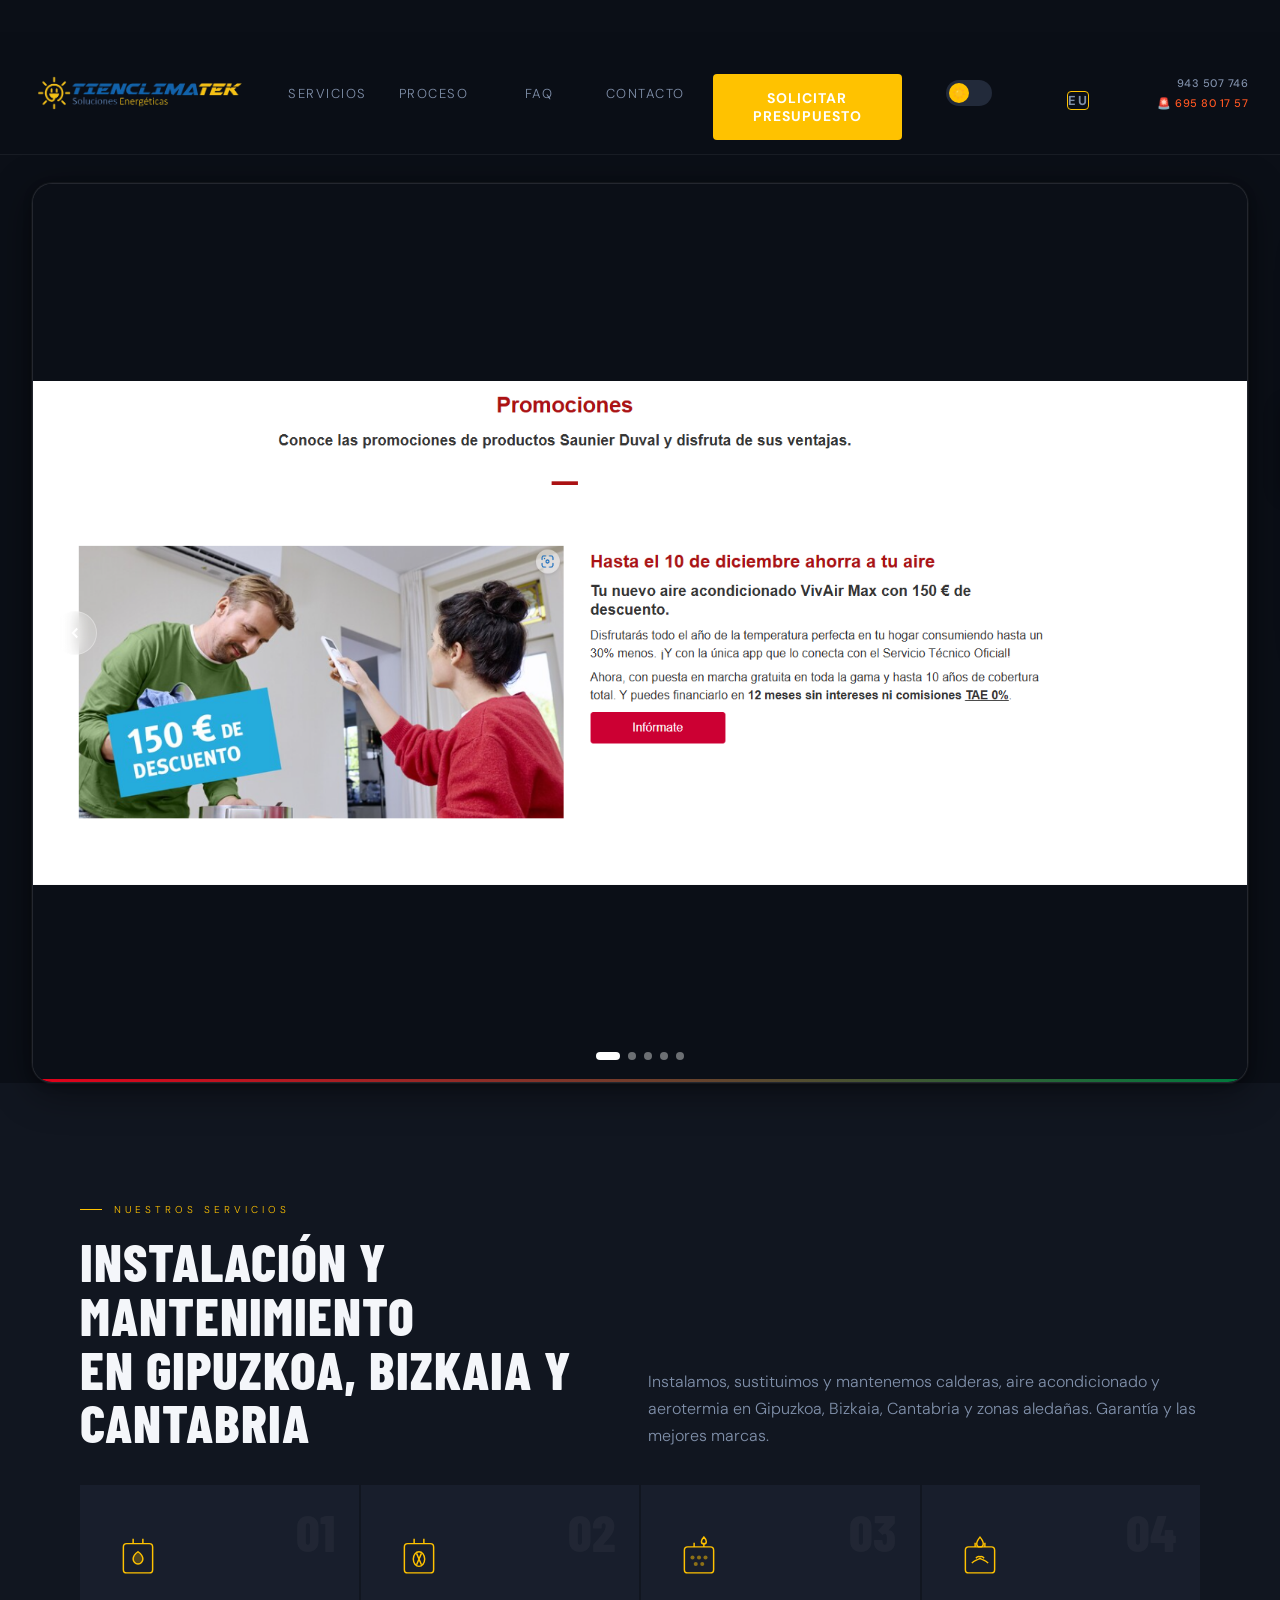
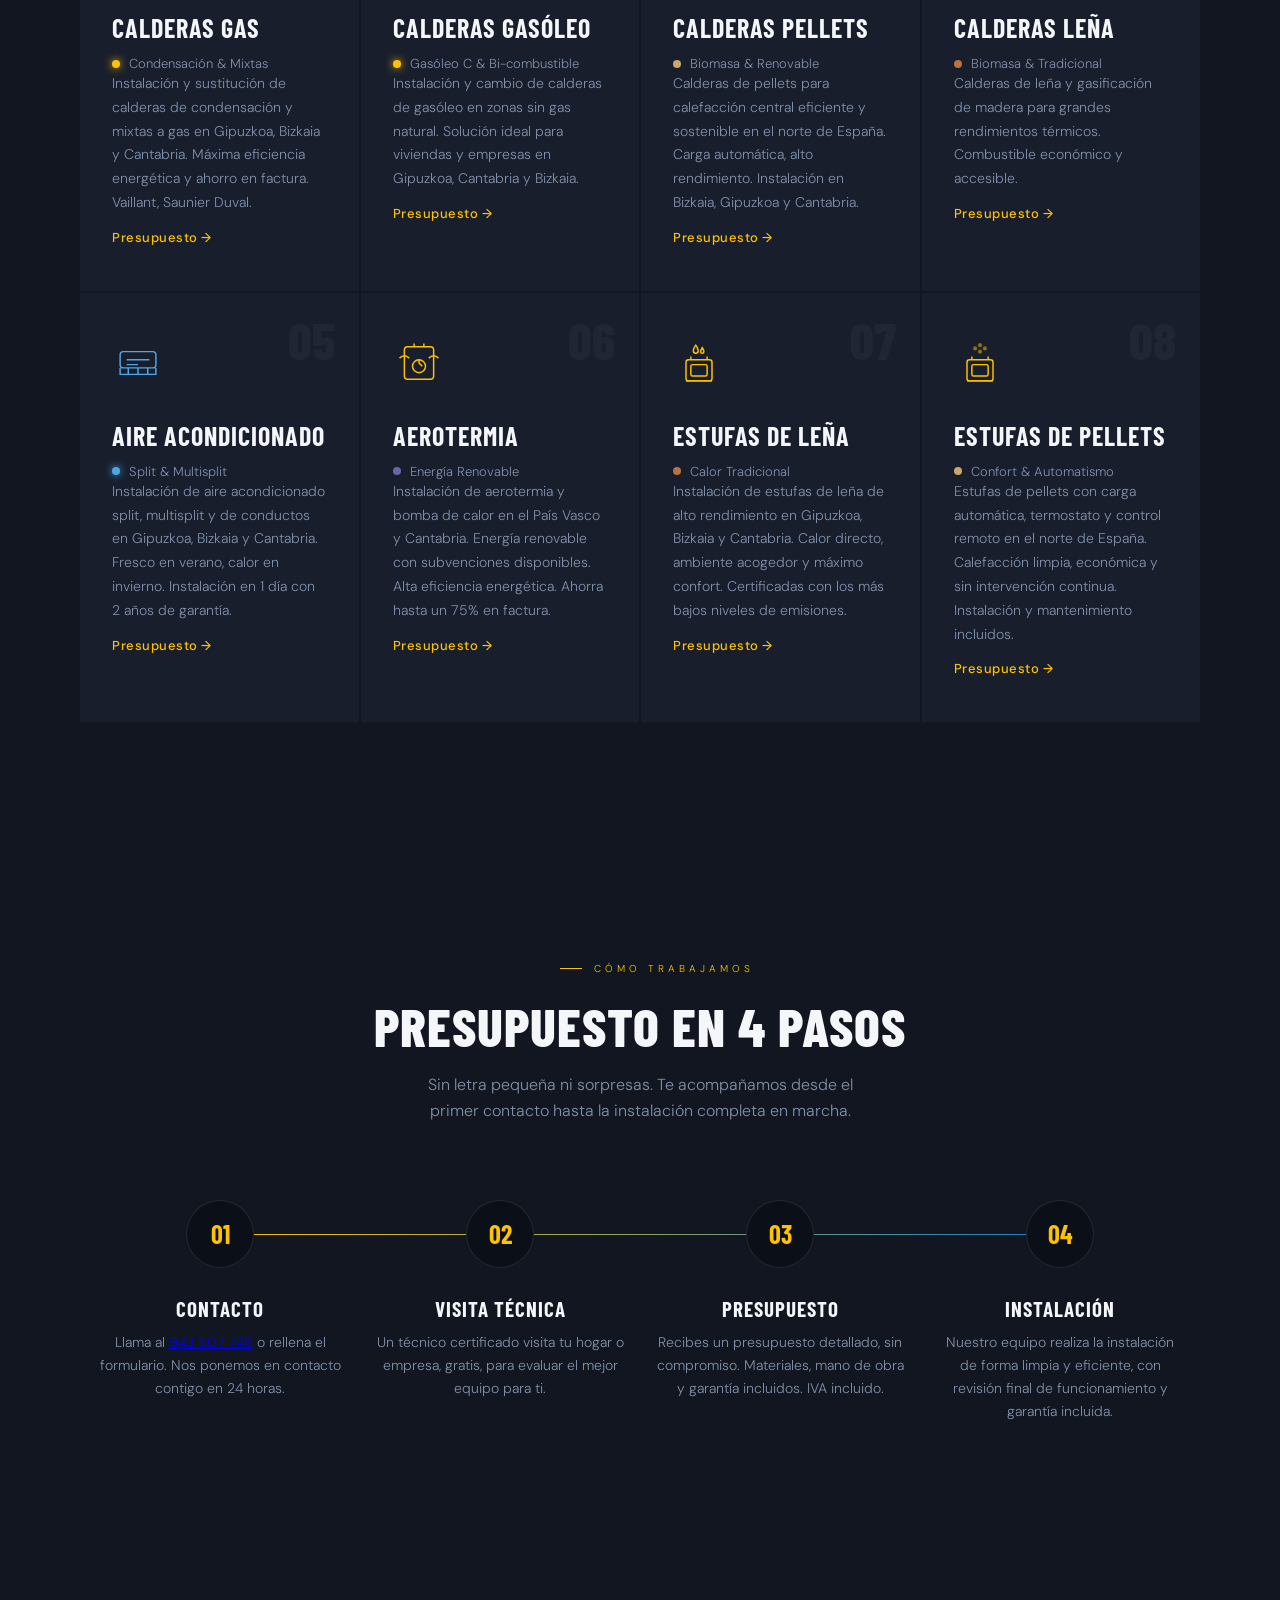
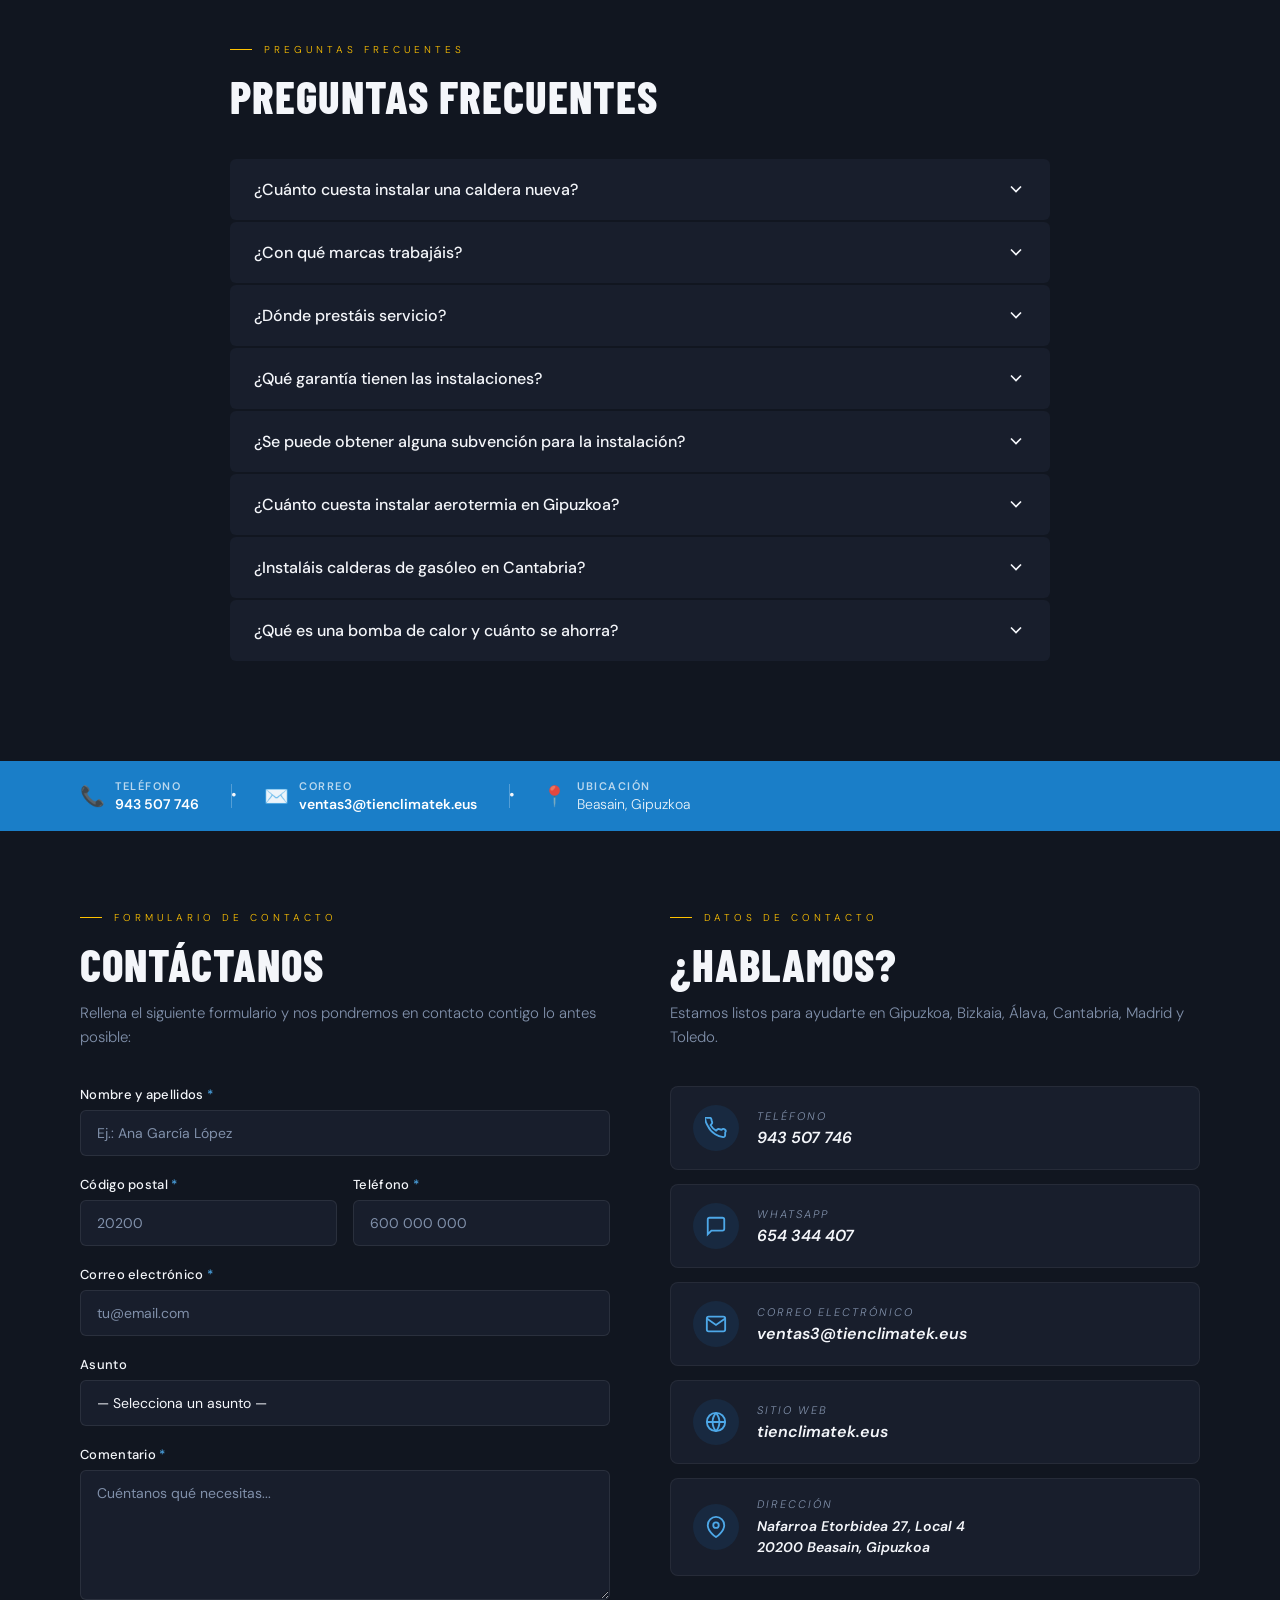
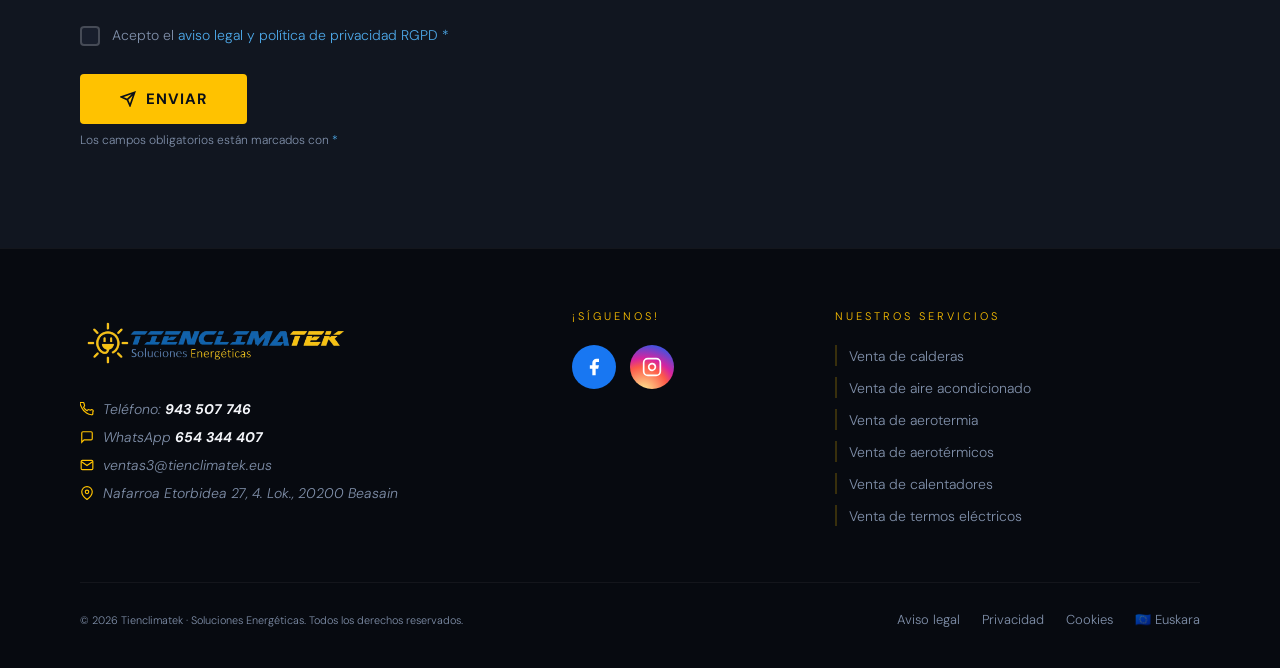
<file: index.html>
<!DOCTYPE html> 
<html lang="es" dir="ltr">

<head>
  <meta charset="UTF-8" />
  <meta name="viewport" content="width=device-width, initial-scale=1.0" />
  <title>Calderas y Aire Acondicionado en provincias seleccionadas y Madrid | Tienclimatek</title>
  <meta name="description" content="Instalación y mantenimiento de calderas, aire acondicionado y aerotermia en Gipuzkoa, Bizkaia, Cantabria y Madrid. +15 años de experiencia. Presupuesto gratis en 24h.">
  <meta name="keywords" content="calderas Spain, aire acondicionado Beasain, climatización Gipuzkoa, caldera condensación, instalación aire acondicionado, termo eléctrico, Vaillant Saunier Duval Daikin">
  <meta name="author" content="Tienclimatek">
  <meta name="robots" content="index, follow, max-snippet:-1, max-image-preview:large, max-video-preview:-1">
  <link rel="canonical" href="https://tienclimatek.eus/" />
  <link rel="alternate" hreflang="es" href="https://tienclimatek.eus/" />
  <link rel="alternate" hreflang="eu" href="https://tienclimatek.eus/eu/" />
  <link rel="alternate" hreflang="x-default" href="https://tienclimatek.eus/" />
  <meta property="og:type" content="website" />
  <meta property="og:locale" content="es_ES" />
  <meta property="og:locale:alternate" content="eu_ES" />
  <meta property="og:site_name" content="Tienclimatek" />
  <meta property="og:title" content="Calderas y Aire Acondicionado en provincias seleccionadas y Madrid | Tienclimatek" />
  <meta property="og:description" content="Instalación calderas, aire acondicionado y aerotermia en Gipuzkoa, Bizkaia, Cantabria. Las mejores marcas: Vaillant, Saunier Duval, Daikin. ¡Solicita presupuesto!" />
  <meta property="og:url" content="https://tienclimatek.eus/" />
  <meta property="og:image" content="https://tienclimatek.eus/assets/images/logo-tienclimatek_sinfondo.png" />
  <meta property="og:image:width" content="1200" />
  <meta property="og:image:height" content="630" />
  <meta property="og:image:alt" content="Tienclimatek - Expertos en climatización en provincias seleccionadas y Madrid" />
  <meta name="twitter:card" content="summary_large_image" />
  <meta name="twitter:site" content="@tienclimatek" />
  <meta name="twitter:title" content="Calderas y Aire Acondicionado en provincias seleccionadas | Tienclimatek" />
  <meta name="twitter:description" content="Instalación calderas, aire acondicionado y aerotermia en Gipuzkoa, Bizkaia, Cantabria. +15 años de experiencia." />
  <meta name="twitter:image" content="https://tienclimatek.eus/assets/images/logo-tienclimatek_sinfondo.png" />
  <meta name="geo.region" content="ES-SS" />
  <meta name="geo.placename" content="Beasain, Gipuzkoa, España" />
  <meta name="geo.position" content="43.0469;-2.1989" />
  <meta name="ICBM" content="43.0469, -2.1989" />
  <link rel="icon" type="image/png" sizes="32x32" href="assets/images/favicon-32.png" />
  <link rel="icon" type="image/png" sizes="16x16" href="assets/images/favicon-16.png" />
  <link rel="apple-touch-icon" sizes="180x180" href="assets/images/apple-touch-icon.png" />
  <meta name="theme-color" content="#1A7EC8" />
  <link rel="manifest" href="/manifest.json" />
  <link rel="preconnect" href="https://fonts.googleapis.com" />
  <link rel="preconnect" href="https://fonts.gstatic.com" crossorigin />
  <link rel="preconnect" href="https://formspree.io" />
  <link rel="dns-prefetch" href="https://www.google.com" />
  <link rel="preload" href="css/styles.css" as="style" />
  <link href="https://fonts.googleapis.com/css2?family=Barlow+Condensed:wght@400;600;700;800&family=DM+Sans:wght@300;400;500;700&display=swap" rel="preload" as="style" onload="this.onload=null;this.rel='stylesheet'" />
  <noscript><link href="https://fonts.googleapis.com/css2?family=Barlow+Condensed:wght@400;600;700;800&family=DM+Sans:wght@300;400;500;700&display=swap" rel="stylesheet" /></noscript>
  <link rel="stylesheet" href="css/styles.css" />

  <script type="application/ld+json">
  {
    "@context": "https://schema.org",
    "@graph": [
      {
        "@type": "LocalBusiness",
        "@id": "https://tienclimatek.eus/#negocio",
        "name": "Tienclimatek",
        "alternateName": "Tienclimatek Soluciones Energéticas",
        "description": "Instalación y mantenimiento de calderas de gas, gasóleo y biomasa, aire acondicionado y aerotermia en Gipuzkoa, Bizkaia, Cantabria y zonas aledañas.",
        "url": "https://tienclimatek.eus/",
        "telephone": "+34747425656",
        "email": "ventas3@tienclimatek.eus",
        "foundingDate": "2010",
        "priceRange": "€€",
        "address": {
          "@type": "PostalAddress",
          "streetAddress": "Nafarroa Etorbidea 27, Local 4",
          "addressLocality": "Beasain",
          "postalCode": "20200",
          "addressRegion": "Gipuzkoa",
          "addressCountry": "ES"
        },
        "geo": { "@type": "GeoCoordinates", "latitude": 43.0469, "longitude": -2.1989 },
        "areaServed": [
          { "@type": "AdministrativeArea", "name": "Gipuzkoa" },
          { "@type": "AdministrativeArea", "name": "Bizkaia" },
          { "@type": "AdministrativeArea", "name": "Araba" },
          { "@type": "AdministrativeArea", "name": "Cantabria" }
        ],
        "openingHoursSpecification": [{ "@type": "OpeningHoursSpecification", "dayOfWeek": ["Monday","Tuesday","Wednesday","Thursday","Friday"], "opens": "09:00", "closes": "18:00" }],
        "sameAs": ["https://www.facebook.com/tienclimatek","https://www.instagram.com/tienclimatek"]
      },
      {
        "@type": "FAQPage",
        "@id": "https://tienclimatek.eus/#faq",
        "mainEntity": [
          {
            "@type": "Question",
            "name": "¿Cuánto cuesta instalar una caldera nueva?",
            "acceptedAnswer": {
              "@type": "Answer",
              "text": "El coste varía según el modelo, la ubicación y la complejidad de la instalación. Realizamos visita técnica gratuita y enviamos presupuesto detallado sin compromiso en 24 horas. Llama al +34 695 80 17 57."
            }
          },
          {
            "@type": "Question",
            "name": "¿Con qué marcas trabajáis?",
            "acceptedAnswer": {
              "@type": "Answer",
              "text": "Somos distribuidores oficiales de las mejores marcas: Vaillant, Saunier Duval, Daikin, Baxi, Ariston, Hermann, Mitsubishi Electric, Ferroli, Junkers, LG, Viessmann, Domusa Teknik, Dicore y otras."
            }
          },
          {
            "@type": "Question",
            "name": "¿Dónde prestáis servicio?",
            "acceptedAnswer": {
              "@type": "Answer",
              "text": "Trabajamos en Gipuzkoa, Bizkaia, Cantabria y zonas aledañas. Nuestra oficina principal está en Beasain: Nafarroa Etorbidea 27, Local 4, 20200 Beasain, Gipuzkoa."
            }
          },
          {
            "@type": "Question",
            "name": "¿Qué garantía tienen las instalaciones?",
            "acceptedAnswer": {
              "@type": "Answer",
              "text": "Todas nuestras instalaciones tienen garantía. El aire acondicionado y las calderas tienen 5 años de garantía en la instalación y 3 años de garantía del fabricante en los equipos. También ofrecemos mantenimiento y servicio de emergencias 24h."
            }
          },
          {
            "@type": "Question",
            "name": "¿Se puede obtener alguna subvención para la instalación?",
            "acceptedAnswer": {
              "@type": "Answer",
              "text": "Sí. Existen ayudas del Gobierno Vasco y del Gobierno de España para aerotermia y calderas de condensación. Nuestro equipo te ayuda con la tramitación."
            }
          },
          {
            "@type": "Question",
            "name": "¿Cuánto cuesta instalar aerotermia en Gipuzkoa?",
            "acceptedAnswer": {
              "@type": "Answer",
              "text": "El precio de una instalación de aerotermia en Gipuzkoa varía según el tamaño de la vivienda y el sistema elegido. Realizamos visita técnica gratuita y presupuesto detallado sin compromiso. Las ayudas disponibles pueden reducir la inversión hasta un 40%."
            }
          },
          {
            "@type": "Question",
            "name": "¿Instaláis calderas de gasóleo en Cantabria?",
            "acceptedAnswer": {
              "@type": "Answer",
              "text": "Sí. Trabajamos en toda Cantabria: Santander, Torrelavega, Castro Urdiales y municipios cercanos. Realizamos instalación y cambio de calderas de gasóleo."
            }
          },
          {
            "@type": "Question",
            "name": "¿Qué es una bomba de calor y cuánto se ahorra?",
            "acceptedAnswer": {
              "@type": "Answer",
              "text": "Una bomba de calor (aerotermia) extrae energía del aire exterior para calefacción, refrigeración y agua caliente. En el clima del norte de España es muy eficiente: por cada 1 kW eléctrico consume, genera hasta 4 kW de calor. El ahorro respecto al gasóleo o gas puede superar el 60%."
            }
          }
        ]
      }
    ]
  }
  </script>


</head>

<body>

  <!-- ══ TOP BAR EMERGENCIA ══════════════════════════════════════════ -->
  <div class="topbar-emergency" role="alert" aria-label="Línea de emergencia 24 horas">
    <a href="tel:695801757" class="topbar-link">
      <span class="topbar-pulse"></span>
      🚨 EMERGENCIA 24h: 695 80 17 57
    </a>
  </div>

  <a class="skip-link" href="#contenido-principal">Ir al contenido principal</a>

  <!-- ══ NAV ═════════════════════════════════════════════════════════ -->
  <nav role="navigation" aria-label="Navegación principal">
    <a href="/" aria-label="Tienclimatek - Inicio">
      <img src="assets/images/logo-tienclimatek_sinfondo.png" alt="Tienclimatek - Expertos en climatización" class="logo-img" width="280" height="93" />
    </a>
    <button class="nav-hamburger" id="navHamburger" aria-label="Abrir/cerrar menú" aria-expanded="false" aria-controls="navLinks">
      <span></span><span></span><span></span>
    </button>
    <ul class="nav-links" id="navLinks" role="menubar">
      <li role="none"><a href="#servicios"   class="nav-link-item" role="menuitem">Servicios</a></li>
      <li role="none"><a href="#proceso"     class="nav-link-item" role="menuitem">Proceso</a></li>
      <li role="none"><a href="#faq"         class="nav-link-item" role="menuitem">FAQ</a></li>
      <li role="none"><a href="#contacto"    class="nav-link-item" role="menuitem">Contacto</a></li>
      <li role="none"><a href="#contacto"    class="nav-cta"       role="menuitem">Solicitar presupuesto</a></li>
      <li class="theme-toggle-li" role="none">
        <button class="theme-toggle" id="themeToggle" aria-label="Cambiar tema: claro/oscuro" title="Cambiar tema claro/oscuro">
          <span class="toggle-thumb"><span class="toggle-icon" id="toggleIcon">☀️</span></span>
        </button>
      </li>
      <li class="lang-switch-li" role="none">
        <a href="eu/" class="lang-switch" hreflang="eu" title="Euskarazko bertsioa" rel="alternate">EU</a>
      </li>
    </ul>
    <div class="nav-desktop-phones" aria-label="Información de contacto">
      <a href="tel:943507746" class="nav-desktop-phones-normal" title="Teléfono principal">943 507 746</a>
      <a href="tel:695801757" class="nav-desktop-phones-emergency" title="Emergencia 24 horas">🚨 695 80 17 57</a>
    </div>
  </nav>

  <div class="mobile-float-btn">
    <a href="tel:695801757" title="Llamar emergencia 24 horas">☎</a>
  </div>



  <main id="contenido-principal">

    <!-- ══ HERO CARRUSEL ══════════════════════════════════════════════ -->
    <div class="hero-carousel-outer">
      <section class="hero-carousel-wrap" id="hero-carousel" aria-label="Campañas promocionales de Saunier Duval y Vaillant">

        <div class="hero-carousel-track" id="heroTrack">

          <div class="hero-carousel-slide" role="group" aria-label="1 de 5 — Campaña Saunier Duval">
            <img src="assets/images/campa%C3%B1a_sau.png"
                 alt="Saunier Duval — Calderas y aire acondicionado con las mejores ofertas."
                 width="1620" height="673"
                 loading="eager" fetchpriority="high" />
          </div>

          <div class="hero-carousel-slide" role="group" aria-label="2 de 5 — Campaña Vaillant">
            <img src="assets/images/campa%C3%B1a_vai.png"
                 alt="Vaillant — Calderas inteligentes y aire acondicionado climaVAIR."
                 width="1737" height="749"
                 loading="lazy" />
          </div>

          <div class="hero-carousel-slide" role="group" aria-label="3 de 5 — Promoción de calderas Saunier Duval">
            <img src="assets/images/campa%C3%B1a_sau_calderas.png"
                 alt="Saunier Duval — Hasta 350 € de descuento al comprar una nueva caldera, del 20 de octubre al 10 de diciembre de 2026."
                 width="759" height="551"
                 loading="lazy" />
          </div>

          <div class="hero-carousel-slide" role="group" aria-label="4 de 5 — Promoción de calderas Vaillant">
            <img src="assets/images/campa%C3%B1a_vai_calderas.png"
                 alt="Vaillant — Hasta 350 € para cambiar de caldera, del 20 de octubre al 10 de diciembre de 2026."
                 width="774" height="573"
                 loading="lazy" />
          </div>

          <div class="hero-carousel-slide" role="group" aria-label="5 de 5 — Técnico caldera">
            <img src="assets/images/tecnico-caldera.webp"
                 alt="Tienclimatek — Técnicos certificados para instalación y mantenimiento de calderas."
                 width="1200" height="630"
                 loading="lazy" />
          </div>

        </div>

        <button class="hero-carousel-btn prev" id="heroPrev" aria-label="Diapositiva anterior">
          <svg width="18" height="18" viewBox="0 0 24 24" fill="none" stroke="currentColor" stroke-width="2.5">
            <path d="M15 18l-6-6 6-6"/>
          </svg>
        </button>

        <button class="hero-carousel-btn next" id="heroNext" aria-label="Diapositiva siguiente">
          <svg width="18" height="18" viewBox="0 0 24 24" fill="none" stroke="currentColor" stroke-width="2.5">
            <path d="M9 18l6-6-6-6"/>
          </svg>
        </button>

        <div class="hero-carousel-dots" id="heroDots" aria-hidden="true"></div>
        <div class="hero-carousel-progress" id="heroProgress"></div>

      </section>
    </div>
    <!-- /HERO CARRUSEL -->

    <!-- ══ FORMULARIO FLOTANTE ══════════════════════════════════════════ -->
    <div class="floating-form" id="floatingForm" role="complementary" aria-label="Formulario de presupuesto rápido">
      <div class="floating-form-tab" id="floatingFormTab" role="button" tabindex="0"
           aria-label="Abrir formulario de presupuesto" title="Solicitar presupuesto">
        <svg width="15" height="15" viewBox="0 0 24 24" fill="none" stroke="currentColor" stroke-width="2.5" aria-hidden="true"><path d="M22 2L11 13M22 2l-7 20-4-9-9-4 20-7z"/></svg>
        <span class="floating-form-tab-label">Presupuesto</span>
      </div>
      <div class="floating-form-head">
        <div>
          <h3>Solicitar presupuesto</h3>
          <p>Te respondemos en menos de 24h</p>
        </div>
        <button class="floating-form-close" id="floatingFormClose" aria-label="Cerrar formulario">
          <svg width="14" height="14" viewBox="0 0 24 24" fill="none" stroke="currentColor" stroke-width="2.5"><path d="M18 6L6 18M6 6l12 12"/></svg>
        </button>
      </div>
      <div class="floating-form-body">
        <form id="floatingContactForm" method="POST" action="https://formspree.io/f/mwvwpwje" novalidate>
          <div class="ff-field">
            <label class="ff-label" for="ff-nombre">Nombre y apellidos *</label>
            <input class="ff-input" id="ff-nombre" name="nombre" type="text" placeholder="Ana García" required autocomplete="name" />
          </div>
          <div class="ff-field" style="margin-top:10px">
            <label class="ff-label" for="ff-tel">Teléfono *</label>
            <input class="ff-input" id="ff-tel" name="telefono" type="tel" placeholder="600 000 000" required autocomplete="tel" />
          </div>
          <div class="ff-field" style="margin-top:10px">
            <label class="ff-label" for="ff-cp">Código postal *</label>
            <input class="ff-input" id="ff-cp" name="cp" type="text" maxlength="5" placeholder="20200" required inputmode="numeric" />
          </div>
          <div class="ff-field" style="margin-top:10px">
            <label class="ff-label" for="ff-asunto">¿Qué necesitas?</label>
            <select class="ff-input ff-select" id="ff-asunto" name="asunto">
              <option value="">— Selecciona —</option>
              <option value="caldera-gas">Caldera de gas</option>
              <option value="caldera-gasoleo">Caldera gasóleo</option>
              <option value="caldera-biomasa">Caldera pellets / leña</option>
              <option value="aire">Aire acondicionado</option>
              <option value="aerotermia">Aerotermia</option>
              <option value="mantenimiento">Mantenimiento / avería</option>
              <option value="otro">Otro</option>
            </select>
          </div>
          <div class="ff-field" style="margin-top:10px">
            <label class="ff-check-label">
              <input type="checkbox" class="ff-checkbox" name="rgpd" required />
              Acepto la <a href="politica-privacidad/" rel="noopener">política de privacidad</a> *
            </label>
          </div>
          <button class="ff-submit" type="submit" style="margin-top:12px">
            <svg width="14" height="14" viewBox="0 0 24 24" fill="none" stroke="currentColor" stroke-width="2.5" aria-hidden="true"><path d="M22 2L11 13M22 2l-7 20-4-9-9-4 20-7z"/></svg>
            Enviar solicitud
          </button>
          <div class="ff-success" id="ffSuccess" role="alert" aria-live="polite">
            <svg width="16" height="16" viewBox="0 0 24 24" fill="none" stroke="currentColor" stroke-width="2.5"><circle cx="12" cy="12" r="10"/><path d="M9 12l2 2 4-4"/></svg>
            ¡Recibido! Te llamamos en 24h.
          </div>
        </form>
      </div>
    </div>

    <!-- ══ SERVICES ════════════════════════════════════════════════════ -->
    <section class="services" id="servicios" aria-labelledby="services-title">
      <div class="services-header reveal">
        <div>
          <p class="section-tag">Nuestros Servicios</p>
          <h2 class="services-title" id="services-title">Instalación y mantenimiento<br>en Gipuzkoa, Bizkaia y Cantabria</h2>
        </div>
        <p class="services-desc">Instalamos, sustituimos y mantenemos calderas, aire acondicionado y aerotermia en Gipuzkoa, Bizkaia, Cantabria y zonas aledañas. Garantía y las mejores marcas.</p>
      </div>
      <div class="services-grid" role="list">
        <article class="service-card reveal reveal-delay-1" role="listitem">
          <span class="service-number" aria-hidden="true">01</span>
          <svg class="service-icon" viewBox="0 0 64 64" fill="none" stroke="currentColor" stroke-width="1.8" aria-hidden="true"><rect x="14" y="18" width="36" height="36" rx="4"/><path d="M26 18v-6M38 18v-6"/><path d="M32 28c0 0-6 4-6 9a6 6 0 0012 0c0-5-6-9-6-9z" fill="currentColor" opacity="0.25" stroke="none"/><path d="M32 28c0 0-6 4-6 9a6 6 0 0012 0c0-5-6-9-6-9z"/></svg>
          <h3 class="service-name">Calderas Gas</h3>
          <div class="badge-item"><span class="badge-dot dot-yellow" aria-hidden="true"></span>Condensación &amp; Mixtas</div>
          <p class="service-text">Instalación y sustitución de calderas de condensación y mixtas a gas en Gipuzkoa, Bizkaia y Cantabria. Máxima eficiencia energética y ahorro en factura. Vaillant, Saunier Duval.</p>
          <a href="#contacto" class="service-cta-link" aria-label="Solicitar presupuesto caldera de gas">Presupuesto →</a>
        </article>
        <article class="service-card reveal reveal-delay-2" role="listitem">
          <span class="service-number" aria-hidden="true">02</span>
          <svg class="service-icon" viewBox="0 0 64 64" fill="none" stroke="currentColor" stroke-width="1.8" aria-hidden="true"><rect x="14" y="18" width="36" height="36" rx="4"/><path d="M26 18v-6M38 18v-6"/><ellipse cx="32" cy="37" rx="7" ry="9"/><path d="M29 30l6 14M35 30l-6 14"/></svg>
          <h3 class="service-name">Calderas Gasóleo</h3>
          <div class="badge-item"><span class="badge-dot dot-yellow" aria-hidden="true"></span>Gasóleo C &amp; Bi-combustible</div>
          <p class="service-text">Instalación y cambio de calderas de gasóleo en zonas sin gas natural. Solución ideal para viviendas y empresas en Gipuzkoa, Cantabria y Bizkaia.</p>
          <a href="#contacto" class="service-cta-link" aria-label="Solicitar presupuesto caldera de gasóleo">Presupuesto →</a>
        </article>
        <article class="service-card reveal reveal-delay-3" role="listitem">
          <span class="service-number" aria-hidden="true">03</span>
          <svg class="service-icon" viewBox="0 0 64 64" fill="none" stroke="currentColor" stroke-width="1.8" aria-hidden="true"><rect x="14" y="22" width="36" height="32" rx="4"/><path d="M26 22v-5M38 22v-5"/><circle cx="24" cy="35" r="2.5" fill="currentColor" opacity="0.5" stroke="none"/><circle cx="32" cy="35" r="2.5" fill="currentColor" opacity="0.5" stroke="none"/><circle cx="40" cy="35" r="2.5" fill="currentColor" opacity="0.5" stroke="none"/><circle cx="28" cy="43" r="2.5" fill="currentColor" opacity="0.5" stroke="none"/><circle cx="36" cy="43" r="2.5" fill="currentColor" opacity="0.5" stroke="none"/><path d="M38 10c0 0-3 3-3 5.5a3 3 0 006 0C41 13 38 10 38 10z"/></svg>
          <h3 class="service-name">Calderas Pellets</h3>
          <div class="badge-item"><span class="badge-dot" style="background:#c8a96a" aria-hidden="true"></span>Biomasa &amp; Renovable</div>
          <p class="service-text">Calderas de pellets para calefacción central eficiente y sostenible en el norte de España. Carga automática, alto rendimiento. Instalación en Bizkaia, Gipuzkoa y Cantabria.</p>
          <a href="#contacto" class="service-cta-link" aria-label="Solicitar presupuesto caldera de pellets">Presupuesto →</a>
        </article>
        <article class="service-card reveal reveal-delay-4" role="listitem">
          <span class="service-number" aria-hidden="true">04</span>
          <svg class="service-icon" viewBox="0 0 64 64" fill="none" stroke="currentColor" stroke-width="1.8" aria-hidden="true"><rect x="14" y="22" width="36" height="32" rx="4"/><path d="M26 22v-5M38 22v-5"/><path d="M22 42c3-4 6-3 10-6 4 3 7 2 10 6"/><path d="M27 36c2-3 5-2 5-2s3-1 5 2"/><path d="M32 10c0 0-4 5-4 8a4 4 0 008 0c0-3-4-8-4-8z"/></svg>
          <h3 class="service-name">Calderas Leña</h3>
          <div class="badge-item"><span class="badge-dot" style="background:#b87340" aria-hidden="true"></span>Biomasa &amp; Tradicional</div>
          <p class="service-text">Calderas de leña y gasificación de madera para grandes rendimientos térmicos. Combustible económico y accesible.</p>
          <a href="#contacto" class="service-cta-link" aria-label="Solicitar presupuesto caldera de leña">Presupuesto →</a>
        </article>
        <article class="service-card reveal reveal-delay-1" role="listitem">
          <span class="service-number" aria-hidden="true">05</span>
          <svg class="service-icon blue" viewBox="0 0 64 64" fill="none" stroke="currentColor" stroke-width="1.8" aria-hidden="true"><rect x="10" y="18" width="44" height="20" rx="4"/><path d="M10 38v8h44v-8"/><path d="M20 38v8M32 38v8M44 38v8"/><path d="M18 28h28M18 34h14"/></svg>
          <h3 class="service-name">Aire Acondicionado</h3>
          <div class="badge-item"><span class="badge-dot dot-blue" aria-hidden="true"></span>Split &amp; Multisplit</div>
          <p class="service-text">Instalación de aire acondicionado split, multisplit y de conductos en Gipuzkoa, Bizkaia y Cantabria. Fresco en verano, calor en invierno. Instalación en 1 día con 2 años de garantía.</p>
          <a href="#contacto" class="service-cta-link" aria-label="Solicitar presupuesto aire acondicionado">Presupuesto →</a>
        </article>
        <article class="service-card reveal reveal-delay-2" role="listitem">
          <span class="service-number" aria-hidden="true">06</span>
          <svg class="service-icon" viewBox="0 0 64 64" fill="none" stroke="currentColor" stroke-width="1.8" aria-hidden="true"><rect x="14" y="12" width="36" height="40" rx="4"/><path d="M26 12V8M38 12V8"/><circle cx="32" cy="36" r="8"/><path d="M32 28v4l4 4"/><path d="M8 26c4-4 8-4 12 0M44 26c4-4 8-4 12 0"/></svg>
          <h3 class="service-name">Aerotermia</h3>
          <div class="badge-item"><span class="badge-dot" style="background:#6566a7" aria-hidden="true"></span>Energía Renovable</div>
          <p class="service-text">Instalación de aerotermia y bomba de calor en el País Vasco y Cantabria. Energía renovable con subvenciones disponibles. Alta eficiencia energética. Ahorra hasta un 75% en factura.</p>
          <a href="#contacto" class="service-cta-link" aria-label="Solicitar presupuesto aerotermia">Presupuesto →</a>
        </article>
        <article class="service-card reveal reveal-delay-3" role="listitem">
          <span class="service-number" aria-hidden="true">07</span>
          <svg class="service-icon" viewBox="0 0 64 64" fill="none" stroke="currentColor" stroke-width="1.8" aria-hidden="true"><rect x="16" y="28" width="32" height="26" rx="3"/><path d="M22 28v-4M42 28v-4"/><rect x="22" y="34" width="20" height="14" rx="2"/><path d="M16 54h32"/><path d="M28 10c0 0-3 4-3 7a3 3 0 006 0c0-3-3-7-3-7z"/><path d="M36 13c0 0-2 3-2 5a2 2 0 004 0c0-2-2-5-2-5z"/></svg>
          <h3 class="service-name">Estufas de Leña</h3>
          <div class="badge-item"><span class="badge-dot" style="background:#b87340" aria-hidden="true"></span>Calor Tradicional</div>
          <p class="service-text">Instalación de estufas de leña de alto rendimiento en Gipuzkoa, Bizkaia y Cantabria. Calor directo, ambiente acogedor y máximo confort. Certificadas con los más bajos niveles de emisiones.</p>
          <a href="#contacto" class="service-cta-link" aria-label="Solicitar presupuesto estufa de leña">Presupuesto →</a>
        </article>
        <article class="service-card reveal reveal-delay-4" role="listitem">
          <span class="service-number" aria-hidden="true">08</span>
          <svg class="service-icon" viewBox="0 0 64 64" fill="none" stroke="currentColor" stroke-width="1.8" aria-hidden="true"><rect x="16" y="28" width="32" height="26" rx="3"/><path d="M22 28v-4M42 28v-4"/><rect x="22" y="34" width="20" height="14" rx="2"/><path d="M16 54h32"/><circle cx="26" cy="14" r="2.5" fill="currentColor" opacity="0.5" stroke="none"/><circle cx="32" cy="10" r="2.5" fill="currentColor" opacity="0.5" stroke="none"/><circle cx="38" cy="14" r="2.5" fill="currentColor" opacity="0.5" stroke="none"/><circle cx="32" cy="18" r="2.5" fill="currentColor" opacity="0.5" stroke="none"/></svg>
          <h3 class="service-name">Estufas de Pellets</h3>
          <div class="badge-item"><span class="badge-dot" style="background:#c8a96a" aria-hidden="true"></span>Confort &amp; Automatismo</div>
          <p class="service-text">Estufas de pellets con carga automática, termostato y control remoto en el norte de España. Calefacción limpia, económica y sin intervención continua. Instalación y mantenimiento incluidos.</p>
          <a href="#contacto" class="service-cta-link" aria-label="Solicitar presupuesto estufa de pellets">Presupuesto →</a>
        </article>
      </div>
    </section>

    <!-- ══ PROCESS ═════════════════════════════════════════════════════ -->
    <section class="process" id="proceso" aria-labelledby="process-title">
      <div class="process-header reveal">
        <p class="section-tag" style="justify-content:center;padding-left:34px">Cómo trabajamos</p>
        <h2 class="process-title" id="process-title">Presupuesto en 4 pasos</h2>
        <p class="process-subtitle">Sin letra pequeña ni sorpresas. Te acompañamos desde el primer contacto hasta la instalación completa en marcha.</p>
      </div>
      <ol class="process-steps" aria-label="Nuestro proceso">
        <li class="process-step reveal reveal-delay-1">
          <div class="step-num" aria-hidden="true">01</div>
          <h3 class="step-title">Contacto</h3>
          <p class="step-text">Llama al <a href="tel:943507746">943 507 746</a> o rellena el formulario. Nos ponemos en contacto contigo en 24 horas.</p>
        </li>
        <li class="process-step reveal reveal-delay-2">
          <div class="step-num" aria-hidden="true">02</div>
          <h3 class="step-title">Visita técnica</h3>
          <p class="step-text">Un técnico certificado visita tu hogar o empresa, gratis, para evaluar el mejor equipo para ti.</p>
        </li>
        <li class="process-step reveal reveal-delay-3">
          <div class="step-num" aria-hidden="true">03</div>
          <h3 class="step-title">Presupuesto</h3>
          <p class="step-text">Recibes un presupuesto detallado, sin compromiso. Materiales, mano de obra y garantía incluidos. IVA incluido.</p>
        </li>
        <li class="process-step reveal reveal-delay-4">
          <div class="step-num" aria-hidden="true">04</div>
          <h3 class="step-title">Instalación</h3>
          <p class="step-text">Nuestro equipo realiza la instalación de forma limpia y eficiente, con revisión final de funcionamiento y garantía incluida.</p>
        </li>
      </ol>
    </section>

    <!-- ══ FAQ ══════════════════════════════════════════════════════════ -->
    <section class="faq-section" id="faq" aria-labelledby="faq-title">
      <div class="faq-inner reveal">
        <p class="section-tag">Preguntas frecuentes</p>
        <h2 class="faq-title" id="faq-title">Preguntas frecuentes</h2>
        <dl class="faq-list">
          <div class="faq-item">
            <dt class="faq-question"><button class="faq-btn" aria-expanded="false" aria-controls="faq-1">¿Cuánto cuesta instalar una caldera nueva?<svg class="faq-icon" width="20" height="20" viewBox="0 0 24 24" fill="none" stroke="currentColor" stroke-width="2" aria-hidden="true"><path d="M6 9l6 6 6-6"/></svg></button></dt>
            <dd class="faq-answer" id="faq-1" hidden>El coste varía según el modelo, la ubicación y la complejidad de la instalación. Realizamos una visita técnica y enviamos presupuesto detallado gratis y sin compromiso en 24 horas. Llama al <a href="tel:695801757">+34 695 80 17 57</a>.</dd>
          </div>
          <div class="faq-item">
            <dt class="faq-question"><button class="faq-btn" aria-expanded="false" aria-controls="faq-2">¿Con qué marcas trabajáis?<svg class="faq-icon" width="20" height="20" viewBox="0 0 24 24" fill="none" stroke="currentColor" stroke-width="2" aria-hidden="true"><path d="M6 9l6 6 6-6"/></svg></button></dt>
            <dd class="faq-answer" id="faq-2" hidden>Somos distribuidores oficiales de las mejores marcas: Vaillant, Saunier Duval, Daikin, Baxi, Ariston, Hermann, Mitsubishi Electric, Ferroli, Junkers, LG, Viessmann, Domusa Teknik, Dicore y otras.</dd>
          </div>
          <div class="faq-item">
            <dt class="faq-question"><button class="faq-btn" aria-expanded="false" aria-controls="faq-3">¿Dónde prestáis servicio?<svg class="faq-icon" width="20" height="20" viewBox="0 0 24 24" fill="none" stroke="currentColor" stroke-width="2" aria-hidden="true"><path d="M6 9l6 6 6-6"/></svg></button></dt>
            <dd class="faq-answer" id="faq-3" hidden>Trabajamos en toda el área de Gipuzkoa, Bizkaia, Álava, Cantabria, Madrid y Toledo. Nuestra oficina principal está en Beasain: <address style="display:inline">Nafarroa Etorbidea 27, Local 4, 20200 Beasain, Gipuzkoa</address>.</dd>
          </div>
          <div class="faq-item">
            <dt class="faq-question"><button class="faq-btn" aria-expanded="false" aria-controls="faq-4">¿Qué garantía tienen las instalaciones?<svg class="faq-icon" width="20" height="20" viewBox="0 0 24 24" fill="none" stroke="currentColor" stroke-width="2" aria-hidden="true"><path d="M6 9l6 6 6-6"/></svg></button></dt>
            <dd class="faq-answer" id="faq-4" hidden>Todas nuestras instalaciones tienen garantía. El aire acondicionado y las calderas tienen 5 años de garantía en la instalación y 3 años de garantía del fabricante en los equipos. También ofrecemos mantenimiento y servicio de emergencias 24h.</dd>
          </div>
          <div class="faq-item">
            <dt class="faq-question"><button class="faq-btn" aria-expanded="false" aria-controls="faq-5">¿Se puede obtener alguna subvención para la instalación?<svg class="faq-icon" width="20" height="20" viewBox="0 0 24 24" fill="none" stroke="currentColor" stroke-width="2" aria-hidden="true"><path d="M6 9l6 6 6-6"/></svg></button></dt>
            <dd class="faq-answer" id="faq-5" hidden>Sí. Existen ayudas del Gobierno Vasco y del Gobierno de España para aerotermia y calderas de condensación. Nuestro equipo te ayuda con la tramitación. Para más información, llama al <a href="tel:695801757">+34 695 80 17 57</a>.</dd>
          </div>
          <div class="faq-item">
            <dt class="faq-question"><button class="faq-btn" aria-expanded="false" aria-controls="faq-6">¿Cuánto cuesta instalar aerotermia en Gipuzkoa?<svg class="faq-icon" width="20" height="20" viewBox="0 0 24 24" fill="none" stroke="currentColor" stroke-width="2" aria-hidden="true"><path d="M6 9l6 6 6-6"/></svg></button></dt>
            <dd class="faq-answer" id="faq-6" hidden>El precio de una instalación de aerotermia en Gipuzkoa varía según el tamaño de la vivienda y el sistema elegido. Realizamos visita técnica gratuita y presupuesto detallado sin compromiso. Las ayudas disponibles pueden reducir la inversión hasta un 40%.</dd>
          </div>
          <div class="faq-item">
            <dt class="faq-question"><button class="faq-btn" aria-expanded="false" aria-controls="faq-7">¿Instaláis calderas de gasóleo en Cantabria?<svg class="faq-icon" width="20" height="20" viewBox="0 0 24 24" fill="none" stroke="currentColor" stroke-width="2" aria-hidden="true"><path d="M6 9l6 6 6-6"/></svg></button></dt>
            <dd class="faq-answer" id="faq-7" hidden>Sí. Trabajamos en toda Cantabria: Santander, Torrelavega, Castro Urdiales y municipios cercanos. Realizamos instalación y cambio de calderas de gasóleo. También asesoramos sobre alternativas más eficientes como la aerotermia.</dd>
          </div>
          <div class="faq-item">
            <dt class="faq-question"><button class="faq-btn" aria-expanded="false" aria-controls="faq-8">¿Qué es una bomba de calor y cuánto se ahorra?<svg class="faq-icon" width="20" height="20" viewBox="0 0 24 24" fill="none" stroke="currentColor" stroke-width="2" aria-hidden="true"><path d="M6 9l6 6 6-6"/></svg></button></dt>
            <dd class="faq-answer" id="faq-8" hidden>Una bomba de calor (aerotermia) extrae energía del aire exterior para calefacción, refrigeración y agua caliente. En el clima del norte de España es muy eficiente: por cada 1 kW eléctrico consume, genera hasta 4 kW de calor. El ahorro respecto al gasóleo o gas puede superar el 60%.</dd>
          </div>
        </dl>
      </div>
    </section>

    <!-- ══ CONTACT ══════════════════════════════════════════════════════ -->
    <section class="contact-section" id="contacto" aria-labelledby="contact-title">
      <div class="contact-infobar" role="note">
        <div class="contact-infobar-inner">
          <div class="infobar-item"><span class="infobar-icon">📞</span><div><p class="infobar-label">Teléfono</p><a href="tel:943507746" class="infobar-link">943 507 746</a></div></div>
          <div class="infobar-sep" aria-hidden="true">•</div>
          <div class="infobar-item"><span class="infobar-icon">✉️</span><div><p class="infobar-label">Correo</p><a href="mailto:ventas3@tienclimatek.eus" class="infobar-link">ventas3@tienclimatek.eus</a></div></div>
          <div class="infobar-sep" aria-hidden="true">•</div>
          <div class="infobar-item"><span class="infobar-icon">📍</span><div><p class="infobar-label">Ubicación</p><p class="infobar-text">Beasain, Gipuzkoa</p></div></div>
        </div>
      </div>
      <div class="contact-body">
        <div class="contact-form-col reveal">
          <p class="section-tag">Formulario de contacto</p>
          <h2 class="contact-title" id="contact-title">Contáctanos</h2>
          <p class="contact-intro">Rellena el siguiente formulario y nos pondremos en contacto contigo lo antes posible:</p>
          <form class="cf-form" id="contactForm" method="POST" action="https://formspree.io/f/mwvwpwje" novalidate aria-label="Formulario de contacto">
            <div class="cf-row"><label class="cf-label" for="cf-nombre">Nombre y apellidos <span class="cf-req" aria-label="Obligatorio">*</span></label><input class="cf-input" id="cf-nombre" name="nombre" type="text" placeholder="Ej.: Ana García López" required autocomplete="name" /></div>
            <div class="cf-row cf-row-half">
              <div><label class="cf-label" for="cf-cp">Código postal <span class="cf-req" aria-label="Obligatorio">*</span></label><input class="cf-input" id="cf-cp" name="cp" type="text" maxlength="5" placeholder="20200" required autocomplete="postal-code" inputmode="numeric" /></div>
              <div><label class="cf-label" for="cf-tel">Teléfono <span class="cf-req" aria-label="Obligatorio">*</span></label><input class="cf-input" id="cf-tel" name="telefono" type="tel" placeholder="600 000 000" required autocomplete="tel" /></div>
            </div>
            <div class="cf-row"><label class="cf-label" for="cf-mail">Correo electrónico <span class="cf-req" aria-label="Obligatorio">*</span></label><input class="cf-input" id="cf-mail" name="email" type="email" placeholder="tu@email.com" required autocomplete="email" /></div>
            <div class="cf-row"><label class="cf-label" for="cf-asunto">Asunto</label><select class="cf-input cf-select" id="cf-asunto" name="asunto"><option value="">— Selecciona un asunto —</option><option value="caldera-gas">Presupuesto caldera gas</option><option value="caldera-gasoleo">Presupuesto caldera gasóleo</option><option value="caldera-biomasa">Presupuesto caldera pellets / leña</option><option value="aire">Presupuesto aire acondicionado</option><option value="aerotermia">Presupuesto aerotermia</option><option value="mantenimiento">Mantenimiento / avería</option><option value="otro">Otro</option></select></div>
            <div class="cf-row"><label class="cf-label" for="cf-comentario">Comentario <span class="cf-req" aria-label="Obligatorio">*</span></label><textarea class="cf-input cf-textarea" id="cf-comentario" name="mensaje" placeholder="Cuéntanos qué necesitas..." required></textarea></div>
            <div class="cf-row cf-check-row"><label class="cf-check-label"><input type="checkbox" id="cf-rgpd" name="rgpd" class="cf-checkbox" required /><span class="cf-checkmark"></span><span>Acepto el <a href="politica-privacidad/" rel="noopener">aviso legal y política de privacidad RGPD</a> <span class="cf-req">*</span></span></label></div>
            <button class="cf-submit btn-primary" type="submit" aria-describedby="form-note"><svg width="16" height="16" viewBox="0 0 24 24" fill="none" stroke="currentColor" stroke-width="2.5" aria-hidden="true"><path d="M22 2L11 13M22 2l-7 20-4-9-9-4 20-7z"/></svg>Enviar</button>
            <p id="form-note" class="form-note">Los campos obligatorios están marcados con <span class="cf-req">*</span></p>
            <div class="cf-success" id="cfSuccess" role="alert" aria-live="polite"><svg width="22" height="22" viewBox="0 0 24 24" fill="none" stroke="currentColor" stroke-width="2.5" aria-hidden="true"><circle cx="12" cy="12" r="10"/><path d="M9 12l2 2 4-4"/></svg>¡Mensaje enviado! Nos pondremos en contacto contigo en 24 horas.</div>
          </form>
        </div>
        <aside class="contact-info-col reveal reveal-delay-2" aria-labelledby="contact-info-title">
          <p class="section-tag">Datos de contacto</p>
          <h2 class="contact-title" id="contact-info-title">¿Hablamos?</h2>
          <p class="contact-intro">Estamos listos para ayudarte en Gipuzkoa, Bizkaia, Álava, Cantabria, Madrid y Toledo.</p>
          <address class="cinfo-cards" aria-label="Datos de contacto de Tienclimatek">
            <div class="cinfo-card"><div class="cinfo-icon" aria-hidden="true"><svg width="22" height="22" viewBox="0 0 24 24" fill="none" stroke="currentColor" stroke-width="2"><path d="M22 16.92v3a2 2 0 01-2.18 2 19.79 19.79 0 01-8.63-3.07A19.5 19.5 0 013.07 9.81a19.79 19.79 0 01-3.07-8.68A2 2 0 012 .84h3a2 2 0 012 1.72c.127.96.361 1.903.7 2.81a2 2 0 01-.45 2.11L6.09 8.91a16 16 0 006 6l1.27-1.27a2 2 0 012.11-.45c.907.339 1.85.573 2.81.7A2 2 0 0122 16.92z"/></svg></div><div><p class="cinfo-label">Teléfono</p><a href="tel:943507746" class="cinfo-value">943 507 746</a></div></div>
            <div class="cinfo-card"><div class="cinfo-icon" aria-hidden="true"><svg width="22" height="22" viewBox="0 0 24 24" fill="none" stroke="currentColor" stroke-width="2"><path d="M21 15a2 2 0 01-2 2H7l-4 4V5a2 2 0 012-2h14a2 2 0 012 2z"/></svg></div><div><p class="cinfo-label">WhatsApp</p><a href="https://wa.me/34654344407" class="cinfo-value" rel="noopener noreferrer" target="_blank">654 344 407</a></div></div>
            <div class="cinfo-card"><div class="cinfo-icon" aria-hidden="true"><svg width="22" height="22" viewBox="0 0 24 24" fill="none" stroke="currentColor" stroke-width="2"><rect x="2" y="4" width="20" height="16" rx="2"/><path d="M22 6l-10 7L2 6"/></svg></div><div><p class="cinfo-label">Correo electrónico</p><a href="mailto:ventas3@tienclimatek.eus" class="cinfo-value">ventas3@tienclimatek.eus</a></div></div>
            <div class="cinfo-card"><div class="cinfo-icon" aria-hidden="true"><svg width="22" height="22" viewBox="0 0 24 24" fill="none" stroke="currentColor" stroke-width="2"><circle cx="12" cy="12" r="10"/><path d="M2 12h20M12 2a15.3 15.3 0 010 20M12 2a15.3 15.3 0 000 20"/></svg></div><div><p class="cinfo-label">Sitio web</p><a href="https://tienclimatek.eus" class="cinfo-value" rel="noopener">tienclimatek.eus</a></div></div>
            <div class="cinfo-card"><div class="cinfo-icon" aria-hidden="true"><svg width="22" height="22" viewBox="0 0 24 24" fill="none" stroke="currentColor" stroke-width="2"><path d="M21 10c0 7-9 13-9 13s-9-6-9-13a9 9 0 0118 0z"/><circle cx="12" cy="10" r="3"/></svg></div><div><p class="cinfo-label">Dirección</p><a href="https://maps.google.com/?q=Nafarroa+Etorbidea+27+Beasain" class="cinfo-value" rel="noopener noreferrer" target="_blank" style="font-size:14px">Nafarroa Etorbidea 27, Local 4<br>20200 Beasain, Gipuzkoa</a></div></div>
          </address>
        </aside>
      </div>
    </section>
  </main>

  <!-- ══ FOOTER ═══════════════════════════════════════════════════════ -->
  <footer role="contentinfo">
    <div class="footer-grid-new">
      <div class="footer-brand-col">
        <img src="assets/images/logo-tienclimatek_sinfondo.png" alt="Tienclimatek" class="footer-logo-img" width="180" height="60" loading="lazy" />
        <address class="footer-contact-list">
          <div class="footer-contact-item"><svg width="14" height="14" viewBox="0 0 24 24" fill="none" stroke="currentColor" stroke-width="2" aria-hidden="true"><path d="M22 16.92v3a2 2 0 01-2.18 2 19.79 19.79 0 01-8.63-3.07A19.5 19.5 0 013.07 9.81a19.79 19.79 0 01-3.07-8.68A2 2 0 012 .84h3a2 2 0 012 1.72c.127.96.361 1.903.7 2.81a2 2 0 01-.45 2.11L6.09 8.91a16 16 0 006 6l1.27-1.27a2 2 0 012.11-.45c.907.339 1.85.573 2.81.7A2 2 0 0122 16.92z"/></svg><span>Teléfono: <a href="tel:943507746"><strong>943 507 746</strong></a></span></div>
          <div class="footer-contact-item"><svg width="14" height="14" viewBox="0 0 24 24" fill="none" stroke="currentColor" stroke-width="2" aria-hidden="true"><path d="M21 15a2 2 0 01-2 2H7l-4 4V5a2 2 0 012-2h14a2 2 0 012 2z"/></svg><span>WhatsApp <a href="https://wa.me/34654344407" rel="noopener noreferrer" target="_blank"><strong>654 344 407</strong></a></span></div>
          <div class="footer-contact-item"><svg width="14" height="14" viewBox="0 0 24 24" fill="none" stroke="currentColor" stroke-width="2" aria-hidden="true"><rect x="2" y="4" width="20" height="16" rx="2"/><path d="M22 6l-10 7L2 6"/></svg><a href="mailto:ventas3@tienclimatek.eus">ventas3@tienclimatek.eus</a></div>
          <div class="footer-contact-item"><svg width="14" height="14" viewBox="0 0 24 24" fill="none" stroke="currentColor" stroke-width="2" aria-hidden="true"><path d="M21 10c0 7-9 13-9 13s-9-6-9-13a9 9 0 0118 0z"/><circle cx="12" cy="10" r="3"/></svg><span>Nafarroa Etorbidea 27, 4. Lok., 20200 Beasain</span></div>
        </address>
      </div>
      <div class="footer-tienda-col">
        <p class="footer-col-title">¡Síguenos!</p>
        <div class="footer-social">
          <a href="https://www.facebook.com/tienclimatek" class="social-btn facebook" aria-label="Tienclimatek en Facebook" rel="noopener noreferrer" target="_blank"><svg width="20" height="20" viewBox="0 0 24 24" fill="currentColor" aria-hidden="true"><path d="M18 2h-3a5 5 0 00-5 5v3H7v4h3v8h4v-8h3l1-4h-4V7a1 1 0 011-1h3z"/></svg></a>
          <a href="https://www.instagram.com/tienclimatek" class="social-btn instagram" aria-label="Tienclimatek en Instagram" rel="noopener noreferrer" target="_blank"><svg width="20" height="20" viewBox="0 0 24 24" fill="none" stroke="currentColor" stroke-width="2" aria-hidden="true"><rect x="2" y="2" width="20" height="20" rx="5"/><path d="M16 11.37A4 4 0 1112.63 8 4 4 0 0116 11.37z"/><line x1="17.5" y1="6.5" x2="17.51" y2="6.5"/></svg></a>
        </div>
      </div>
      <div>
        <p class="footer-col-title">Nuestros servicios</p>
        <ul class="footer-links footer-news">
          <li><a href="#">Venta de calderas</a></li><li><a href="#">Venta de aire acondicionado</a></li><li><a href="#">Venta de aerotermia</a></li><li><a href="#">Venta de aerotérmicos</a></li><li><a href="#">Venta de calentadores</a></li><li><a href="#">Venta de termos eléctricos</a></li>
        </ul>
      </div>
    </div>
    <div class="footer-bottom">
      <p class="footer-copy"><small>© 2026 Tienclimatek · Soluciones Energéticas. Todos los derechos reservados.</small></p>
        <nav class="footer-legal" aria-label="Enlaces legales">
        <a href="aviso-legal/">Aviso legal</a><a href="privacidad/">Privacidad</a><a href="cookies/">Cookies</a>
        <a href="eu/" class="lang-switch-footer" hreflang="eu" rel="alternate">🇪🇺 Euskara</a>
      </nav>
    </div>
  </footer>

  <!-- ══ RECAPTCHA v3 ════════════════════════════════════════════════ -->
  <script src="https://www.google.com/recaptcha/api.js?render=6Ld-G4wtAAAAAIsY_eFCt7S6mz2q8L70gVXt87Tq" defer></script>

  <!-- ══ SCRIPTS ══════════════════════════════════════════════════════ -->
  <script src="js/main.js" defer></script>

</body>
</html>
</file>
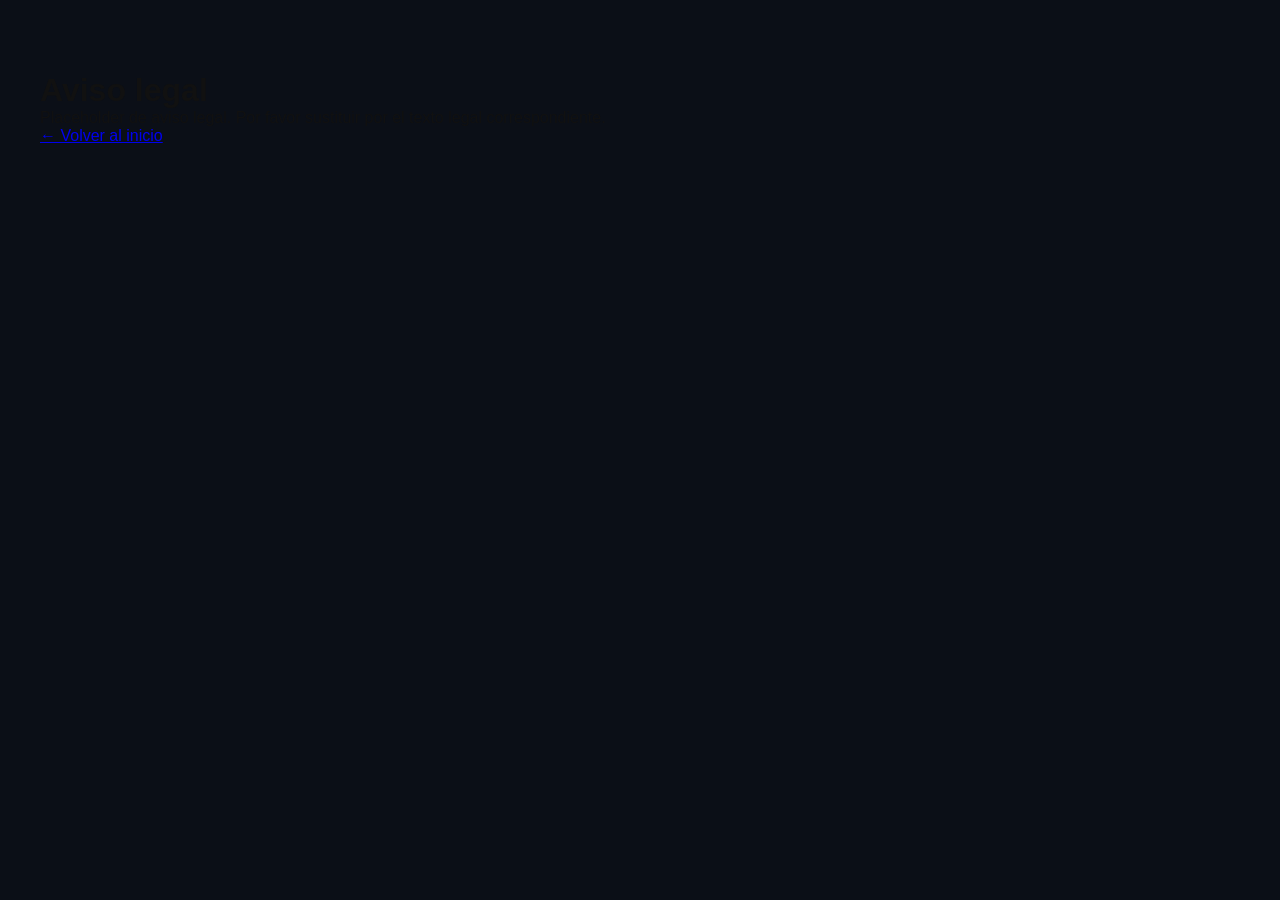
<file: aviso-legal/index.html>
<!doctype html>
<html lang="es">
<head>
  <meta charset="utf-8">
  <meta name="viewport" content="width=device-width,initial-scale=1">
  <title>Aviso legal — Tienclimatek</title>
  <meta name="description" content="Aviso legal de Tienclimatek. Información sobre el titular del sitio web, condiciones de uso y propiedad intelectual.">
  <link rel="canonical" href="https://tienclimatek.eus/aviso-legal/" />
  <link rel="stylesheet" href="/css/styles.css">
</head>
<body>
  <main style="padding:40px;font-family:DM Sans, sans-serif;color:#111">
    <h1>Aviso legal</h1>
    <p>Placeholder de aviso legal. Por favor sustituir por el texto legal correspondiente.</p>
    <p><a href="/">← Volver al inicio</a></p>
  </main>
</body>
</html>
</file>
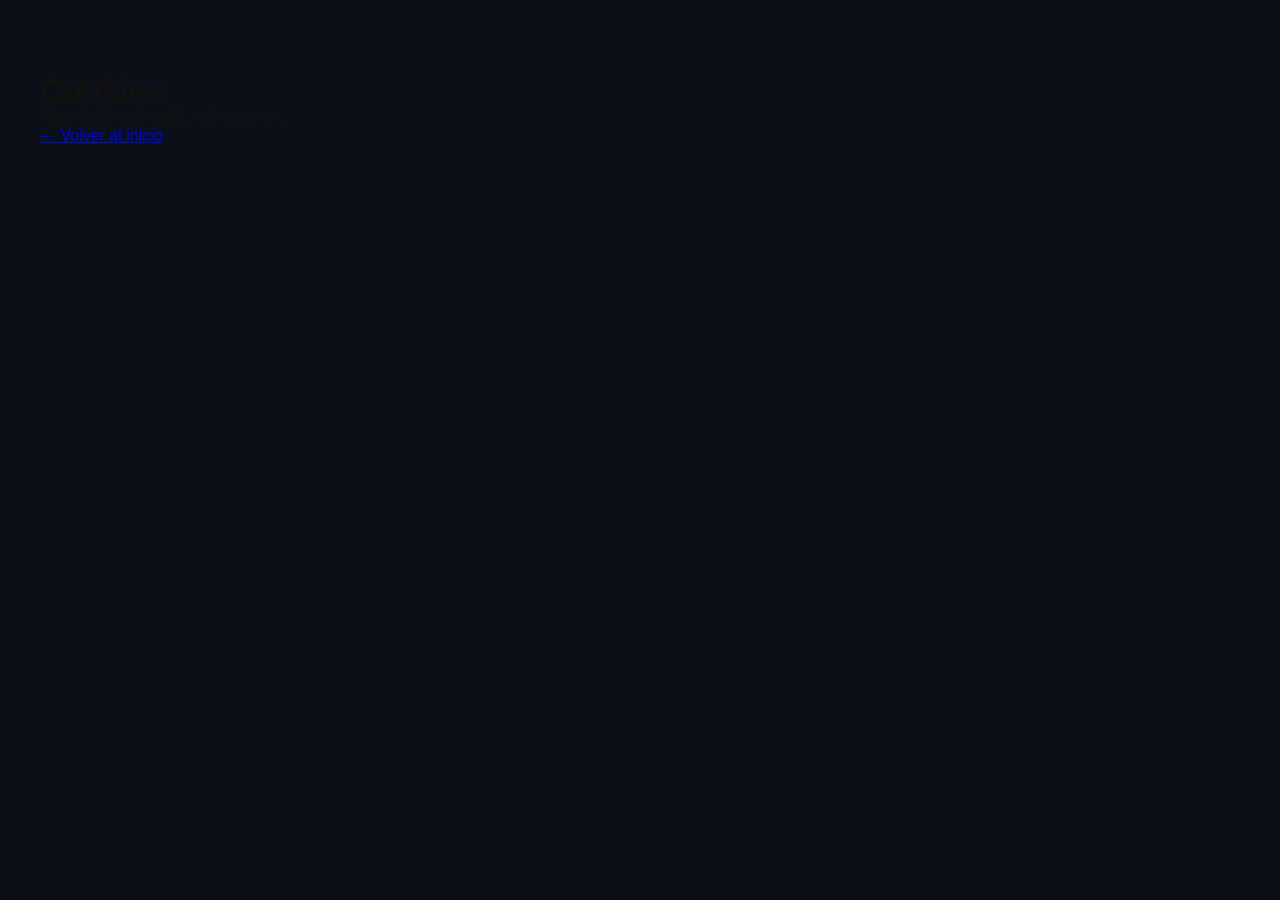
<file: cookies/index.html>
<!doctype html>
<html lang="es">
<head>
  <meta charset="utf-8">
  <meta name="viewport" content="width=device-width,initial-scale=1">
  <title>Cookies — Tienclimatek</title>
  <meta name="description" content="Política de cookies de Tienclimatek. Información sobre qué cookies usamos y cómo gestionarlas.">
  <link rel="canonical" href="https://tienclimatek.eus/cookies/" />
  <link rel="stylesheet" href="/css/styles.css">
</head>
<body>
  <main style="padding:40px;font-family:DM Sans, sans-serif;color:#111">
    <h1>Cookies</h1>
    <p>Placeholder de política de cookies.</p>
    <p><a href="/">← Volver al inicio</a></p>
  </main>
</body>
</html>
</file>
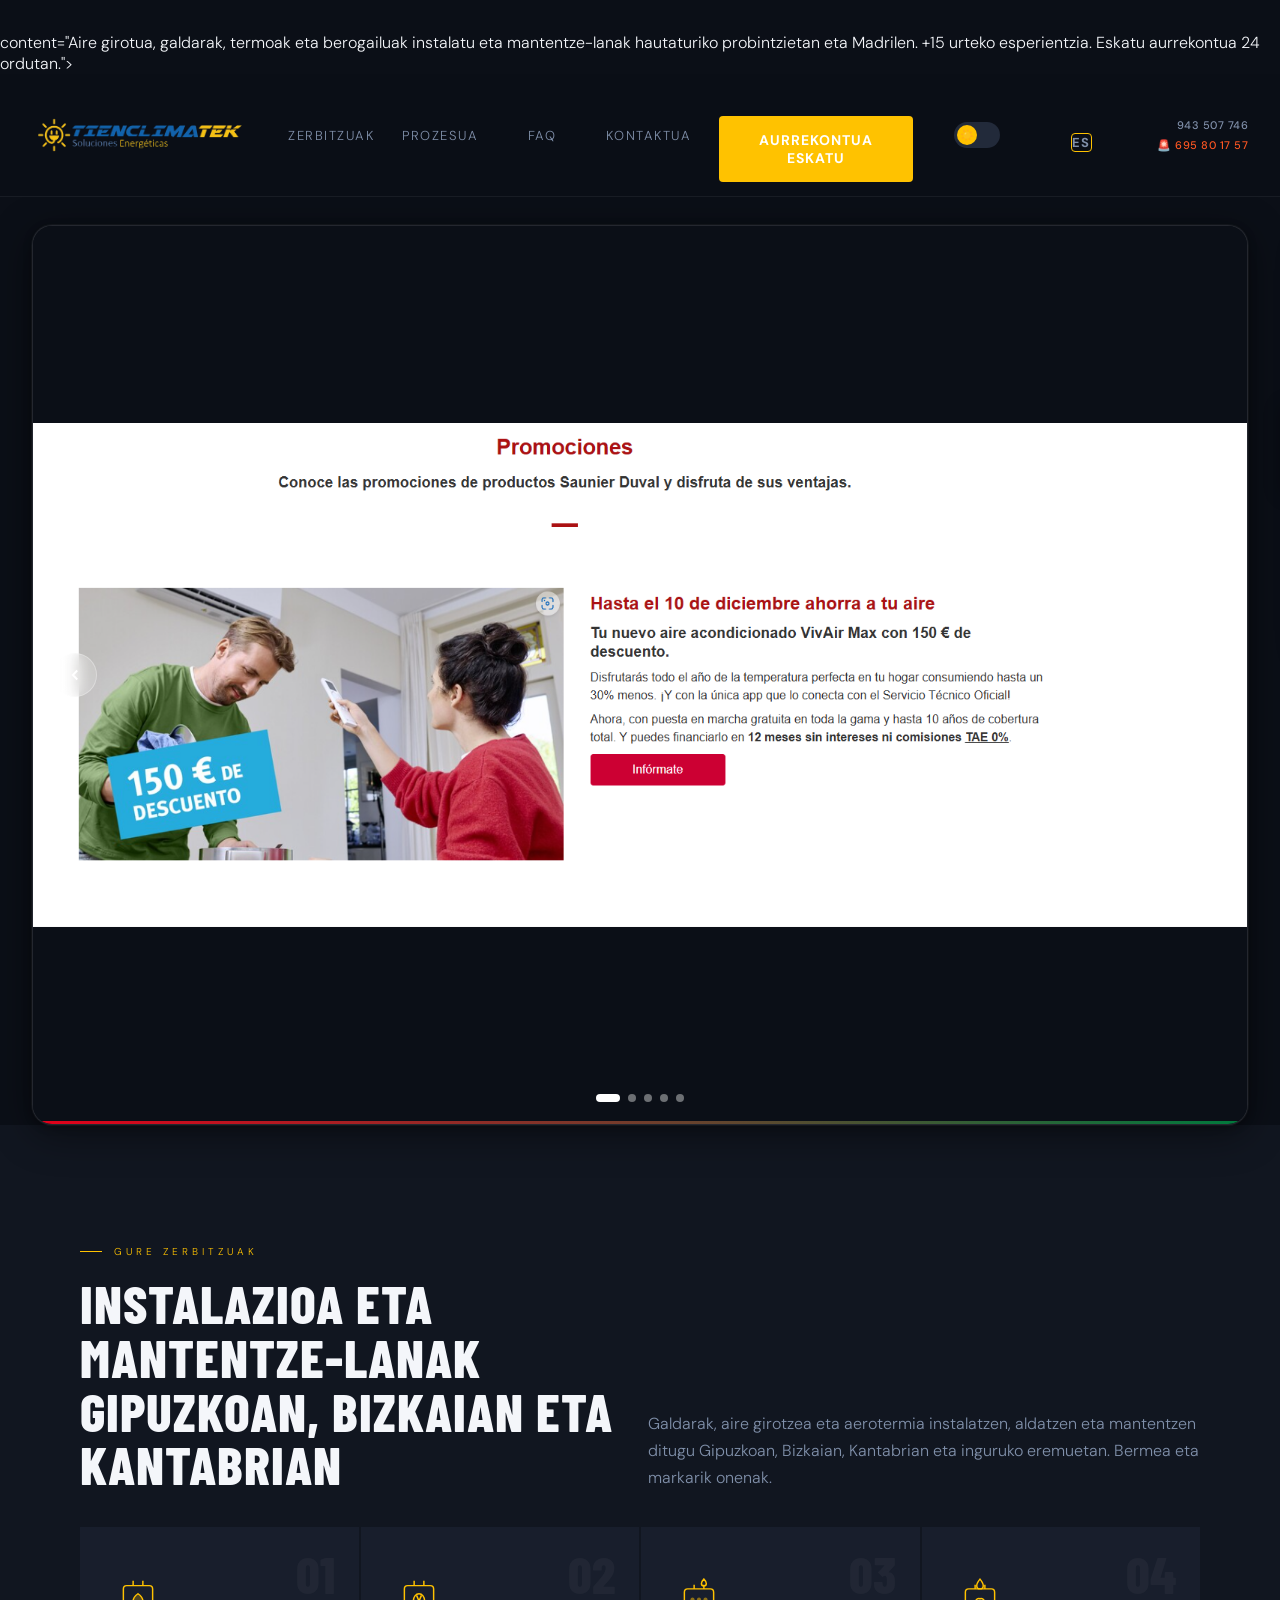
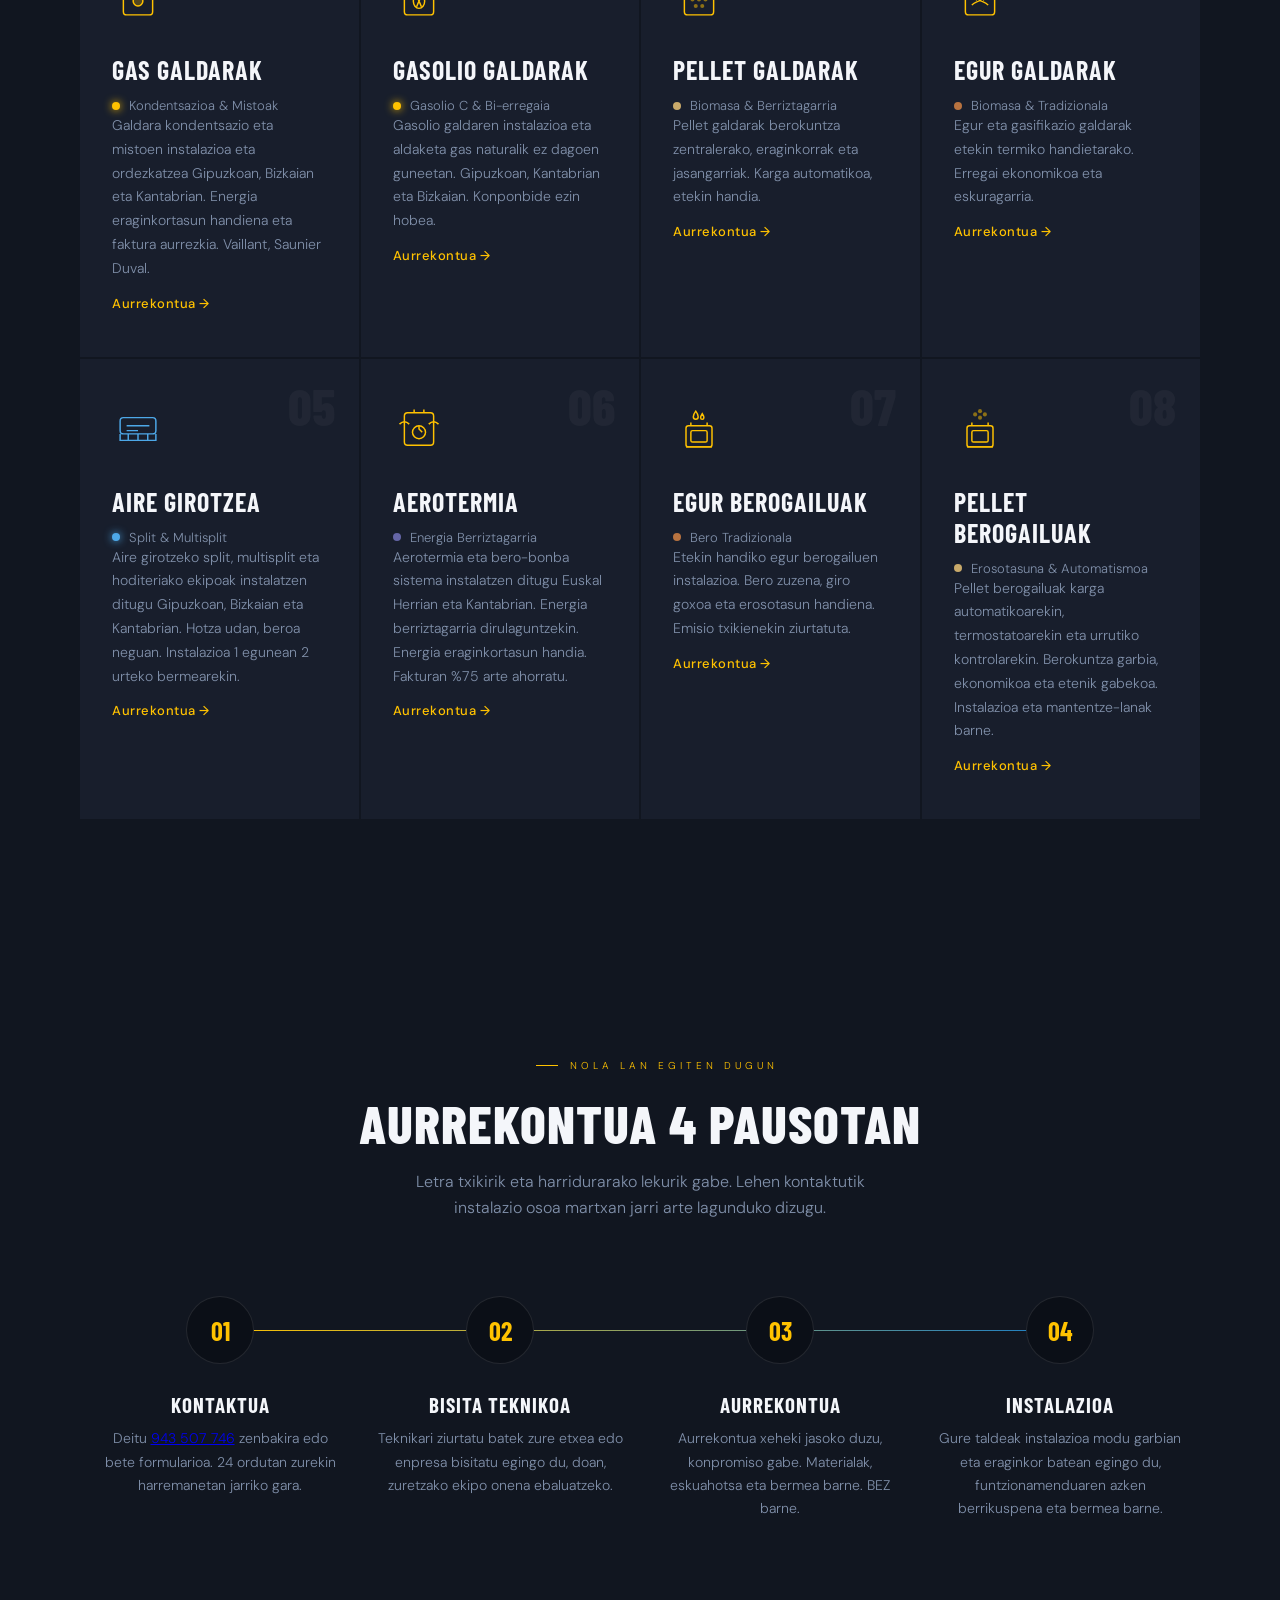
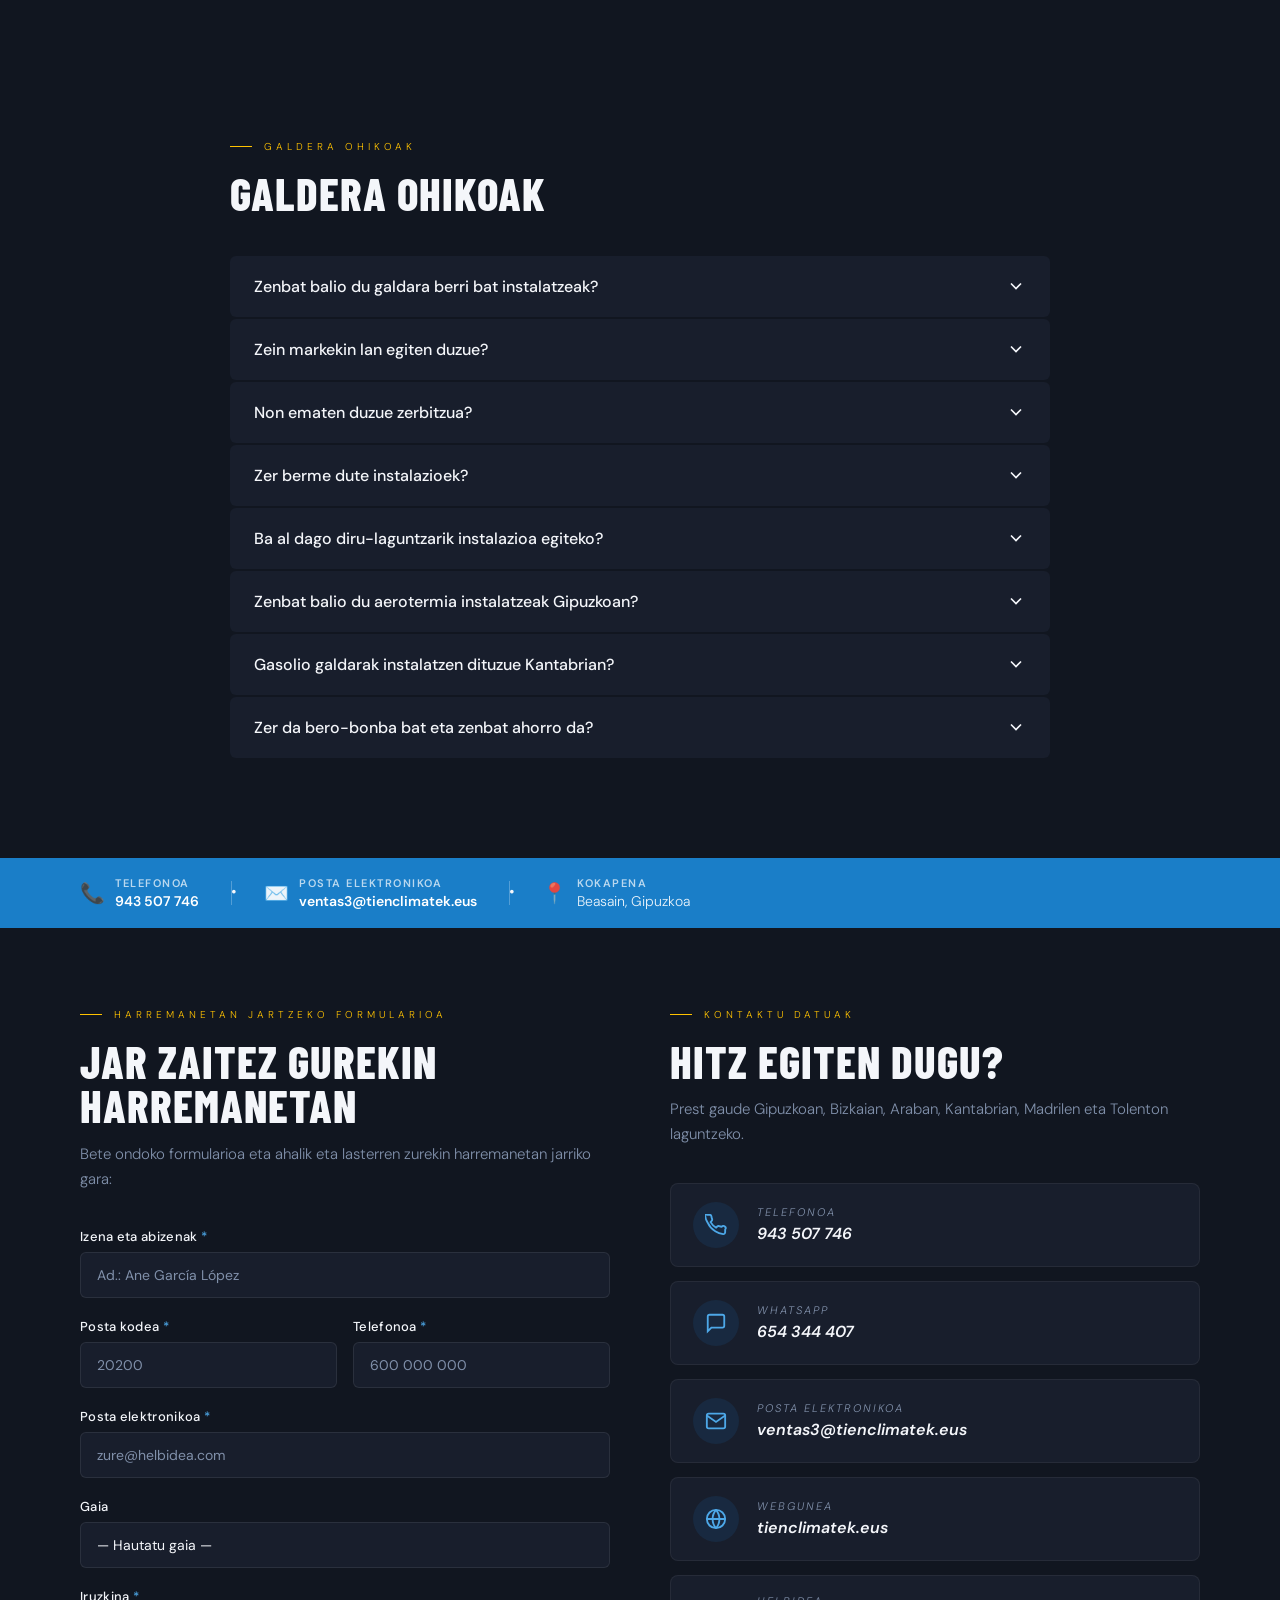
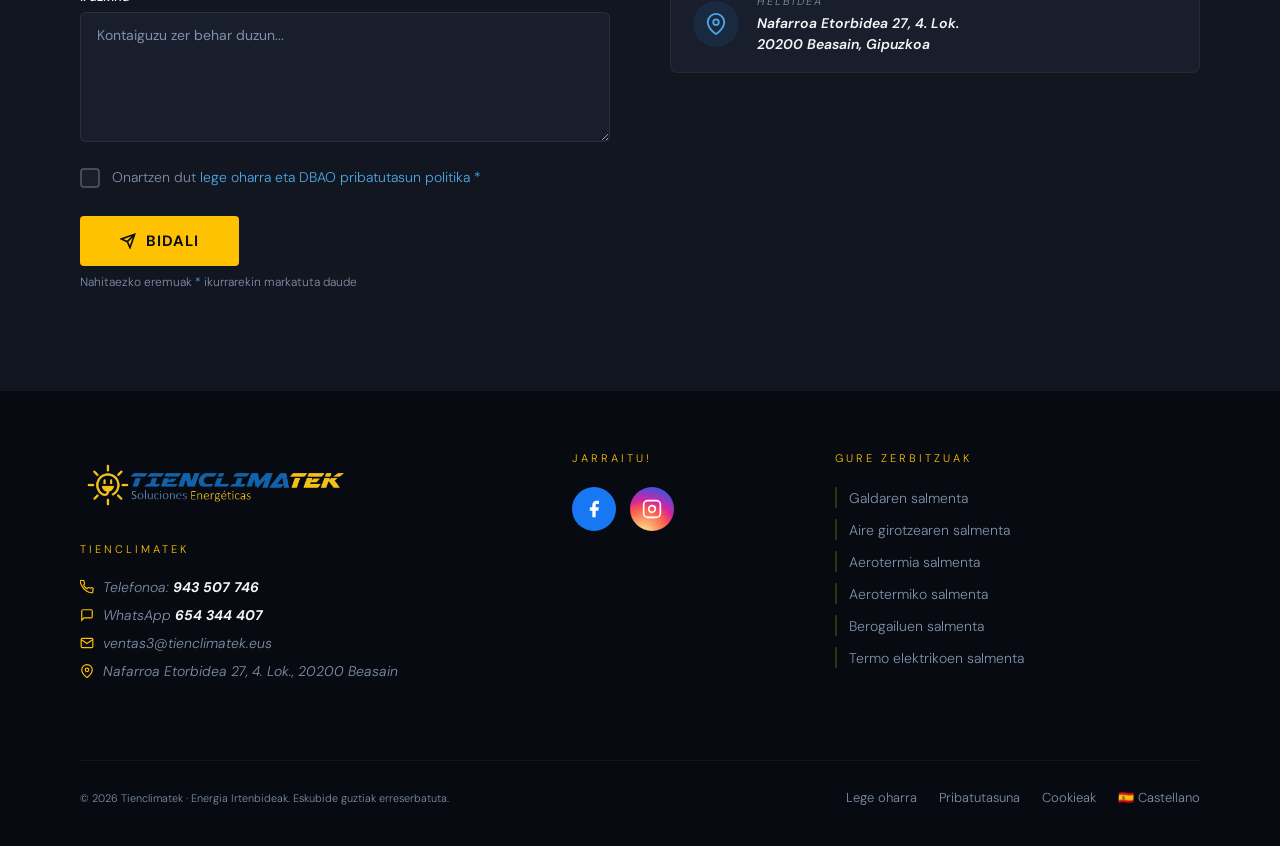
<file: eu/index.html>
<!DOCTYPE html>
<html lang="eu" dir="ltr">

<head>
  <meta charset="UTF-8" />
  <meta name="viewport" content="width=device-width, initial-scale=1.0" />

  <!-- ══ SEO BÁSICO ══════════════════════════════════════════════════ -->
  <title>Galdarak eta Aire Girotzea hautaturiko probintzietan eta Madrilen | Tienclimatek</title>
  <meta name="description" content="Galdarak, aire girotzea eta aerotermia instalatu eta konpontzen ditugu Gipuzkoan, Bizkaian, Kantabrian eta Madrilen. +15 urteko esperientzia. Aurrekontua doan 24 ordutan.">
    content="Aire girotua, galdarak, termoak eta berogailuak instalatu eta mantentze-lanak hautaturiko probintzietan eta Madrilen. +15 urteko esperientzia. Eskatu aurrekontua 24 ordutan.">
  <meta name="keywords"
    content="galdarak Espainia, aire girotzea Beasain, klimatizazioa Gipuzkoa, kondentsazio galdara, aire girotua instalazioa, termo elektrikoa, Vaillant Saunier Duval Daikin">
  <meta name="author" content="Tienclimatek">
  <meta name="robots" content="index, follow, max-snippet:-1, max-image-preview:large, max-video-preview:-1">
  <link rel="canonical" href="https://tienclimatek.eus/eu/" />

  <!-- ══ HREFLANG ════════════════════════════════════════════════════ -->
  <link rel="alternate" hreflang="es" href="https://tienclimatek.eus/" />
  <link rel="alternate" hreflang="eu" href="https://tienclimatek.eus/eu/" />
  <link rel="alternate" hreflang="x-default" href="https://tienclimatek.eus/" />

  <!-- ══ OPEN GRAPH ══════════════════════════════════════════════════ -->
  <meta property="og:type" content="website" />
  <meta property="og:locale" content="eu_ES" />
  <meta property="og:locale:alternate" content="es_ES" />
  <meta property="og:site_name" content="Tienclimatek" />
  <meta property="og:title" content="Galdarak eta Aire Girotzea hautaturiko probintzietan eta Madrilen | Tienclimatek" />
  <meta property="og:description" content="Aire girotzea, galdarak eta termoak instalatu eta konpontzen ditugu hautaturiko probintzietan eta Madrilen. Marka onenak: Vaillant, Daikin, Baxi, Ariston. ¡Eskatu aurrekontua!" />
  <meta property="og:url" content="https://tienclimatek.eus/eu/" />
  <meta property="og:image" content="https://tienclimatek.eus/assets/images/logo-tienclimatek_sinfondo.png" />
  <meta property="og:image:width" content="1200" />
  <meta property="og:image:height" content="630" />
  <meta property="og:image:alt" content="Tienclimatek - Klimatizazio adituak hautaturiko probintzietan eta Madrilen" />

  <!-- ══ TWITTER CARD ════════════════════════════════════════════════ -->
  <meta name="twitter:card" content="summary_large_image" />
  <meta name="twitter:site" content="@tienclimatek" />
  <meta name="twitter:title" content="Galdarak eta Aire Girotzea hautaturiko probintzietan | Tienclimatek" />
  <meta name="twitter:description" content="Klimatizazio sistemen instalazioa eta mantentze-lanak hautaturiko probintzietan eta Madrilen. +15 urteko esperientzia." />
  <meta name="twitter:image" content="https://tienclimatek.eus/assets/images/logo-tienclimatek_sinfondo.png" />

  <!-- ══ GEO META ════════════════════════════════════════════════════ -->
  <meta name="geo.region" content="ES-SS" />
  <meta name="geo.placename" content="Beasain, Gipuzkoa, Espainia" />
  <meta name="geo.position" content="43.0469;-2.1989" />
  <meta name="ICBM" content="43.0469, -2.1989" />

  <!-- ══ FAVICONS ════════════════════════════════════════════════════ -->
  <link rel="icon" type="image/png" sizes="32x32" href="../assets/images/favicon-32.png" />
  <link rel="icon" type="image/png" sizes="16x16" href="../assets/images/favicon-16.png" />
  <link rel="apple-touch-icon" sizes="180x180" href="../assets/images/apple-touch-icon.png" />
  <meta name="theme-color" content="#1A7EC8" />

  <!-- ══ PERFORMANCE ═════════════════════════════════════════════════ -->
  <link rel="preconnect" href="https://fonts.googleapis.com" />
  <link rel="preconnect" href="https://fonts.gstatic.com" crossorigin />
  <link rel="preconnect" href="https://formspree.io" />
  <link rel="dns-prefetch" href="https://www.google.com" />
  <link rel="preload" href="../css/styles.css" as="style" />
  <link href="https://fonts.googleapis.com/css2?family=Barlow+Condensed:wght@400;600;700;800&family=DM+Sans:wght@300;400;500;700&display=swap" rel="preload" as="style" onload="this.onload=null;this.rel='stylesheet'" />
  <noscript><link href="https://fonts.googleapis.com/css2?family=Barlow+Condensed:wght@400;600;700;800&family=DM+Sans:wght@300;400;500;700&display=swap" rel="stylesheet" /></noscript>
  <link rel="stylesheet" href="../css/styles.css" />

  <!-- ══ SCHEMA.ORG ══════════════════════════════════════════════════ -->
  <script type="application/ld+json">
  {
    "@context": "https://schema.org",
    "@graph": [
      {
        "@type": "LocalBusiness",
        "@id": "https://tienclimatek.eus/#negocio",
        "name": "Tienclimatek",
        "alternateName": "Tienclimatek Energia Irtenbideak",
        "description": "Gas, gasolio eta biomasa galdarak, aire girotzea eta aerotermia instalatu eta mantentzen ditugu Gipuzkoan, Bizkaian, Kantabrian eta inguruko eremuetan. 15 urte baino gehiagoko esperientzia teknikari ziurtatuekin.",
        "url": "https://tienclimatek.eus/eu/",
        "telephone": "+34943507746",
        "email": "ventas3@tienclimatek.eus",
        "foundingDate": "2010",
        "priceRange": "€€",
        "address": {
          "@type": "PostalAddress",
          "streetAddress": "Nafarroa Etorbidea 27, 4. Lokala",
          "addressLocality": "Beasain",
          "postalCode": "20200",
          "addressRegion": "Gipuzkoa",
          "addressCountry": "ES"
        },
        "geo": { "@type": "GeoCoordinates", "latitude": 43.0469, "longitude": -2.1989 },
        "areaServed": [
          { "@type": "AdministrativeArea", "name": "Gipuzkoa" },
          { "@type": "AdministrativeArea", "name": "Bizkaia" },
          { "@type": "AdministrativeArea", "name": "Araba" },
          { "@type": "AdministrativeArea", "name": "Kantabria" },
          { "@type": "AdministrativeArea", "name": "Madrilgo Erkidegoa" }
        ],
        "openingHoursSpecification": [{ "@type": "OpeningHoursSpecification", "dayOfWeek": ["Monday","Tuesday","Wednesday","Thursday","Friday"], "opens": "09:00", "closes": "18:00" }],
        "sameAs": ["https://www.facebook.com/tienclimatek","https://www.instagram.com/tienclimatek"]
      },
      {
        "@type": "Organization",
        "@id": "https://tienclimatek.eus/#erakundea",
        "name": "Tienclimatek",
        "url": "https://tienclimatek.eus/eu/",
        "logo": "https://tienclimatek.eus/assets/images/logo-tienclimatek_sinfondo.png",
        "contactPoint": {
          "@type": "ContactPoint",
          "telephone": "+34943507746",
          "contactType": "customer service",
          "availableLanguage": ["Spanish","Basque"]
        },
        "sameAs": ["https://www.facebook.com/tienclimatek","https://www.instagram.com/tienclimatek"]
      },
      {
        "@type": "WebSite",
        "@id": "https://tienclimatek.eus/#webgunea",
        "url": "https://tienclimatek.eus/eu/",
        "name": "Tienclimatek",
        "inLanguage": "eu"
      },
      {
        "@type": "FAQPage",
        "@id": "https://tienclimatek.eus/eu/#faq",
        "mainEntity": [
          {
            "@type": "Question",
            "name": "Zenbat balio du galdara berri bat instalatzeak?",
            "acceptedAnswer": {
              "@type": "Answer",
              "text": "Kostua aldatzen da modeloaren, kokapenaren eta instalazioaren konplexutasunaren arabera. Bisita teknikoa eta aurrekontu xehea doan eta konpromiso gabe egiten ditugu 24 ordutan. Deitu +34 695 80 17 57 zenbakira."
            }
          },
          {
            "@type": "Question",
            "name": "Zein markekin lan egiten duzue?",
            "acceptedAnswer": {
              "@type": "Answer",
              "text": "Marka onenen banatzaile ofizialak gara: Vaillant, Saunier Duval, Daikin, Baxi, Ariston, Hermann, Mitsubishi Electric, Ferroli, Junkers, LG, Viessmann, Domusa Teknik, Dicore eta beste batzuk."
            }
          },
          {
            "@type": "Question",
            "name": "Non ematen duzue zerbitzua?",
            "acceptedAnswer": {
              "@type": "Answer",
              "text": "Gipuzkoa, Bizkaia, Araba, Kantabria eta inguruko eremuetan lan egiten dugu. Gure bulego nagusia Beasainen dago: Nafarroa Etorbidea 27, 4. Lok., 20200 Beasain, Gipuzkoa."
            }
          },
          {
            "@type": "Question",
            "name": "Zer berme dute instalazioek?",
            "acceptedAnswer": {
              "@type": "Answer",
              "text": "Gure instalazio guztiek bermea dute. Aire girotua eta galdarak 5 urteko bermea dute instalazio lanetan eta 3 urteko fabrikatzailearen bermea ekipoetan. Halaber, mantentze-lanak eta 24h larrialdi zerbitzua eskaintzen ditugu."
            }
          },
          {
            "@type": "Question",
            "name": "Ba al dago diru-laguntzarik instalazioa egiteko?",
            "acceptedAnswer": {
              "@type": "Answer",
              "text": "Bai. Eusko Jaurlaritzaren eta Espainiako Gobernuaren laguntzak daude aerotermiarako eta kondentsazio galdararako. Gure taldeak kudeaketan laguntzen dizu."
            }
          },
          {
            "@type": "Question",
            "name": "Zenbat balio du aerotermia instalatzeak Gipuzkoan?",
            "acceptedAnswer": {
              "@type": "Answer",
              "text": "Aerotermia instalazioaren kostua etxebizitzaren tamainaren eta aukeratutako sistemaren arabera aldatzen da. Bisita teknikoa doan egiten dugu eta aurrekontu zehatza ematen dugu konpromiso gabe. Eskuragarri dauden laguntzek inbertsioa %40 murriztu dezakete."
            }
          },
          {
            "@type": "Question",
            "name": "Gasolio galdarak instalatzen dituzue Kantabrian?",
            "acceptedAnswer": {
              "@type": "Answer",
              "text": "Bai. Kantabria osoan lan egiten dugu: Santander, Torrelavega, Castro Urdiales eta inguruko udalerriak. Gasolio galdaren instalazioa eta aldaketa egiten ditugu."
            }
          },
          {
            "@type": "Question",
            "name": "Zer da bero-bonba bat eta zenbat ahorro da?",
            "acceptedAnswer": {
              "@type": "Answer",
              "text": "Bero-bonba bat (aerotermia) kanpoko airetik energia ateratzen du berokuntza, hozkailu eta ur bero sanitarioa sortzeko. Espainiako iparraldeko klimarekin oso eraginkorra da: kontsumitzen duen kW elektriko bakoitzeko, 4 kW kalore sortzen ditu. Ahorroa %60 baino handiagoa izan daiteke."
            }
          }
        ]
      }
    ]
  }
  </script>


</head>

<body>

  <!-- ══ TOP BAR ══════════════════════════════════════════════════════ -->
  <div class="topbar-emergency" role="alert" aria-label="24 orduko larrialdi-lerroa">
    <a href="tel:695801757" class="topbar-link">
      <span class="topbar-pulse"></span>
      🚨 LARRIALDIAK 24h: 695 80 17 57
    </a>
  </div>

  <!-- ══ SKIP NAVIGATION ══════════════════════════════════════════════ -->
  <a class="skip-link" href="#eduki-nagusia">Joan eduki nagusira</a>

  <!-- ══ NAV ══════════════════════════════════════════════════════════ -->
  <nav role="navigation" aria-label="Nabigazio nagusia">
    <a href="/eu/" aria-label="Tienclimatek - Hasiera">
      <img src="../assets/images/logo-tienclimatek_sinfondo.png"
        alt="Tienclimatek - Klimatizazio adituak" class="logo-img" width="280" height="93" fetchpriority="high" />
    </a>
    <button class="nav-hamburger" id="navHamburger"
      aria-label="Ireki/itxi menua" aria-expanded="false" aria-controls="navLinks">
      <span></span><span></span><span></span>
    </button>
    <ul class="nav-links" id="navLinks" role="menubar">
      <li role="none"><a href="#zerbitzuak"   class="nav-link-item" role="menuitem">Zerbitzuak</a></li>
      <li role="none"><a href="#prozesua"     class="nav-link-item" role="menuitem">Prozesua</a></li>
      <li role="none"><a href="#faq"          class="nav-link-item" role="menuitem">FAQ</a></li>
      <li role="none"><a href="#kontaktua"    class="nav-link-item" role="menuitem">Kontaktua</a></li>
      <li role="none"><a href="#kontaktua"    class="nav-cta"       role="menuitem">Aurrekontua eskatu</a></li>
      <li class="theme-toggle-li" role="none">
        <button class="theme-toggle" id="themeToggle"
          aria-label="Aldatu gaia: argia/iluna" title="Aldatu gaia argia/iluna">
          <span class="toggle-thumb"><span class="toggle-icon" id="toggleIcon">☀️</span></span>
        </button>
      </li>
      <li class="lang-switch-li" role="none">
        <a href="../" class="lang-switch" hreflang="es" title="Versión en castellano" rel="alternate">ES</a>
      </li>
    </ul>
    <div class="nav-desktop-phones" aria-label="Kontaktu informazioa">
      <a href="tel:943507746" class="nav-desktop-phones-normal"    title="Telefono nagusia">943 507 746</a>
      <a href="tel:695801757" class="nav-desktop-phones-emergency" title="Larrialdiak 24 ordu">🚨 695 80 17 57</a>
    </div>
  </nav>

  <!-- ══ FLOATING BUTTON MOBILE ═══════════════════════════════════════ -->
  <div class="mobile-float-btn">
    <a href="tel:695801757" title="Deitu larrialdiak 24 ordu">☎</a>
  </div>

  <!-- ══ MAIN ══════════════════════════════════════════════════════════ -->
  <main id="eduki-nagusia">

    <!-- ══ HERO CARRUSEL ══════════════════════════════════════════════ -->
    <div class="hero-carousel-outer">
      <section class="hero-carousel-wrap" id="hero-carousel" aria-label="Saunier Duval eta Vaillanten sustapen-kanpainak">

        <div class="hero-carousel-track" id="heroTrack">

          <div class="hero-carousel-slide" role="group" aria-label="1 de 5 — Saunier Duval kanpaina">
            <img src="../assets/images/campa%C3%B1a_sau.png"
                 alt="Saunier Duval — Kaldera eta aire girotzako eskaintza onenak."
                 width="1620" height="673"
                 loading="eager" fetchpriority="high" />
          </div>

          <div class="hero-carousel-slide" role="group" aria-label="2 de 5 — Vaillant kanpaina">
            <img src="../assets/images/campa%C3%B1a_vai.png"
                 alt="Vaillant — Kaldera adimentsuak eta climaVAIR aire girotzea."
                 width="1737" height="749"
                 loading="lazy" />
          </div>

          <div class="hero-carousel-slide" role="group" aria-label="3 de 5 — Saunier Duval galdaren promozioa">
            <img src="../assets/images/campa%C3%B1a_sau_calderas.png"
                 alt="Saunier Duval — 350 €-rainoko deskontua galdara berria erosteagatik, 2026ko urriaren 20tik abenduaren 10era."
                 width="759" height="551"
                 loading="lazy" />
          </div>

          <div class="hero-carousel-slide" role="group" aria-label="4 de 5 — Vaillant galdaren promozioa">
            <img src="../assets/images/campa%C3%B1a_vai_calderas.png"
                 alt="Vaillant — 350 €-rainoko deskontua galdara aldatzeagatik, 2026ko urriaren 20tik abenduaren 10era."
                 width="774" height="573"
                 loading="lazy" />
          </div>

          <div class="hero-carousel-slide" role="group" aria-label="5 de 5 — Kaldera teknikaria">
            <img src="../assets/images/tecnico-caldera.webp"
                 alt="Tienclimatek — Kaldera instalazio eta mantentze lanetarako teknikari ziurtatuak."
                 width="1200" height="630"
                 loading="lazy" />
          </div>

        </div>

        <button class="hero-carousel-btn prev" id="heroPrev" aria-label="Aurreko diapositiba">
          <svg width="18" height="18" viewBox="0 0 24 24" fill="none" stroke="currentColor" stroke-width="2.5">
            <path d="M15 18l-6-6 6-6"/>
          </svg>
        </button>

        <button class="hero-carousel-btn next" id="heroNext" aria-label="Hurrengo diapositiba">
          <svg width="18" height="18" viewBox="0 0 24 24" fill="none" stroke="currentColor" stroke-width="2.5">
            <path d="M9 18l6-6-6-6"/>
          </svg>
        </button>

        <div class="hero-carousel-dots" id="heroDots" aria-hidden="true"></div>
        <div class="hero-carousel-progress" id="heroProgress"></div>

      </section>
    </div>
    <!-- /HERO CARRUSEL -->

    <!-- ══ FORMULARIO FLOTANTE ══════════════════════════════════════════ -->
    <div class="floating-form" id="floatingForm" role="complementary" aria-label="Aurrekontu azkarreko formularioa">
      <div class="floating-form-tab" id="floatingFormTab" role="button" tabindex="0"
           aria-label="Ireki aurrekontu formularioa" title="Aurrekontua eskatu">
        <svg width="15" height="15" viewBox="0 0 24 24" fill="none" stroke="currentColor" stroke-width="2.5" aria-hidden="true"><path d="M22 2L11 13M22 2l-7 20-4-9-9-4 20-7z"/></svg>
        <span class="floating-form-tab-label">Aurrekontua</span>
      </div>
      <div class="floating-form-head">
        <div>
          <h3>Aurrekontua eskatu</h3>
          <p>24 ordutan baino lehen erantzuten dizugu</p>
        </div>
        <button class="floating-form-close" id="floatingFormClose" aria-label="Itxi formularioa">
          <svg width="14" height="14" viewBox="0 0 24 24" fill="none" stroke="currentColor" stroke-width="2.5"><path d="M18 6L6 18M6 6l12 12"/></svg>
        </button>
      </div>
      <div class="floating-form-body">
        <form id="floatingContactForm" method="POST" action="https://formspree.io/f/mwvwpwje" novalidate>
          <div class="ff-field">
            <label class="ff-label" for="ff-nombre">Izena eta abizenak *</label>
            <input class="ff-input" id="ff-nombre" name="nombre" type="text" placeholder="Ane García" required autocomplete="name" />
          </div>
          <div class="ff-field" style="margin-top:10px">
            <label class="ff-label" for="ff-tel">Telefonoa *</label>
            <input class="ff-input" id="ff-tel" name="telefono" type="tel" placeholder="600 000 000" required autocomplete="tel" />
          </div>
          <div class="ff-field" style="margin-top:10px">
            <label class="ff-label" for="ff-cp">Posta kodea *</label>
            <input class="ff-input" id="ff-cp" name="cp" type="text" maxlength="5" placeholder="20200" required inputmode="numeric" />
          </div>
          <div class="ff-field" style="margin-top:10px">
            <label class="ff-label" for="ff-asunto">Zer behar duzu?</label>
            <select class="ff-input ff-select" id="ff-asunto" name="asunto">
              <option value="">— Hautatu —</option>
              <option value="caldera-gas">Gas galdara</option>
              <option value="caldera-gasoleo">Gasolio galdara</option>
              <option value="caldera-biomasa">Pellet / egur galdara</option>
              <option value="aire">Aire girotzea</option>
              <option value="aerotermia">Aerotermia</option>
              <option value="mantenimiento">Mantentze-lanak / matxura</option>
              <option value="otro">Beste bat</option>
            </select>
          </div>
          <div class="ff-field" style="margin-top:10px">
            <label class="ff-check-label">
              <input type="checkbox" class="ff-checkbox" name="rgpd" required />
              Onartzen dut <a href="../politica-privacidad/" rel="noopener">pribatutasun politika</a> *
            </label>
          </div>
          <button class="ff-submit" type="submit" style="margin-top:12px">
            <svg width="14" height="14" viewBox="0 0 24 24" fill="none" stroke="currentColor" stroke-width="2.5" aria-hidden="true"><path d="M22 2L11 13M22 2l-7 20-4-9-9-4 20-7z"/></svg>
            Eskabidea bidali
          </button>
          <div class="ff-success" id="ffSuccess" role="alert" aria-live="polite">
            <svg width="16" height="16" viewBox="0 0 24 24" fill="none" stroke="currentColor" stroke-width="2.5"><circle cx="12" cy="12" r="10"/><path d="M9 12l2 2 4-4"/></svg>
            Jasota! 24 ordutan deituko dizugu.
          </div>
        </form>
      </div>
    </div>

    <!-- ── ZERBITZUAK ─────────────────────────────────────────────────── -->
    <section class="services" id="zerbitzuak" aria-labelledby="services-title">
      <div class="services-header reveal">
        <div>
          <p class="section-tag">Gure Zerbitzuak</p>
          <h2 class="services-title" id="services-title">Instalazioa eta mantentze-lanak<br>Gipuzkoan, Bizkaian eta Kantabrian</h2>
        </div>
        <p class="services-desc">
          Galdarak, aire girotzea eta aerotermia instalatzen, aldatzen eta mantentzen ditugu
          Gipuzkoan, Bizkaian, Kantabrian eta inguruko eremuetan. Bermea eta markarik onenak.
        </p>
      </div>

      <div class="services-grid" role="list">

        <article class="service-card reveal reveal-delay-1" role="listitem">
          <span class="service-number" aria-hidden="true">01</span>
          <svg class="service-icon" viewBox="0 0 64 64" fill="none" stroke="currentColor" stroke-width="1.8" aria-hidden="true"><rect x="14" y="18" width="36" height="36" rx="4"/><path d="M26 18v-6M38 18v-6"/><path d="M32 28c0 0-6 4-6 9a6 6 0 0012 0c0-5-6-9-6-9z" fill="currentColor" opacity="0.25" stroke="none"/><path d="M32 28c0 0-6 4-6 9a6 6 0 0012 0c0-5-6-9-6-9z"/></svg>
          <h3 class="service-name">Gas Galdarak</h3>
          <div class="badge-item"><span class="badge-dot dot-yellow" aria-hidden="true"></span>Kondentsazioa &amp; Mistoak</div>
          <p class="service-text">Galdara kondentsazio eta mistoen instalazioa eta ordezkatzea Gipuzkoan, Bizkaian eta Kantabrian. Energia eraginkortasun handiena eta faktura aurrezkia. Vaillant, Saunier Duval.</p>
          <a href="#kontaktua" class="service-cta-link" aria-label="Eskatu gas galdara aurrekontua">Aurrekontua →</a>
        </article>

        <article class="service-card reveal reveal-delay-2" role="listitem">
          <span class="service-number" aria-hidden="true">02</span>
          <svg class="service-icon" viewBox="0 0 64 64" fill="none" stroke="currentColor" stroke-width="1.8" aria-hidden="true"><rect x="14" y="18" width="36" height="36" rx="4"/><path d="M26 18v-6M38 18v-6"/><ellipse cx="32" cy="37" rx="7" ry="9"/><path d="M29 30l6 14M35 30l-6 14"/></svg>
          <h3 class="service-name">Gasolio Galdarak</h3>
          <div class="badge-item"><span class="badge-dot dot-yellow" aria-hidden="true"></span>Gasolio C &amp; Bi-erregaia</div>
          <p class="service-text">Gasolio galdaren instalazioa eta aldaketa gas naturalik ez dagoen guneetan. Gipuzkoan, Kantabrian eta Bizkaian. Konponbide ezin hobea.</p>
          <a href="#kontaktua" class="service-cta-link" aria-label="Eskatu gasolio galdara aurrekontua">Aurrekontua →</a>
        </article>

        <article class="service-card reveal reveal-delay-3" role="listitem">
          <span class="service-number" aria-hidden="true">03</span>
          <svg class="service-icon" viewBox="0 0 64 64" fill="none" stroke="currentColor" stroke-width="1.8" aria-hidden="true"><rect x="14" y="22" width="36" height="32" rx="4"/><path d="M26 22v-5M38 22v-5"/><circle cx="24" cy="35" r="2.5" fill="currentColor" opacity="0.5" stroke="none"/><circle cx="32" cy="35" r="2.5" fill="currentColor" opacity="0.5" stroke="none"/><circle cx="40" cy="35" r="2.5" fill="currentColor" opacity="0.5" stroke="none"/><circle cx="28" cy="43" r="2.5" fill="currentColor" opacity="0.5" stroke="none"/><circle cx="36" cy="43" r="2.5" fill="currentColor" opacity="0.5" stroke="none"/><path d="M38 10c0 0-3 3-3 5.5a3 3 0 006 0C41 13 38 10 38 10z"/></svg>
          <h3 class="service-name">Pellet Galdarak</h3>
          <div class="badge-item"><span class="badge-dot" style="background:#c8a96a" aria-hidden="true"></span>Biomasa &amp; Berriztagarria</div>
          <p class="service-text">Pellet galdarak berokuntza zentralerako, eraginkorrak eta jasangarriak. Karga automatikoa, etekin handia.</p>
          <a href="#kontaktua" class="service-cta-link" aria-label="Eskatu pellet galdara aurrekontua">Aurrekontua →</a>
        </article>

        <article class="service-card reveal reveal-delay-4" role="listitem">
          <span class="service-number" aria-hidden="true">04</span>
          <svg class="service-icon" viewBox="0 0 64 64" fill="none" stroke="currentColor" stroke-width="1.8" aria-hidden="true"><rect x="14" y="22" width="36" height="32" rx="4"/><path d="M26 22v-5M38 22v-5"/><path d="M22 42c3-4 6-3 10-6 4 3 7 2 10 6"/><path d="M27 36c2-3 5-2 5-2s3-1 5 2"/><path d="M32 10c0 0-4 5-4 8a4 4 0 008 0c0-3-4-8-4-8z"/></svg>
          <h3 class="service-name">Egur Galdarak</h3>
          <div class="badge-item"><span class="badge-dot" style="background:#b87340" aria-hidden="true"></span>Biomasa &amp; Tradizionala</div>
          <p class="service-text">Egur eta gasifikazio galdarak etekin termiko handietarako. Erregai ekonomikoa eta eskuragarria.</p>
          <a href="#kontaktua" class="service-cta-link" aria-label="Eskatu egur galdara aurrekontua">Aurrekontua →</a>
        </article>

        <article class="service-card reveal reveal-delay-1" role="listitem">
          <span class="service-number" aria-hidden="true">05</span>
          <svg class="service-icon blue" viewBox="0 0 64 64" fill="none" stroke="currentColor" stroke-width="1.8" aria-hidden="true"><rect x="10" y="18" width="44" height="20" rx="4"/><path d="M10 38v8h44v-8"/><path d="M20 38v8M32 38v8M44 38v8"/><path d="M18 28h28M18 34h14"/></svg>
          <h3 class="service-name">Aire Girotzea</h3>
          <div class="badge-item"><span class="badge-dot dot-blue" aria-hidden="true"></span>Split &amp; Multisplit</div>
          <p class="service-text">Aire girotzeko split, multisplit eta hoditeriako ekipoak instalatzen ditugu Gipuzkoan, Bizkaian eta Kantabrian. Hotza udan, beroa neguan. Instalazioa 1 egunean 2 urteko bermearekin.</p>
          <a href="#kontaktua" class="service-cta-link" aria-label="Eskatu aire girotze aurrekontua">Aurrekontua →</a>
        </article>

        <article class="service-card reveal reveal-delay-2" role="listitem">
          <span class="service-number" aria-hidden="true">06</span>
          <svg class="service-icon" viewBox="0 0 64 64" fill="none" stroke="currentColor" stroke-width="1.8" aria-hidden="true"><rect x="14" y="12" width="36" height="40" rx="4"/><path d="M26 12V8M38 12V8"/><circle cx="32" cy="36" r="8"/><path d="M32 28v4l4 4"/><path d="M8 26c4-4 8-4 12 0M44 26c4-4 8-4 12 0"/></svg>
          <h3 class="service-name">Aerotermia</h3>
          <div class="badge-item"><span class="badge-dot" style="background:#6566a7" aria-hidden="true"></span>Energia Berriztagarria</div>
          <p class="service-text">Aerotermia eta bero-bonba sistema instalatzen ditugu Euskal Herrian eta Kantabrian. Energia berriztagarria dirulaguntzekin. Energia eraginkortasun handia. Fakturan %75 arte ahorratu.</p>
          <a href="#kontaktua" class="service-cta-link" aria-label="Eskatu aerotermia aurrekontua">Aurrekontua →</a>
        </article>

        <article class="service-card reveal reveal-delay-3" role="listitem">
          <span class="service-number" aria-hidden="true">07</span>
          <svg class="service-icon" viewBox="0 0 64 64" fill="none" stroke="currentColor" stroke-width="1.8" aria-hidden="true"><rect x="16" y="28" width="32" height="26" rx="3"/><path d="M22 28v-4M42 28v-4"/><rect x="22" y="34" width="20" height="14" rx="2"/><path d="M16 54h32"/><path d="M28 10c0 0-3 4-3 7a3 3 0 006 0c0-3-3-7-3-7z"/><path d="M36 13c0 0-2 3-2 5a2 2 0 004 0c0-2-2-5-2-5z"/></svg>
          <h3 class="service-name">Egur Berogailuak</h3>
          <div class="badge-item"><span class="badge-dot" style="background:#b87340" aria-hidden="true"></span>Bero Tradizionala</div>
          <p class="service-text">Etekin handiko egur berogailuen instalazioa. Bero zuzena, giro goxoa eta erosotasun handiena. Emisio txikienekin ziurtatuta.</p>
          <a href="#kontaktua" class="service-cta-link" aria-label="Eskatu egur berogailu aurrekontua">Aurrekontua →</a>
        </article>

        <article class="service-card reveal reveal-delay-4" role="listitem">
          <span class="service-number" aria-hidden="true">08</span>
          <svg class="service-icon" viewBox="0 0 64 64" fill="none" stroke="currentColor" stroke-width="1.8" aria-hidden="true"><rect x="16" y="28" width="32" height="26" rx="3"/><path d="M22 28v-4M42 28v-4"/><rect x="22" y="34" width="20" height="14" rx="2"/><path d="M16 54h32"/><circle cx="26" cy="14" r="2.5" fill="currentColor" opacity="0.5" stroke="none"/><circle cx="32" cy="10" r="2.5" fill="currentColor" opacity="0.5" stroke="none"/><circle cx="38" cy="14" r="2.5" fill="currentColor" opacity="0.5" stroke="none"/><circle cx="32" cy="18" r="2.5" fill="currentColor" opacity="0.5" stroke="none"/></svg>
          <h3 class="service-name">Pellet Berogailuak</h3>
          <div class="badge-item"><span class="badge-dot" style="background:#c8a96a" aria-hidden="true"></span>Erosotasuna &amp; Automatismoa</div>
          <p class="service-text">Pellet berogailuak karga automatikoarekin, termostatoarekin eta urrutiko kontrolarekin. Berokuntza garbia, ekonomikoa eta etenik gabekoa. Instalazioa eta mantentze-lanak barne.</p>
          <a href="#kontaktua" class="service-cta-link" aria-label="Eskatu pellet berogailu aurrekontua">Aurrekontua →</a>
        </article>

      </div>
    </section>

    <!-- ── PROZESUA ───────────────────────────────────────────────────── -->
    <section class="process" id="prozesua" aria-labelledby="process-title">
      <div class="process-header reveal">
        <p class="section-tag" style="justify-content:center;padding-left:34px">Nola lan egiten dugun</p>
        <h2 class="process-title" id="process-title">Aurrekontua 4 pausotan</h2>
        <p class="process-subtitle">Letra txikirik eta harridurarako lekurik gabe. Lehen kontaktutik instalazio osoa martxan jarri arte lagunduko dizugu.</p>
      </div>
      <ol class="process-steps" aria-label="Gure prozesua">
        <li class="process-step reveal reveal-delay-1">
          <div class="step-num" aria-hidden="true">01</div>
          <h3 class="step-title">Kontaktua</h3>
          <p class="step-text">Deitu <a href="tel:943507746">943 507 746</a> zenbakira edo bete formularioa. 24 ordutan zurekin harremanetan jarriko gara.</p>
        </li>
        <li class="process-step reveal reveal-delay-2">
          <div class="step-num" aria-hidden="true">02</div>
          <h3 class="step-title">Bisita teknikoa</h3>
          <p class="step-text">Teknikari ziurtatu batek zure etxea edo enpresa bisitatu egingo du, doan, zuretzako ekipo onena ebaluatzeko.</p>
        </li>
        <li class="process-step reveal reveal-delay-3">
          <div class="step-num" aria-hidden="true">03</div>
          <h3 class="step-title">Aurrekontua</h3>
          <p class="step-text">Aurrekontua xeheki jasoko duzu, konpromiso gabe. Materialak, eskuahotsa eta bermea barne. BEZ barne.</p>
        </li>
        <li class="process-step reveal reveal-delay-4">
          <div class="step-num" aria-hidden="true">04</div>
          <h3 class="step-title">Instalazioa</h3>
          <p class="step-text">Gure taldeak instalazioa modu garbian eta eraginkor batean egingo du, funtzionamenduaren azken berrikuspena eta bermea barne.</p>
        </li>
      </ol>
    </section>

    <!-- ── FAQ ───────────────────────────────────────────────────────── -->
    <section class="faq-section" id="faq" aria-labelledby="faq-title">
      <div class="faq-inner reveal">
        <p class="section-tag">Galdera ohikoak</p>
        <h2 class="faq-title" id="faq-title">Galdera ohikoak</h2>
        <dl class="faq-list">
          <div class="faq-item">
            <dt class="faq-question"><button class="faq-btn" aria-expanded="false" aria-controls="faq-1">Zenbat balio du galdara berri bat instalatzeak?<svg class="faq-icon" width="20" height="20" viewBox="0 0 24 24" fill="none" stroke="currentColor" stroke-width="2" aria-hidden="true"><path d="M6 9l6 6 6-6"/></svg></button></dt>
            <dd class="faq-answer" id="faq-1" hidden>Kostua aldatzen da modeloaren, kokapenaren eta instalazioaren konplexutasunaren arabera. Bisita teknikoa eta aurrekontu xehea doan eta konpromiso gabe egiten ditugu 24 ordutan. Deitu <a href="tel:695801757">+34 695 80 17 57</a> zenbakira.</dd>
          </div>
          <div class="faq-item">
            <dt class="faq-question"><button class="faq-btn" aria-expanded="false" aria-controls="faq-2">Zein markekin lan egiten duzue?<svg class="faq-icon" width="20" height="20" viewBox="0 0 24 24" fill="none" stroke="currentColor" stroke-width="2" aria-hidden="true"><path d="M6 9l6 6 6-6"/></svg></button></dt>
            <dd class="faq-answer" id="faq-2" hidden>Marka onenen banatzaile ofizialak gara: Vaillant, Saunier Duval, Daikin, Baxi, Ariston, Hermann, Mitsubishi Electric, Ferroli, Junkers, LG, Viessmann, Domusa Teknik, Dicore eta beste batzuk.</dd>
          </div>
          <div class="faq-item">
            <dt class="faq-question"><button class="faq-btn" aria-expanded="false" aria-controls="faq-3">Non ematen duzue zerbitzua?<svg class="faq-icon" width="20" height="20" viewBox="0 0 24 24" fill="none" stroke="currentColor" stroke-width="2" aria-hidden="true"><path d="M6 9l6 6 6-6"/></svg></button></dt>
            <dd class="faq-answer" id="faq-3" hidden>Gipuzkoa, Bizkaia, Araba, Kantabria, Madril eta Tolentoko eremu osoan lan egiten dugu. Gure bulego nagusia Beasainen dago: <address style="display:inline">Nafarroa Etorbidea 27, 4. Lok., 20200 Beasain, Gipuzkoa</address>.</dd>
          </div>
          <div class="faq-item">
            <dt class="faq-question"><button class="faq-btn" aria-expanded="false" aria-controls="faq-4">Zer berme dute instalazioek?<svg class="faq-icon" width="20" height="20" viewBox="0 0 24 24" fill="none" stroke="currentColor" stroke-width="2" aria-hidden="true"><path d="M6 9l6 6 6-6"/></svg></button></dt>
            <dd class="faq-answer" id="faq-4" hidden>Gure instalazio guztiek bermea dute. Aire girotua eta galdarak 5 urteko bermea dute instalazio lanetan eta 3 urteko fabrikatzailearen bermea ekipoetan. Halaber, mantentze-lanak eta 24h larrialdi zerbitzua eskaintzen ditugu.</dd>
          </div>
          <div class="faq-item">
            <dt class="faq-question"><button class="faq-btn" aria-expanded="false" aria-controls="faq-5">Ba al dago diru-laguntzarik instalazioa egiteko?<svg class="faq-icon" width="20" height="20" viewBox="0 0 24 24" fill="none" stroke="currentColor" stroke-width="2" aria-hidden="true"><path d="M6 9l6 6 6-6"/></svg></button></dt>
            <dd class="faq-answer" id="faq-5" hidden>Bai. Eusko Jaurlaritzaren eta Espainiako Gobernuaren laguntzak daude aerotermiarako eta kondentsazio galdararako. Gure taldeak kudeaketan laguntzen dizu. Informazio gehiagorako, deitu <a href="tel:695801757">+34 695 80 17 57</a> zenbakira.</dd>
          </div>
          <div class="faq-item">
            <dt class="faq-question"><button class="faq-btn" aria-expanded="false" aria-controls="faq-6">Zenbat balio du aerotermia instalatzeak Gipuzkoan?<svg class="faq-icon" width="20" height="20" viewBox="0 0 24 24" fill="none" stroke="currentColor" stroke-width="2" aria-hidden="true"><path d="M6 9l6 6 6-6"/></svg></button></dt>
            <dd class="faq-answer" id="faq-6" hidden>Aerotermia instalazioaren kostua etxebizitzaren tamainaren eta aukeratutako sistemaren arabera aldatzen da. Bisita teknikoa doan egiten dugu eta aurrekontu zehatza ematen dugu konpromiso gabe. Eskuragarri dauden laguntzek inbertsioa %40 murriztu dezakete.</dd>
          </div>
          <div class="faq-item">
            <dt class="faq-question"><button class="faq-btn" aria-expanded="false" aria-controls="faq-7">Gasolio galdarak instalatzen dituzue Kantabrian?<svg class="faq-icon" width="20" height="20" viewBox="0 0 24 24" fill="none" stroke="currentColor" stroke-width="2" aria-hidden="true"><path d="M6 9l6 6 6-6"/></svg></button></dt>
            <dd class="faq-answer" id="faq-7" hidden>Bai. Kantabria osoan lan egiten dugu: Santander, Torrelavega, Castro Urdiales eta inguruko udalerriak. Gasolio galdaren instalazioa eta aldaketa egiten ditugu. Aerotermiaren alternatiba eraginkorragoei buruz aholkatzen zaitugu.</dd>
          </div>
          <div class="faq-item">
            <dt class="faq-question"><button class="faq-btn" aria-expanded="false" aria-controls="faq-8">Zer da bero-bonba bat eta zenbat ahorro da?<svg class="faq-icon" width="20" height="20" viewBox="0 0 24 24" fill="none" stroke="currentColor" stroke-width="2" aria-hidden="true"><path d="M6 9l6 6 6-6"/></svg></button></dt>
            <dd class="faq-answer" id="faq-8" hidden>Bero-bonba bat (aerotermia) kanpoko airetik energia ateratzen du berokuntza, hozkailu eta ur bero sanitarioa sortzeko. Espainiako iparraldeko klimarekin oso eraginkorra da: kontsumitzen duen kW elektriko bakoitzeko, 4 kW kalore sortzen ditu. Gasolioarekin edo gasez alderatuta, ahorroa %60 baino handiagoa izan daiteke.</dd>
          </div>
        </dl>
      </div>
    </section>

    <!-- ── KONTAKTUA ───────────────────────────────────────────────────── -->
    <section class="contact-section" id="kontaktua" aria-labelledby="contact-title">
      <div class="contact-infobar" role="note">
        <div class="contact-infobar-inner">
          <div class="infobar-item"><span class="infobar-icon">📞</span><div><p class="infobar-label">Telefonoa</p><a href="tel:943507746" class="infobar-link">943 507 746</a></div></div>
          <div class="infobar-sep" aria-hidden="true">•</div>
          <div class="infobar-item"><span class="infobar-icon">✉️</span><div><p class="infobar-label">Posta elektronikoa</p><a href="mailto:ventas3@tienclimatek.eus" class="infobar-link">ventas3@tienclimatek.eus</a></div></div>
          <div class="infobar-sep" aria-hidden="true">•</div>
          <div class="infobar-item"><span class="infobar-icon">📍</span><div><p class="infobar-label">Kokapena</p><p class="infobar-text">Beasain, Gipuzkoa</p></div></div>
        </div>
      </div>
      <div class="contact-body">
        <div class="contact-form-col reveal">
          <p class="section-tag">Harremanetan jartzeko formularioa</p>
          <h2 class="contact-title" id="contact-title">Jar zaitez gurekin harremanetan</h2>
          <p class="contact-intro">Bete ondoko formularioa eta ahalik eta lasterren zurekin harremanetan jarriko gara:</p>
          <form class="cf-form" id="contactForm" method="POST" action="https://formspree.io/f/mwvwpwje" novalidate aria-label="Harremanetan jartzeko formularioa">
            <div class="cf-row"><label class="cf-label" for="cf-nombre">Izena eta abizenak <span class="cf-req" aria-label="Nahitaezkoa">*</span></label><input class="cf-input" id="cf-nombre" name="nombre" type="text" placeholder="Ad.: Ane García López" required autocomplete="name" /></div>
            <div class="cf-row cf-row-half">
              <div><label class="cf-label" for="cf-cp">Posta kodea <span class="cf-req" aria-label="Nahitaezkoa">*</span></label><input class="cf-input" id="cf-cp" name="cp" type="text" maxlength="5" placeholder="20200" required autocomplete="postal-code" inputmode="numeric" /></div>
              <div><label class="cf-label" for="cf-tel">Telefonoa <span class="cf-req" aria-label="Nahitaezkoa">*</span></label><input class="cf-input" id="cf-tel" name="telefono" type="tel" placeholder="600 000 000" required autocomplete="tel" /></div>
            </div>
            <div class="cf-row"><label class="cf-label" for="cf-mail">Posta elektronikoa <span class="cf-req" aria-label="Nahitaezkoa">*</span></label><input class="cf-input" id="cf-mail" name="email" type="email" placeholder="zure@helbidea.com" required autocomplete="email" /></div>
            <div class="cf-row"><label class="cf-label" for="cf-asunto">Gaia</label><select class="cf-input cf-select" id="cf-asunto" name="asunto"><option value="">— Hautatu gaia —</option><option value="caldera-gas">Gas galdara aurrekontua</option><option value="caldera-gasoleo">Gasolio galdara aurrekontua</option><option value="caldera-biomasa">Pellet / egur galdara aurrekontua</option><option value="aire">Aire girotze aurrekontua</option><option value="aerotermia">Aerotermia aurrekontua</option><option value="mantenimiento">Mantentze-lanak / matxura</option><option value="otro">Beste bat</option></select></div>
            <div class="cf-row"><label class="cf-label" for="cf-comentario">Iruzkina <span class="cf-req" aria-label="Nahitaezkoa">*</span></label><textarea class="cf-input cf-textarea" id="cf-comentario" name="mensaje" placeholder="Kontaiguzu zer behar duzun..." required></textarea></div>
            <div class="cf-row cf-check-row"><label class="cf-check-label"><input type="checkbox" id="cf-rgpd" name="rgpd" class="cf-checkbox" required /><span class="cf-checkmark"></span><span>Onartzen dut <a href="../politica-privacidad/" rel="noopener">lege oharra eta DBAO pribatutasun politika</a> <span class="cf-req">*</span></span></label></div>
            <button class="cf-submit btn-primary" type="submit" aria-describedby="form-note"><svg width="16" height="16" viewBox="0 0 24 24" fill="none" stroke="currentColor" stroke-width="2.5" aria-hidden="true"><path d="M22 2L11 13M22 2l-7 20-4-9-9-4 20-7z"/></svg>Bidali</button>
            <p id="form-note" class="form-note">Nahitaezko eremuak <span class="cf-req">*</span> ikurrarekin markatuta daude</p>
            <div class="cf-success" id="cfSuccess" role="alert" aria-live="polite"><svg width="22" height="22" viewBox="0 0 24 24" fill="none" stroke="currentColor" stroke-width="2.5" aria-hidden="true"><circle cx="12" cy="12" r="10"/><path d="M9 12l2 2 4-4"/></svg>Mezua bidali da! 24 ordutan zurekin harremanetan jarriko gara.</div>
          </form>
        </div>
        <aside class="contact-info-col reveal reveal-delay-2" aria-labelledby="contact-info-title">
          <p class="section-tag">Kontaktu datuak</p>
          <h2 class="contact-title" id="contact-info-title">Hitz egiten dugu?</h2>
          <p class="contact-intro">Prest gaude Gipuzkoan, Bizkaian, Araban, Kantabrian, Madrilen eta Tolenton laguntzeko.</p>
          <address class="cinfo-cards" aria-label="Tienclimatek-en kontaktu datuak">
            <div class="cinfo-card"><div class="cinfo-icon" aria-hidden="true"><svg width="22" height="22" viewBox="0 0 24 24" fill="none" stroke="currentColor" stroke-width="2"><path d="M22 16.92v3a2 2 0 01-2.18 2 19.79 19.79 0 01-8.63-3.07A19.5 19.5 0 013.07 9.81a19.79 19.79 0 01-3.07-8.68A2 2 0 012 .84h3a2 2 0 012 1.72c.127.96.361 1.903.7 2.81a2 2 0 01-.45 2.11L6.09 8.91a16 16 0 006 6l1.27-1.27a2 2 0 012.11-.45c.907.339 1.85.573 2.81.7A2 2 0 0122 16.92z"/></svg></div><div><p class="cinfo-label">Telefonoa</p><a href="tel:943507746" class="cinfo-value">943 507 746</a></div></div>
            <div class="cinfo-card"><div class="cinfo-icon" aria-hidden="true"><svg width="22" height="22" viewBox="0 0 24 24" fill="none" stroke="currentColor" stroke-width="2"><path d="M21 15a2 2 0 01-2 2H7l-4 4V5a2 2 0 012-2h14a2 2 0 012 2z"/></svg></div><div><p class="cinfo-label">WhatsApp</p><a href="https://wa.me/34654344407" class="cinfo-value" rel="noopener noreferrer" target="_blank">654 344 407</a></div></div>
            <div class="cinfo-card"><div class="cinfo-icon" aria-hidden="true"><svg width="22" height="22" viewBox="0 0 24 24" fill="none" stroke="currentColor" stroke-width="2"><rect x="2" y="4" width="20" height="16" rx="2"/><path d="M22 6l-10 7L2 6"/></svg></div><div><p class="cinfo-label">Posta elektronikoa</p><a href="mailto:ventas3@tienclimatek.eus" class="cinfo-value">ventas3@tienclimatek.eus</a></div></div>
            <div class="cinfo-card"><div class="cinfo-icon" aria-hidden="true"><svg width="22" height="22" viewBox="0 0 24 24" fill="none" stroke="currentColor" stroke-width="2"><circle cx="12" cy="12" r="10"/><path d="M2 12h20M12 2a15.3 15.3 0 010 20M12 2a15.3 15.3 0 000 20"/></svg></div><div><p class="cinfo-label">Webgunea</p><a href="https://tienclimatek.eus" class="cinfo-value" rel="noopener">tienclimatek.eus</a></div></div>
            <div class="cinfo-card"><div class="cinfo-icon" aria-hidden="true"><svg width="22" height="22" viewBox="0 0 24 24" fill="none" stroke="currentColor" stroke-width="2"><path d="M21 10c0 7-9 13-9 13s-9-6-9-13a9 9 0 0118 0z"/><circle cx="12" cy="10" r="3"/></svg></div><div><p class="cinfo-label">Helbidea</p><a href="https://maps.google.com/?q=Nafarroa+Etorbidea+27+Beasain" class="cinfo-value" rel="noopener noreferrer" target="_blank" style="font-size:14px">Nafarroa Etorbidea 27, 4. Lok.<br>20200 Beasain, Gipuzkoa</a></div></div>
          </address>
        </aside>
      </div>
    </section>

  </main>

  <!-- ══ FOOTER ════════════════════════════════════════════════════════ -->
  <footer role="contentinfo">
    <div class="footer-grid-new">
      <div class="footer-brand-col">
        <img src="../assets/images/logo-tienclimatek_sinfondo.png" alt="Tienclimatek" class="footer-logo-img" width="180" height="60" loading="lazy" />
        <p class="footer-col-title">Tienclimatek</p>
        <address class="footer-contact-list">
          <div class="footer-contact-item"><svg width="14" height="14" viewBox="0 0 24 24" fill="none" stroke="currentColor" stroke-width="2" aria-hidden="true"><path d="M22 16.92v3a2 2 0 01-2.18 2 19.79 19.79 0 01-8.63-3.07A19.5 19.5 0 013.07 9.81a19.79 19.79 0 01-3.07-8.68A2 2 0 012 .84h3a2 2 0 012 1.72c.127.96.361 1.903.7 2.81a2 2 0 01-.45 2.11L6.09 8.91a16 16 0 006 6l1.27-1.27a2 2 0 012.11-.45c.907.339 1.85.573 2.81.7A2 2 0 0122 16.92z"/></svg><span>Telefonoa: <a href="tel:943507746"><strong>943 507 746</strong></a></span></div>
          <div class="footer-contact-item"><svg width="14" height="14" viewBox="0 0 24 24" fill="none" stroke="currentColor" stroke-width="2" aria-hidden="true"><path d="M21 15a2 2 0 01-2 2H7l-4 4V5a2 2 0 012-2h14a2 2 0 012 2z"/></svg><span>WhatsApp <a href="https://wa.me/34654344407" rel="noopener noreferrer" target="_blank"><strong>654 344 407</strong></a></span></div>
          <div class="footer-contact-item"><svg width="14" height="14" viewBox="0 0 24 24" fill="none" stroke="currentColor" stroke-width="2" aria-hidden="true"><rect x="2" y="4" width="20" height="16" rx="2"/><path d="M22 6l-10 7L2 6"/></svg><a href="mailto:ventas3@tienclimatek.eus">ventas3@tienclimatek.eus</a></div>
          <div class="footer-contact-item"><svg width="14" height="14" viewBox="0 0 24 24" fill="none" stroke="currentColor" stroke-width="2" aria-hidden="true"><path d="M21 10c0 7-9 13-9 13s-9-6-9-13a9 9 0 0118 0z"/><circle cx="12" cy="10" r="3"/></svg><span>Nafarroa Etorbidea 27, 4. Lok., 20200 Beasain</span></div>
        </address>
      </div>
      <div class="footer-tienda-col">
        <p class="footer-col-title">Jarraitu!</p>
        <div class="footer-social">
          <a href="https://www.facebook.com/tienclimatek" class="social-btn facebook" aria-label="Tienclimatek Facebook-en" rel="noopener noreferrer" target="_blank"><svg width="20" height="20" viewBox="0 0 24 24" fill="currentColor" aria-hidden="true"><path d="M18 2h-3a5 5 0 00-5 5v3H7v4h3v8h4v-8h3l1-4h-4V7a1 1 0 011-1h3z"/></svg></a>
          <a href="https://www.instagram.com/tienclimatek" class="social-btn instagram" aria-label="Tienclimatek Instagram-en" rel="noopener noreferrer" target="_blank"><svg width="20" height="20" viewBox="0 0 24 24" fill="none" stroke="currentColor" stroke-width="2" aria-hidden="true"><rect x="2" y="2" width="20" height="20" rx="5"/><path d="M16 11.37A4 4 0 1112.63 8 4 4 0 0116 11.37z"/><line x1="17.5" y1="6.5" x2="17.51" y2="6.5"/></svg></a>
        </div>
      </div>
      <div>
        <p class="footer-col-title">Gure zerbitzuak</p>
        <ul class="footer-links footer-news">
          <li><a href="#">Galdaren salmenta</a></li>
          <li><a href="#">Aire girotzearen salmenta</a></li>
          <li><a href="#">Aerotermia salmenta</a></li>
          <li><a href="#">Aerotermiko salmenta</a></li>
          <li><a href="#">Berogailuen salmenta</a></li>
          <li><a href="#">Termo elektrikoen salmenta</a></li>
        </ul>
      </div>
    </div>
    <div class="footer-bottom">
      <p class="footer-copy"><small>© 2026 Tienclimatek · Energia Irtenbideak. Eskubide guztiak erreserbatuta.</small></p>
      <nav class="footer-legal" aria-label="Lege estekak">
        <a href="#">Lege oharra</a><a href="#">Pribatutasuna</a><a href="#">Cookieak</a>
        <a href="../" class="lang-switch-footer" hreflang="es" rel="alternate">🇪🇸 Castellano</a>
      </nav>
    </div>
  </footer>

  <!-- ══ RECAPTCHA v3 ════════════════════════════════════════════════ -->
  <script src="https://www.google.com/recaptcha/api.js?render=6Ld-G4wtAAAAAIsY_eFCt7S6mz2q8L70gVXt87Tq" defer></script>

  <!-- ══ SCRIPTS ══════════════════════════════════════════════════════ -->
  <script src="../js/main.js" defer></script>

</body>
</html>
</file>
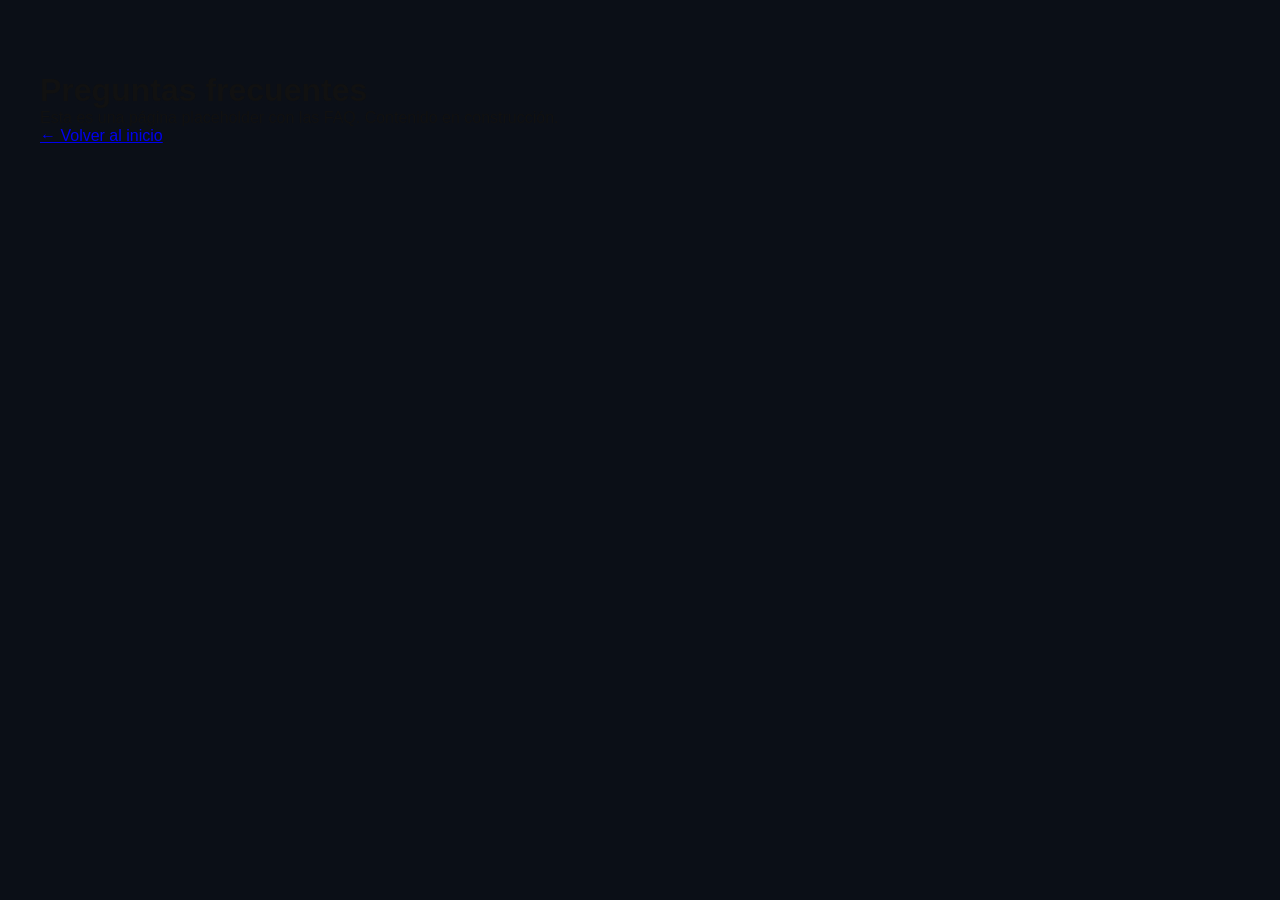
<file: preguntas-frecuentes/index.html>
<!doctype html>
<html lang="es">
<head>
  <meta charset="utf-8">
  <meta name="viewport" content="width=device-width,initial-scale=1">
  <title>Preguntas frecuentes — Tienclimatek</title>
  <meta name="description" content="Resolvemos tus dudas sobre instalación y mantenimiento de calderas, aire acondicionado y aerotermia. Presupuesto sin compromiso en 24 horas.">
  <link rel="canonical" href="https://tienclimatek.eus/preguntas-frecuentes/" />
  <link rel="stylesheet" href="/css/styles.css">
</head>
<body>
  <main style="padding:40px;font-family:DM Sans, sans-serif;color:#111">
    <h1>Preguntas frecuentes</h1>
    <p>Esta es una página placeholder con las FAQ. Contenido en construcción.</p>
    <p><a href="/">← Volver al inicio</a></p>
  </main>
</body>
</html>
</file>
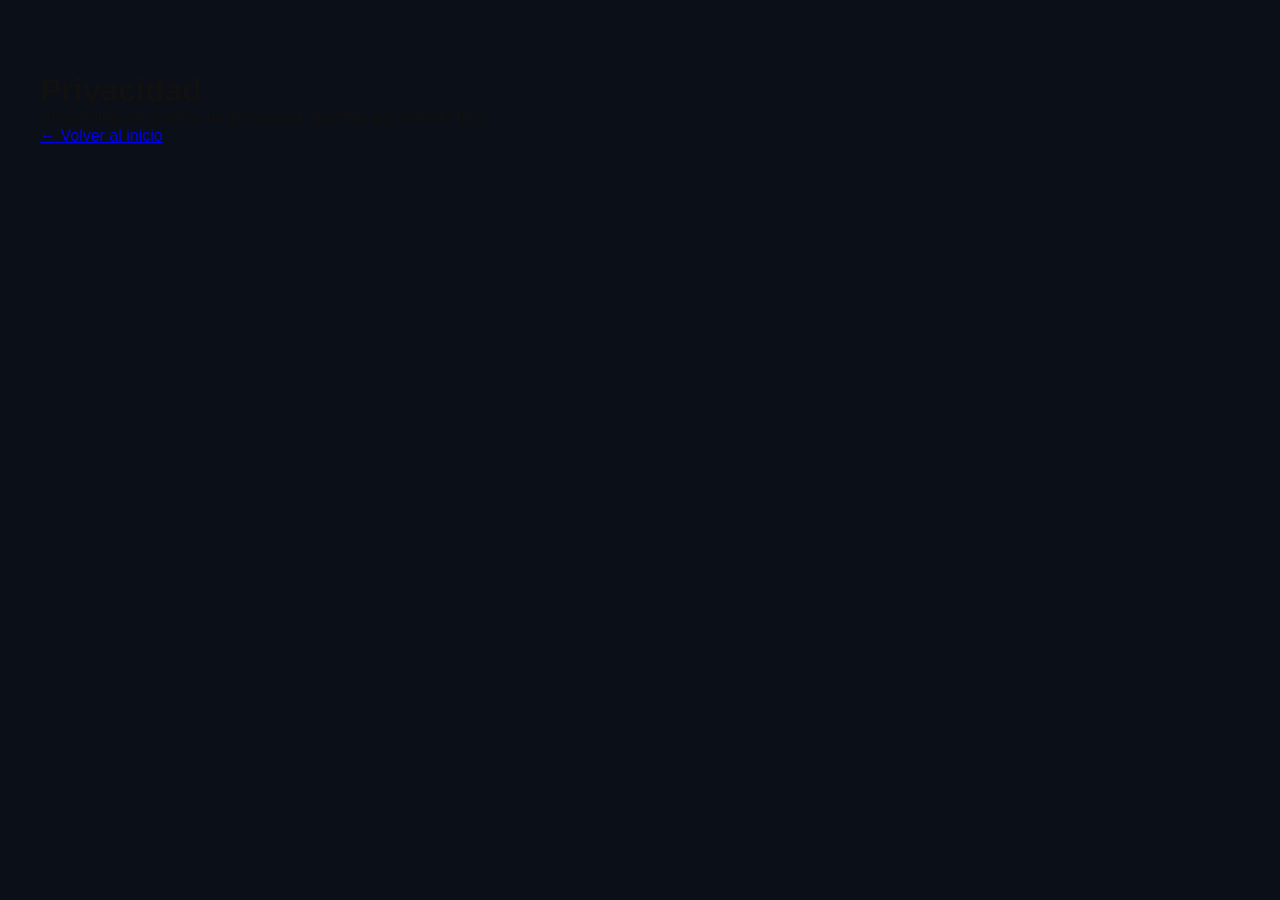
<file: privacidad/index.html>
<!doctype html>
<html lang="es">
<head>
  <meta charset="utf-8">
  <meta name="viewport" content="width=device-width,initial-scale=1">
  <title>Privacidad — Tienclimatek</title>
  <meta name="description" content="Política de privacidad de Tienclimatek. Cómo tratamos y protegemos tus datos personales según el RGPD.">
  <link rel="canonical" href="https://tienclimatek.eus/privacidad/" />
  <link rel="stylesheet" href="/css/styles.css">
</head>
<body>
  <main style="padding:40px;font-family:DM Sans, sans-serif;color:#111">
    <h1>Privacidad</h1>
    <p>Placeholder de política de privacidad. Sustituir por el texto final.</p>
    <p><a href="/">← Volver al inicio</a></p>
  </main>
</body>
</html>
</file>
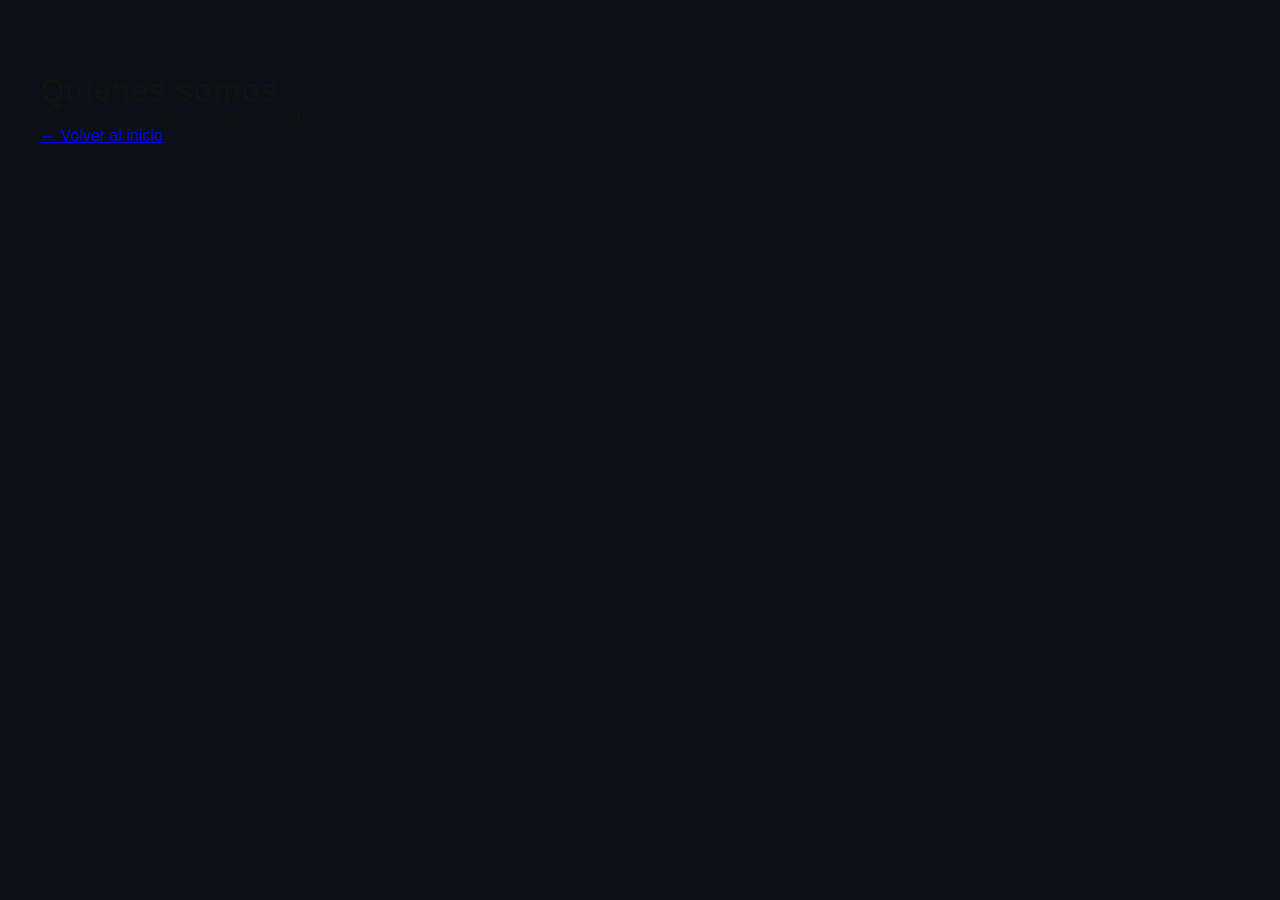
<file: quienes-somos/index.html>
<!doctype html>
<html lang="es">
<head>
  <meta charset="utf-8">
  <meta name="viewport" content="width=device-width,initial-scale=1">
  <title>Quiénes somos — Tienclimatek</title>
  <meta name="description" content="Conoce a Tienclimatek: más de 15 años instalando y manteniendo sistemas de climatización en Gipuzkoa, Bizkaia, Araba, Cantabria y Madrid. Técnicos certificados.">
  <link rel="canonical" href="https://tienclimatek.eus/quienes-somos/" />
  <link rel="stylesheet" href="/css/styles.css">
</head>
<body>
  <main style="padding:40px;font-family:DM Sans, sans-serif;color:#111">
    <h1>Quiénes somos</h1>
    <p>Esta es una página placeholder. Contenido en construcción.</p>
    <p><a href="/">← Volver al inicio</a></p>
  </main>
</body>
</html>
</file>
<file: css/styles.css>
:root {
    --blue: #1A7EC8;
    --blue-dark: #105a9a;
    --blue-light: #4DA8E8;
    --yellow: #FFC200;
    --yellow-dark: #e0a800;
    --dark: #0B0F17;
    --dark2: #111620;
    --dark3: #181e2c;
    --mid: #222a3a;
    --text-muted: #8090aa;
    --off-white: #F4F6FA;
    /* nav bg tokens */
    --nav-bg: rgba(11,15,23,0.92);
    --nav-border: rgba(255,255,255,0.06);
    --badge-bg: rgba(11,15,23,0.88);
    --badge-border: rgba(255,255,255,0.08);
  }

  /* ─── LIGHT THEME ─── */
  [data-theme="light"] {
    --dark:      #F0F4FA;
    --dark2:     #E4EAF4;
    --dark3:     #D8E0EE;
    --mid:       #C8D4E8;
    --text-muted:#5A6A84;
    --off-white: #0D1422;
    --nav-bg:    rgba(240,244,250,0.94);
    --nav-border:rgba(0,0,0,0.08);
    --badge-bg:  rgba(240,244,250,0.92);
    --badge-border: rgba(0,0,0,0.1);
    /* Swap yellow → blue in light mode */
    --yellow:      #1565C0;
    --yellow-dark: #0F4FA8;
  }
  [data-theme="light"] .hero-bg {
    background:
      radial-gradient(ellipse 55% 65% at 80% 50%, rgba(26,126,200,0.16) 0%, transparent 60%),
      radial-gradient(ellipse 35% 45% at 5% 80%, rgba(21,101,192,0.10) 0%, transparent 55%),
      var(--dark);
  }
  [data-theme="light"] .hero-right img { filter: brightness(0.75) saturate(0.85); }
  [data-theme="light"] .hero-right::after {
    background:
      linear-gradient(to right, var(--dark) 0%, transparent 28%, transparent 72%, var(--dark) 100%),
      linear-gradient(to bottom, var(--dark) 0%, transparent 14%, transparent 86%, var(--dark) 100%);
  }
  [data-theme="light"] .service-number { color: rgba(0,0,0,0.04); }
  [data-theme="light"] .brand-chip { color: rgba(0,0,0,0.22); }
  [data-theme="light"] .brand-sep { background: rgba(0,0,0,0.12); }
  [data-theme="light"] .zone-tag { border-color: rgba(0,0,0,0.14); }
  [data-theme="light"] .cta-banner::before { color: rgba(255,255,255,0.08); }
  [data-theme="light"] .step-num { background: var(--dark); border-color: rgba(0,0,0,0.12); }
  [data-theme="light"] .footer-legal a:hover { color: var(--dark2); filter: invert(1); }
  [data-theme="light"] .btn-secondary { color: var(--off-white); }
  /* Override hardcoded yellow rgba shadows in light mode */
  [data-theme="light"] .btn-primary:hover { box-shadow: 0 8px 30px rgba(21,101,192,0.28); }
  [data-theme="light"] .process-step:hover .step-num { background: var(--yellow); color: white; box-shadow: 0 0 28px rgba(21,101,192,0.38); }
  [data-theme="light"] .theme-toggle:focus-visible { box-shadow: 0 0 0 3px rgba(21,101,192,0.4); }
  [data-theme="light"] .btn-yellow:hover { box-shadow: 0 10px 36px rgba(21,101,192,0.28); }
  [data-theme="light"] .cinfo-card:hover { border-color: var(--yellow); }

  /* ─── THEME TOGGLE BUTTON ─── */
  .theme-toggle {
    width: 46px; height: 26px; border-radius: 100px;
    border: none; cursor: pointer; position: relative;
    background: var(--mid);
    transition: background 0.35s;
    flex-shrink: 0;
    outline: none;
  }
  .theme-toggle:focus-visible { box-shadow: 0 0 0 3px rgba(255,194,0,0.5); }
  .theme-toggle .toggle-thumb {
    position: absolute; top: 3px; left: 3px;
    width: 20px; height: 20px; border-radius: 50%;
    background: var(--yellow);
    transition: transform 0.35s cubic-bezier(.34,1.56,.64,1), background 0.35s;
    display: flex; align-items: center; justify-content: center;
  }
  [data-theme="light"] .theme-toggle .toggle-thumb { transform: translateX(20px); background: var(--blue); }
  .toggle-icon { font-size: 11px; line-height: 1; pointer-events: none; }
  [data-theme="light"] .theme-toggle { background: #c0cce0; }
  *, *::before, *::after { box-sizing: border-box; margin: 0; padding: 0; }
  html { scroll-behavior: smooth; }
  body {
    background: var(--dark);
    color: var(--off-white);
    font-family: 'DM Sans', sans-serif;
    font-weight: 300;
    overflow-x: hidden;
    transition: background 0.35s, color 0.35s;
    margin-top: 32px;
  }

  /* ─── ACCESSIBILITY: FOCUS VISIBLE ─── */
  :focus-visible {
    outline: 3px solid var(--yellow);
    outline-offset: 2px;
    border-radius: 2px;
  }
  a:focus-visible, button:focus-visible {
    outline: 3px solid var(--yellow);
    outline-offset: 2px;
  }
  input:focus-visible, select:focus-visible, textarea:focus-visible {
    outline: none;
  }
  .skip-link {
    position: absolute; top: -100%; left: 16px; z-index: 9999;
    background: var(--yellow); color: #000; padding: 8px 16px;
    font-weight: 700; border-radius: 0 0 6px 6px; text-decoration: none;
  }
  .skip-link:focus { top: 0; }
  @media (prefers-reduced-motion: reduce) {
    *, *::before, *::after {
      animation-duration: 0.01ms !important;
      animation-iteration-count: 1 !important;
      transition-duration: 0.01ms !important;
    }
    html { scroll-behavior: auto; }
  }

  /* ═══ TOP BAR EMERGENCIA ═════════════════ */
  .topbar-emergency {
    position: fixed;
    top: 0;
    left: 0;
    right: 0;
    z-index: 510;
    background: linear-gradient(90deg, #d32f2f 0%, #f57c00 100%);
    padding: 10px 20px;
    text-align: center;
    box-shadow: 0 2px 12px rgba(211, 47, 47, 0.4);
    opacity: 0;
    visibility: hidden;
    transform: translateY(-100%);
    transition: opacity 0.3s ease, visibility 0.3s ease, transform 0.3s ease;
  }

  .topbar-emergency.topbar-visible {
    opacity: 1;
    visibility: visible;
    transform: translateY(0);
  }

  @media (min-width: 900px) {
    .topbar-emergency.topbar-visible {
      display: block;
    }
  }

  .topbar-link {
    color: white;
    text-decoration: none;
    font-weight: 700;
    font-size: 14px;
    letter-spacing: 0.5px;
    display: flex;
    align-items: center;
    justify-content: center;
    gap: 10px;
    transition: all 0.2s;
  }

  .topbar-link:hover {
    text-shadow: 0 0 10px rgba(255, 255, 255, 0.4);
  }

  .topbar-pulse {
    display: inline-block;
    width: 8px;
    height: 8px;
    background: white;
    border-radius: 50%;
    animation: pulse-animation 1.5s cubic-bezier(0.4, 0, 0.6, 1) infinite;
  }

  @keyframes pulse-animation {
    0%, 100% {
      box-shadow: 0 0 0 0 rgba(255, 255, 255, 0.7);
    }
    50% {
      box-shadow: 0 0 0 8px rgba(255, 255, 255, 0);
    }
  }

  /* ═══ MOBILE FLOATING BUTTON ═════════════════════════════════════════ */
  .mobile-float-btn {
    display: flex;
    position: fixed;
    bottom: 30px;
    right: 20px;
    z-index: 400;
  }

  @media (min-width: 900px) {
    .mobile-float-btn {
      display: none;
    }
  }

  .mobile-float-btn a {
    width: 56px;
    height: 56px;
    border-radius: 50%;
    background: linear-gradient(135deg, #d32f2f 0%, #f57c00 100%);
    color: white;
    display: flex;
    align-items: center;
    justify-content: center;
    font-size: 28px;
    text-decoration: none;
    box-shadow: 0 4px 16px rgba(211, 47, 47, 0.35);
    transition: all 0.3s cubic-bezier(0.34, 1.56, 0.64, 1);
    animation: float-pulse 2s ease-in-out infinite;
  }

  .mobile-float-btn a:active {
    transform: scale(0.95);
    box-shadow: 0 2px 8px rgba(211, 47, 47, 0.25);
  }

  @keyframes float-pulse {
    0%, 100% {
      transform: translateY(0);
    }
    50% {
      transform: translateY(-8px);
    }
  }

  @media (min-width: 900px) {
    .mobile-float-btn { display: none; }
  }

  /* Ensure all reveal/floating animations respect reduced motion */
  @media (prefers-reduced-motion: reduce) {
    .reveal,
    .reveal.visible,
    .reveal-delay-1,
    .reveal-delay-2,
    .reveal-delay-3,
    .reveal-delay-4,
    .floating-form,
    .floating-form.visible,
    .mobile-float-btn a,
    .hero-carousel-progress,
    .hero-carousel-track,
    .hero-carousel-btn {
      transition: none !important;
      animation: none !important;
      transform: none !important;
      opacity: 1 !important;
    }

    .reveal { opacity: 1 !important; transform: none !important; }
    .reveal-delay-1, .reveal-delay-2, .reveal-delay-3, .reveal-delay-4 { transition-delay: 0s !important; }
  }

  /* ─── DESKTOP PHONE NUMBERS ─── */
  .nav-desktop-phones {
    display: none;
  }

  /* ─── NAV ─── */
  body > nav {
    position: fixed; top: 0; left: 0; right: 0;
    z-index: 500;
    padding: 12px 20px;
    display: flex; align-items: center; justify-content: space-between;
    background: var(--nav-bg);
    backdrop-filter: blur(14px);
    border-bottom: 1px solid var(--nav-border);
    transition: background 0.35s, box-shadow 0.35s, padding 0.35s;
    will-change: background;
  }
  body > nav.scrolled {
    box-shadow: 0 2px 20px rgba(0,0,0,0.15);
    padding: 8px 20px;
  }
  .logo-img { height: 60px; width: auto; display: block; }

  /* ─── PHONE NUMBERS IN NAV (deprecated - removed from HTML) ─── */
  .nav-phone { display: none !important; }

  /* ─── HAMBURGER SPANS ─── */
  .nav-hamburger span {
    display: block; width: 100%; height: 2px;
    background: var(--off-white); border-radius: 2px;
    transition: transform 0.28s ease, opacity 0.28s ease;
    transform-origin: center;
  }
  .nav-hamburger.open span:nth-child(1) { transform: translateY(7px) rotate(45deg); }
  .nav-hamburger.open span:nth-child(2) { opacity: 0; }
  .nav-hamburger.open span:nth-child(3) { transform: translateY(-7px) rotate(-45deg); }

  /* ─── MOBILE MENU ─── */
  .nav-links {
    list-style: none;
    display: flex;
    flex-direction: column;
    align-items: center;
    justify-content: center;
    gap: 0;
    position: fixed;
    top: 0; left: 0; right: 0; bottom: 0;
    height: 100dvh;
    background: var(--dark);
    z-index: 450;
    padding: 80px 32px 40px;
    overflow-y: auto;
    -webkit-overflow-scrolling: touch;
    visibility: hidden;
    opacity: 0;
    pointer-events: none;
    transition: opacity 0.28s ease, visibility 0.28s ease;
  }
  .nav-links.open {
    visibility: visible;
    opacity: 1;
    pointer-events: all;
  }
  .nav-links > li {
    width: 100%;
    text-align: center;
  }
  .nav-links li a {
    text-decoration: none;
    font-size: 22px; letter-spacing: 3px; text-transform: uppercase;
    color: var(--text-muted); transition: color 0.2s; display: block;
    padding: 14px 0;
  }
  .nav-links li a:hover { color: var(--off-white); }
  /* Divider before CTA button */
  .nav-links > li:has(.nav-cta) {
    margin-top: 14px;
    padding-top: 14px;
  }
  /* Use a more specific selector to avoid !important */
  body > nav .nav-links .nav-cta {
    background: var(--yellow);
    color: #fff;
    padding: 15px 40px; border-radius: 4px;
    font-weight: 700; letter-spacing: 1px;
    font-size: 14px;
    transition: background 0.2s;
    display: inline-block;
    text-decoration: none;
  }
  body > nav .nav-links .nav-cta:hover { background: var(--yellow-dark); }
  /* Theme toggle row */
  .theme-toggle-li {
    margin-top: 22px;
    display: flex; align-items: center; justify-content: center; gap: 14px;
    width: 100%;
  }
  /* Lang switch row */
  .lang-switch-li {
    display: flex; align-items: center; justify-content: center;
    margin-top: 14px; width: 100%;
  }
  /* Hamburger stays above the overlay */
  .nav-hamburger {
    display: flex; flex-direction: column; justify-content: center; gap: 5px;
    width: 40px; height: 40px; background: none; border: none;
    cursor: pointer; padding: 7px; flex-shrink: 0;
    position: relative; z-index: 460;
  }

  /* ─── DESKTOP NAV (≥ 900px) ─── */
  @media (min-width: 900px) {
    body > nav {
      padding: 14px 48px;
      z-index: 500;
      position: relative;
      top: auto;
    }
    .logo-img { height: 105px; }
    .nav-hamburger { display: none; }
    .nav-links {
      /* Reset overlay styles */
      position: static;
      height: auto; min-height: unset;
      flex-direction: row;
      align-items: center;
      justify-content: flex-end;
      gap: 24px;
      background: none;
      padding: 0;
      visibility: visible;
      opacity: 1;
      pointer-events: all;
      transition: none;
    }
    .nav-links li a {
      font-size: 12px; letter-spacing: 1.5px;
      padding: 0;
    }
    .nav-links .nav-cta {
      padding: 10px 22px;
      font-size: 12px;
      margin-top: 0;
    }
    .theme-toggle-li { margin-top: 0; }
  }
  @media (min-width: 1280px) {
    body > nav { 
      padding: 14px 72px;
      display: grid;
      grid-template-columns: auto 1fr auto;
      align-items: center;
      gap: 40px;
    }
    .logo-img { height: 116px; }
    .nav-links { gap: 28px; }
    .nav-links .nav-cta { padding: 11px 26px; font-size: 13px; }
    .nav-links li a { font-size: 13px; }

    /* Desktop phone numbers in top-right corner */
    .nav-desktop-phones {
      display: flex;
      flex-direction: column;
      align-items: flex-end;
      gap: 6px;
      font-size: 11px;
    }

    .nav-desktop-phones a {
      text-decoration: none;
      transition: all 0.2s;
      font-weight: 500;
      letter-spacing: 0.5px;
    }

    .nav-desktop-phones-normal {
      color: var(--text-muted);
    }

    .nav-desktop-phones-normal:hover {
      color: var(--yellow);
    }

    .nav-desktop-phones-emergency {
      color: #ff5722;
      font-weight: 700;
    }

    .nav-desktop-phones-emergency:hover {
      color: #ff7043;
      text-shadow: 0 0 8px rgba(255, 87, 34, 0.3);
    }
  }

  /* ─── HERO ─── */
  .hero {
    min-height: 100vh; position: relative;
    display: grid; grid-template-columns: 1fr 1fr; align-items: center; overflow: hidden;
  }
  .hero-bg {
    position: absolute; inset: 0;
    background:
      radial-gradient(ellipse 55% 65% at 80% 50%, rgba(26,126,200,0.22) 0%, transparent 60%),
      radial-gradient(ellipse 35% 45% at 5% 80%, rgba(255,194,0,0.10) 0%, transparent 55%),
      var(--dark);
  }
  .hero-left {
    position: relative; z-index: 2;
    padding: 130px 60px 100px 80px;
  }
  .hero-eyebrow {
    display: inline-flex; align-items: center; gap: 10px;
    font-size: 11px; letter-spacing: 3.5px; text-transform: uppercase;
    color: var(--yellow); margin-bottom: 30px;
    opacity: 0; animation: fadeUp 0.7s 0.2s ease forwards;
  }
  .hero-eyebrow::before { content:''; width:28px; height:1px; background:var(--yellow); }
  .hero-title {
    font-family: 'Barlow Condensed', sans-serif;
    font-weight: 800; font-size: clamp(62px, 6.5vw, 105px);
    line-height: 0.92; letter-spacing: 1px; margin-bottom: 30px;
    opacity: 0; animation: fadeUp 0.8s 0.35s ease forwards;
    text-transform: uppercase;
  }
  .accent-blue { color: var(--blue-light); }
  .accent-yellow { color: var(--yellow); }
  .hero-desc {
    font-size: 17px; line-height: 1.7; color: var(--text-muted);
    max-width: 430px; margin-bottom: 46px;
    opacity: 0; animation: fadeUp 0.8s 0.5s ease forwards;
  }
  .hero-actions {
    display: flex; gap: 20px; align-items: center;
    opacity: 0; animation: fadeUp 0.8s 0.65s ease forwards;
  }
  .btn-primary {
    background: var(--yellow); color: var(--dark); border: none;
    padding: 15px 34px; font-family: 'DM Sans', sans-serif;
    font-size: 14px; font-weight: 700; letter-spacing: 1px;
    text-transform: uppercase; text-decoration: none;
    border-radius: 4px; cursor: pointer; transition: all 0.25s; display: inline-block;
  }
  .btn-primary:hover {
    background: var(--yellow-dark);
    transform: translateY(-2px);
    box-shadow: 0 8px 30px rgba(255,194,0,0.3);
  }
  .btn-secondary {
    color: var(--off-white); text-decoration: none; font-size: 14px;
    letter-spacing: 0.5px; display: flex; align-items: center; gap: 8px;
    transition: gap 0.2s;
  }
  .btn-secondary:hover { gap: 14px; }

  .hero-right {
    position: relative; z-index: 2; height: 100vh; overflow: hidden;
    opacity: 0; animation: fadeIn 1.2s 0.4s ease forwards;
  }
  .hero-right img {
    width: 100%; height: 100%; object-fit: cover;
    filter: brightness(0.50) saturate(0.75);
  }
  .hero-right::after {
    content:''; position: absolute; inset:0;
    background:
      linear-gradient(to right, var(--dark) 0%, transparent 28%, transparent 72%, var(--dark) 100%),
      linear-gradient(to bottom, var(--dark) 0%, transparent 14%, transparent 86%, var(--dark) 100%);
  }
  .hero-badge {
    position: absolute; bottom: 56px; left: 50%; transform: translateX(-50%);
    z-index: 10; background: var(--badge-bg);
    border: 1px solid var(--badge-border); backdrop-filter: blur(14px);
    border-radius: 100px; padding: 13px 28px;
    display: flex; gap: 28px; white-space: nowrap;
    opacity: 0; animation: fadeUp 0.8s 1s ease forwards;
  }
  .badge-item { display: flex; align-items: center; gap: 9px; font-size: 13px; color: var(--text-muted); }
  .badge-dot { width: 8px; height: 8px; border-radius: 50%; flex-shrink: 0; }
  .dot-yellow { background: var(--yellow); box-shadow: 0 0 8px var(--yellow); }
  .dot-blue   { background: var(--blue-light); box-shadow: 0 0 8px var(--blue-light); }

  /* ─── SHARED ─── */
  .section-tag {
    font-size: 10px; letter-spacing: 4px; text-transform: uppercase;
    color: var(--yellow); display: flex; align-items: center; gap: 12px; margin-bottom: 18px;
  }
  .section-tag::before { content:''; width:22px; height:1px; background: var(--yellow); }

  /* ─── SERVICES ─── */
  .services { padding: 120px 80px; background: var(--dark2); }
  .services-header {
    display: grid; grid-template-columns: 1fr 1fr; gap: 40px;
    align-items: end; margin-bottom: 64px;
  }
  .services-title {
    font-family: 'Barlow Condensed', sans-serif;
    font-weight: 800; font-size: clamp(40px, 4.2vw, 65px);
    line-height: 1; letter-spacing: 1px; text-transform: uppercase;
  }
  .services-desc { font-size: 16px; line-height: 1.7; color: var(--text-muted); max-width: 380px; margin-left: auto; }
 .services-grid {
    display: grid;
    grid-template-columns: repeat(auto-fit, minmax(240px, 1fr));
    gap: 2px;
    /* Desktop override in media queries ensures 4 columns */
  }
  .service-card {
    background: var(--dark3); padding: 44px 32px;
    position: relative; overflow: hidden; transition: all 0.35s;
  }
  .service-card::before {
    content:''; position: absolute; bottom:0; left:0; right:0; height:3px;
    background: linear-gradient(to right, var(--yellow), var(--blue));
    transform: scaleX(0); transform-origin: left; transition: transform 0.4s ease;
  }
  .service-card:hover::before { transform: scaleX(1); }
  .service-card:hover { background: var(--mid); transform: translateY(-4px); }
  .service-icon { width: 52px; height: 52px; margin-bottom: 26px; color: var(--yellow); }
  .service-icon.blue { color: var(--blue-light); }
  .service-name {
    font-family: 'Barlow Condensed', sans-serif;
    font-weight: 700; font-size: 26px; letter-spacing: 1px;
    text-transform: uppercase; margin-bottom: 12px;
  }
  .service-text { font-size: 14px; line-height: 1.7; color: var(--text-muted); }
  .service-number {
    position: absolute; top: 20px; right: 24px;
    font-family: 'Barlow Condensed', sans-serif; font-weight: 800;
    font-size: 52px; color: rgba(255,255,255,0.04); line-height: 1; pointer-events: none;
  }

  /* ─── BRANDS CAROUSEL ─── */
  .brands {
    padding: 56px 0;
    background: var(--dark3);
    border-top: 1px solid rgba(255,255,255,0.05);
    border-bottom: 1px solid rgba(255,255,255,0.05);
    overflow: hidden;
  }
  .brands-label {
    text-align: center; font-size: 10px; letter-spacing: 4px;
    text-transform: uppercase; color: var(--text-muted); margin-bottom: 36px;
    padding: 0 20px;
  }
  .brands-carousel-wrap {
    overflow: hidden;
    position: relative;
    /* fade edges */
    -webkit-mask-image: linear-gradient(to right, transparent 0%, black 8%, black 92%, transparent 100%);
    mask-image: linear-gradient(to right, transparent 0%, black 8%, black 92%, transparent 100%);
  }
  .brands-track {
    display: flex;
    align-items: center;
    gap: 64px;
    width: max-content;
    animation: brandScroll 55s linear infinite;
  }
  .brands-track:hover { animation-play-state: paused; }
  .brand-slide {
    display: flex; align-items: center; justify-content: center;
    flex-shrink: 0;
  }
  .brand-slide img {
    height: 52px; width: auto;
    object-fit: contain;
    filter: grayscale(100%) opacity(0.45);
    transition: filter 0.3s ease, transform 0.3s ease;
  }
  .brand-slide img:hover {
    filter: grayscale(0%) opacity(1);
    transform: scale(1.08);
  }
  [data-theme="light"] .brand-slide img { filter: grayscale(100%) opacity(0.35); }
  [data-theme="light"] .brand-slide img:hover { filter: grayscale(0%) opacity(1); }

  @keyframes brandScroll {
    0%   { transform: translateX(0); }
    100% { transform: translateX(-50%); }
  }

  /* ─── ZONES ─── */
  .zones {
    padding: 120px 80px;
    display: grid; grid-template-columns: 1fr 1fr; gap: 100px; align-items: center;
  }
  .zones-image-wrap { position: relative; }
  .zones-image-wrap img {
    width: 100%; height: 500px; object-fit: cover;
    border-radius: 4px; filter: brightness(0.65) saturate(0.75);
  }
  .zones-float-card {
    position: absolute; bottom: -28px; right: -28px;
    background: var(--yellow); padding: 26px 34px; border-radius: 4px;
  }
  .zones-float-card .big-num {
    font-family: 'Barlow Condensed', sans-serif; font-weight: 800;
    font-size: 54px; line-height: 1; color: var(--dark);
  }
  .zones-float-card .big-label { font-size: 13px; color: rgba(0,0,0,0.65); font-weight: 500; letter-spacing: 0.5px; }
  .zones-title {
    font-family: 'Barlow Condensed', sans-serif; font-weight: 800;
    font-size: clamp(38px, 3.8vw, 58px); line-height: 1;
    letter-spacing: 1px; text-transform: uppercase; margin-bottom: 26px;
  }
  .zones-text { font-size: 16px; line-height: 1.75; color: var(--text-muted); margin-bottom: 36px; }
  .zone-tags { display: flex; gap: 12px; flex-wrap: wrap; margin-bottom: 38px; }
  .zone-tag {
    padding: 10px 20px; border: 1px solid rgba(255,255,255,0.1); border-radius: 100px;
    font-size: 13px; letter-spacing: 0.5px;
    display: flex; align-items: center; gap: 8px; transition: all 0.2s;
  }
  .zone-tag:hover { border-color: var(--yellow); color: var(--yellow); }

  /* ─── PROCESS ─── */
  .process { padding: 120px 80px; background: var(--dark2); }
  .process-header { text-align: center; margin-bottom: 76px; }
  .process-title {
    font-family: 'Barlow Condensed', sans-serif; font-weight: 800;
    font-size: clamp(40px, 4.2vw, 65px); letter-spacing: 1px;
    text-transform: uppercase; margin-bottom: 14px;
  }
  .process-subtitle { font-size: 16px; color: var(--text-muted); max-width: 470px; margin: 0 auto; line-height: 1.6; }
  .process-steps { display: grid; grid-template-columns: repeat(4,1fr); gap: 0; position: relative; }
  .process-steps::before {
    content:''; position: absolute; top: 34px; left: 12%; right: 12%; height: 1px;
    background: linear-gradient(to right, var(--yellow), var(--blue)); z-index: 0;
  }
  .process-step { text-align: center; padding: 0 26px; position: relative; z-index: 1; }
  .step-num {
    width: 68px; height: 68px; border-radius: 50%;
    background: var(--dark); border: 1px solid rgba(255,255,255,0.1);
    display: flex; align-items: center; justify-content: center;
    font-family: 'Barlow Condensed', sans-serif; font-weight: 700;
    font-size: 26px; color: var(--yellow); margin: 0 auto 28px; transition: all 0.3s;
  }
  .process-step:hover .step-num {
    background: var(--yellow); color: var(--dark);
    box-shadow: 0 0 28px rgba(255,194,0,0.4);
  }
  .step-title {
    font-family: 'Barlow Condensed', sans-serif; font-weight: 700;
    font-size: 21px; letter-spacing: 1px; text-transform: uppercase; margin-bottom: 10px;
  }
  .step-text { font-size: 14px; line-height: 1.65; color: var(--text-muted); }

  /* ─── CTA ─── */
  .cta-banner {
    margin: 0 80px 120px;
    background: linear-gradient(135deg, var(--blue-dark) 0%, var(--blue) 55%, #1290e0 100%);
    border-radius: 10px; padding: 80px;
    display: grid; grid-template-columns: 1fr auto; gap: 60px; align-items: center;
    position: relative; overflow: hidden;
  }
  .cta-banner::before {
    content:'TC'; position: absolute; right:-20px; top:-40px;
    font-family: 'Barlow Condensed', sans-serif; font-weight: 800;
    font-size: 260px; color: rgba(255,255,255,0.06); line-height: 1; pointer-events: none;
  }
  .cta-label { font-size: 11px; letter-spacing: 4px; text-transform: uppercase; color: rgba(255,255,255,0.6); margin-bottom: 14px; }
  .cta-title {
    font-family: 'Barlow Condensed', sans-serif; font-weight: 800;
    font-size: clamp(38px, 3.8vw, 58px); line-height: 1;
    letter-spacing: 1px; text-transform: uppercase; margin-bottom: 14px; color: white;
  }
  .cta-text { font-size: 15px; color: rgba(255,255,255,0.72); line-height: 1.6; max-width: 470px; }
  .cta-actions { display: flex; flex-direction: column; gap: 16px; align-items: flex-start; flex-shrink: 0; }
  .btn-yellow {
    background: var(--yellow); color: var(--dark);
    padding: 16px 40px; border-radius: 4px;
    font-family: 'DM Sans', sans-serif; font-size: 14px; font-weight: 700;
    letter-spacing: 1px; text-transform: uppercase; text-decoration: none;
    transition: all 0.25s; display: inline-block; white-space: nowrap;
  }
  .btn-yellow:hover { transform: translateY(-2px); box-shadow: 0 10px 36px rgba(0,0,0,0.3); background: var(--yellow-dark); }
  .cta-phone {
    color: white; font-size: 15px; text-decoration: none;
    display: flex; align-items: center; gap: 8px; opacity: 0.8; transition: opacity 0.2s; white-space: nowrap;
  }
  .cta-phone:hover { opacity: 1; }

  /* ─── FOOTER ─── */
  footer { background: #070a10; padding: 60px 80px 40px; border-top: 1px solid rgba(255,255,255,0.05); transition: background 0.35s; }
  [data-theme="light"] footer { background: #d0d8e8; }

  .footer-logo-img { height: 68px; width: auto; margin-bottom: 18px; }

  .footer-grid-new {
    display: grid;
    grid-template-columns: 2fr 1fr 1.6fr;
    gap: 60px;
    margin-bottom: 56px;
  }

  .footer-col-title { font-size: 11px; letter-spacing: 3px; text-transform: uppercase; color: var(--yellow); margin-bottom: 22px; }

  /* Contact list */
  .footer-contact-list { display: flex; flex-direction: column; gap: 10px; margin-bottom: 24px; }
  .footer-contact-item {
    display: flex; align-items: center; gap: 9px;
    font-size: 14px; color: var(--text-muted);
  }
  .footer-contact-item svg { flex-shrink: 0; color: var(--yellow); }
  .footer-contact-item a { color: var(--text-muted); text-decoration: none; transition: color 0.2s; }
  .footer-contact-item a:hover { color: var(--yellow); }
  .footer-contact-item strong { color: var(--off-white); }
  [data-theme="light"] .footer-contact-item strong { color: #0D1422; }

  .footer-links { list-style: none; display: flex; flex-direction: column; gap: 11px; }
  .footer-links-mt { margin-top: 4px; }
  .footer-links a { text-decoration: none; font-size: 14px; color: var(--text-muted); transition: color 0.2s; }
  .footer-links a:hover { color: var(--yellow); }

  /* News links with left border */
  .footer-news li { padding-left: 12px; border-left: 2px solid rgba(255,194,0,0.2); transition: border-color 0.2s; }
  .footer-news li:hover { border-color: var(--yellow); }

  /* Social buttons */
  .footer-social { display: flex; gap: 14px; margin-top: 4px; }
  .social-btn {
    width: 44px; height: 44px; border-radius: 50%;
    display: flex; align-items: center; justify-content: center;
    text-decoration: none; transition: transform 0.25s, box-shadow 0.25s;
  }
  .social-btn:hover { transform: translateY(-3px); }
  .social-btn.facebook { background: #1877F2; color: white; }
  .social-btn.facebook:hover { box-shadow: 0 8px 24px rgba(24,119,242,0.45); }
  .social-btn.instagram {
    background: radial-gradient(circle at 30% 107%, #fdf497 0%, #fd5949 45%, #d6249f 60%, #285AEB 90%);
    color: white;
  }
  .social-btn.instagram:hover { box-shadow: 0 8px 24px rgba(214,36,159,0.45); }

  .footer-desc { font-size: 14px; color: var(--text-muted); line-height: 1.65; max-width: 270px; }

  .footer-bottom {
    padding-top: 28px; border-top: 1px solid rgba(255,255,255,0.05);
    display: flex; justify-content: space-between; align-items: center;
  }
  [data-theme="light"] .footer-bottom { border-color: rgba(0,0,0,0.1); }
  .footer-copy { font-size: 13px; color: var(--text-muted); }
  .footer-legal { display: flex; gap: 22px; }
  .footer-legal a { font-size: 13px; color: var(--text-muted); text-decoration: none; transition: color 0.2s; }
  .footer-legal a:hover { color: var(--yellow); }

  /* ─── CONTACT SECTION ─── */
  .contact-section { background: var(--dark2); }

  /* Info bar */
  .contact-infobar {
    background: var(--blue);
    padding: 18px 80px;
  }
  .contact-infobar-inner {
    display: flex; align-items: center; gap: 32px; flex-wrap: wrap;
  }
  .infobar-item {
    display: flex; align-items: center; gap: 10px;
    font-size: 14px; color: rgba(255,255,255,0.92);
  }
  .infobar-item strong { color: white; font-weight: 700; }
  .infobar-item svg { flex-shrink: 0; color: var(--yellow); }
  .infobar-icon {
    font-size: 20px; flex-shrink: 0; display: inline-block;
  }
  .infobar-label {
    font-size: 11px; letter-spacing: 1.5px; text-transform: uppercase;
    color: rgba(255,255,255,0.7); font-weight: 600; margin: 0 0 2px 0;
  }
  .infobar-link {
    color: white; text-decoration: none; font-weight: 600;
    transition: color 0.2s;
  }
  .infobar-link:hover { color: var(--yellow-dark); }
  .infobar-text {
    color: rgba(255,255,255,0.9); margin: 0;
  }
  .infobar-sep { width: 1px; height: 24px; background: rgba(255,255,255,0.25); }

  /* Body layout */
  .contact-body {
    display: grid; grid-template-columns: 1fr 1fr;
    gap: 80px; padding: 80px 80px 100px;
    max-width: 1400px; margin: 0 auto;
  }

  .contact-title {
    font-family: 'Barlow Condensed', sans-serif; font-weight: 800;
    font-size: clamp(36px, 3.5vw, 52px); line-height: 1;
    text-transform: uppercase; margin-bottom: 14px; letter-spacing: 1px;
  }
  .contact-intro { font-size: 15px; color: var(--text-muted); line-height: 1.65; margin-bottom: 36px; }

  /* Form */
  .cf-row { margin-bottom: 20px; }
  .cf-row-half { display: grid; grid-template-columns: 1fr 1fr; gap: 16px; }
  .cf-label {
    display: block; font-size: 13px; font-weight: 500;
    color: var(--off-white); margin-bottom: 7px; letter-spacing: 0.3px;
  }
  [data-theme="light"] .cf-label { color: #0D1422; }
  .cf-req { color: var(--blue-light); }
  .cf-input {
    width: 100%; padding: 13px 16px;
    background: var(--dark3); border: 1px solid rgba(255,255,255,0.08);
    border-radius: 6px; color: var(--off-white);
    font-family: 'DM Sans', sans-serif; font-size: 14px;
    transition: border-color 0.2s, box-shadow 0.2s;
    outline: none; appearance: none;
  }
  [data-theme="light"] .cf-input {
    background: white; border-color: rgba(0,0,0,0.12); color: #0D1422;
  }
  .cf-input:focus {
    border-color: var(--blue);
    box-shadow: 0 0 0 3px rgba(26,126,200,0.18);
  }
  .cf-input::placeholder { color: var(--text-muted); }
  .cf-select { cursor: pointer; }
  .cf-select option { background: var(--dark3); color: var(--off-white); }
  [data-theme="light"] .cf-select option { background: white; color: #0D1422; }
  .cf-textarea { resize: vertical; min-height: 130px; }

  /* Custom checkbox */
  .cf-check-row { margin-bottom: 18px; }
  .cf-check-label {
    display: flex; align-items: flex-start; gap: 12px;
    cursor: pointer; font-size: 14px; color: var(--text-muted); line-height: 1.5;
  }
  .cf-check-label a { color: var(--blue-light); text-decoration: none; }
  .cf-check-label a:hover { text-decoration: underline; }
  .cf-checkbox { display: none; }
  .cf-checkmark {
    width: 20px; height: 20px; flex-shrink: 0; border-radius: 4px;
    border: 2px solid rgba(255,255,255,0.2); background: var(--dark3);
    position: relative; margin-top: 1px; transition: all 0.2s;
  }
  [data-theme="light"] .cf-checkmark { border-color: rgba(0,0,0,0.2); background: white; }
  .cf-checkbox:checked + .cf-checkmark {
    background: var(--blue); border-color: var(--blue);
  }
  .cf-checkbox:checked + .cf-checkmark::after {
    content: ''; position: absolute; left: 5px; top: 2px;
    width: 7px; height: 11px; border: 2px solid white;
    border-top: none; border-left: none; transform: rotate(45deg);
  }

  /* Captcha */
  .cf-captcha {
    display: flex; align-items: center; justify-content: space-between;
    background: var(--dark3); border: 1px solid rgba(255,255,255,0.08);
    border-radius: 6px; padding: 16px 18px; max-width: 360px;
  }
  [data-theme="light"] .cf-captcha { background: white; border-color: rgba(0,0,0,0.12); }
  .cf-captcha-inner { display: flex; align-items: center; gap: 12px; font-size: 14px; }
  .cf-captcha-logo { display: flex; align-items: center; gap: 8px; }
  .cf-captcha-text { font-size: 10px; color: var(--text-muted); line-height: 1.3; }
  .cf-captcha-text small { color: var(--text-muted); opacity: 0.7; }

  /* Submit */
  .cf-submit {
    margin-top: 10px; display: inline-flex; align-items: center; gap: 10px;
    padding: 15px 40px; font-size: 15px;
  }

  /* Success */
  .cf-success {
    display: none; margin-top: 20px;
    background: rgba(26,126,200,0.12); border: 1px solid rgba(26,126,200,0.3);
    border-radius: 8px; padding: 16px 20px;
    color: var(--blue-light); font-size: 14px;
    align-items: center; gap: 10px;
  }
  .cf-success.show { display: flex; }
  .cf-success.error {
    background: rgba(204,0,51,0.12); border-color: rgba(204,0,51,0.3);
    color: #ff4477;
  }

  /* Error message display inline under fields */
  .cf-error-msg {
    display: block; margin-top: 6px; font-size: 12px;
    color: #ff4477; font-weight: 500; letter-spacing: 0.3px;
  }
  [data-theme="light"] .cf-error-msg { color: #cc0033; }

  .cf-input[aria-invalid="true"] {
    border-color: #cc0033 !important;
    background: rgba(204,0,51,0.06);
  }
  [data-theme="light"] .cf-input[aria-invalid="true"] {
    background: rgba(204,0,51,0.08);
  }

  /* Info cards (right col) */
  .cinfo-cards { display: flex; flex-direction: column; gap: 14px; margin-bottom: 32px; }
  .cinfo-card {
    display: flex; align-items: center; gap: 18px;
    background: var(--dark3); border: 1px solid rgba(255,255,255,0.06);
    border-radius: 8px; padding: 18px 22px;
    transition: border-color 0.2s, transform 0.2s;
  }
  .cinfo-card:hover { border-color: var(--yellow); transform: translateX(4px); }
  [data-theme="light"] .cinfo-card { border-color: rgba(0,0,0,0.08); }
  .cinfo-icon {
    width: 46px; height: 46px; border-radius: 50%; flex-shrink: 0;
    background: rgba(26,126,200,0.12); color: var(--blue-light);
    display: flex; align-items: center; justify-content: center;
  }
  .cinfo-label { font-size: 11px; letter-spacing: 2px; text-transform: uppercase; color: var(--text-muted); margin-bottom: 4px; }
  .cinfo-value {
    font-size: 16px; font-weight: 600; color: var(--off-white);
    text-decoration: none; transition: color 0.2s;
  }
  [data-theme="light"] .cinfo-value { color: #0D1422; }
  .cinfo-value:hover { color: var(--yellow); }
  .cinfo-zones { margin-top: 4px; }
  .cinfo-zones-title { font-size: 11px; letter-spacing: 3px; text-transform: uppercase; color: var(--text-muted); margin-bottom: 16px; }

  /* ─── ANIMATIONS ─── */
  @keyframes fadeUp {
    from { opacity:0; transform: translateY(24px); }
    to   { opacity:1; transform: translateY(0); }
  }
  @keyframes fadeIn { from { opacity:0; } to { opacity:1; } }
  .reveal { opacity:0; transform: translateY(30px); transition: opacity 0.7s ease, transform 0.7s ease; will-change: opacity, transform; }
  .reveal.visible { opacity:1; transform: translateY(0); will-change: auto; }
  .reveal-delay-1 { transition-delay: 0.1s; }
  .reveal-delay-2 { transition-delay: 0.2s; }
  .reveal-delay-3 { transition-delay: 0.3s; }
  .reveal-delay-4 { transition-delay: 0.4s; }

  /* ══════════════════════════════════════
     MOBILE-FIRST RESPONSIVE — breakpoints
     sm  ≥ 480px
     md  ≥ 768px
     lg  ≥ 1024px
     xl  ≥ 1280px
  ══════════════════════════════════════ */

  .hero {
    grid-template-columns: 1fr;
    min-height: auto;
  }
  .hero-left {
    padding: 110px 24px 60px;
    text-align: center;
  }
  .hero-eyebrow { justify-content: center; }
  .hero-actions { justify-content: center; flex-wrap: wrap; gap: 14px; }
  .hero-right { display: none; }
  .hero-badge {
    display: none;
  }

  .services { padding: 60px 20px; }
  .services-header { grid-template-columns: 1fr; gap: 16px; margin-bottom: 36px; }
  .services-desc { margin-left: 0; max-width: 100%; }
  .services-grid { grid-template-columns: 1fr; gap: 2px; }

  .brands { padding: 48px 0; }

  .zones {
    grid-template-columns: 1fr; gap: 60px; padding: 60px 20px;
  }
  .zones-float-card { bottom: -16px; right: 8px; padding: 18px 22px; }
  .zones-float-card .big-num { font-size: 40px; }

  .process { padding: 60px 20px; }
  .process-steps { grid-template-columns: 1fr; gap: 36px; }
  .process-steps::before { display: none; }
  /* Horizontal card style for mobile process steps */
  .process-step {
    display: flex; align-items: flex-start; gap: 20px;
    text-align: left; padding: 0;
  }
  .step-num { margin: 0; flex-shrink: 0; width: 56px; height: 56px; font-size: 22px; }

  .contact-infobar { padding: 16px 20px; }
  .contact-infobar-inner { flex-direction: column; gap: 10px; align-items: flex-start; }
  .infobar-sep { display: none; }
  .contact-body { grid-template-columns: 1fr; gap: 48px; padding: 48px 20px 60px; }
  .cf-row-half { grid-template-columns: 1fr; }
  .cf-captcha { max-width: 100%; }

  .footer-grid-new { grid-template-columns: 1fr; gap: 36px; }
  footer { padding: 48px 20px 32px; }
  .footer-bottom { flex-direction: column; gap: 16px; text-align: center; }
  .footer-legal { justify-content: center; }

  /* CTA banner (kept for potential future use) */
  .cta-banner { margin: 0 20px 60px; padding: 48px 28px; grid-template-columns: 1fr; gap: 28px; }
  .cta-actions { width: 100%; }
  .btn-yellow { display: block; text-align: center; }

  /* ─── TABLET (≥ 640px) ─── */
  @media (min-width: 640px) {
    body > nav { padding: 14px 32px; }
    .logo-img { height: 54px; }

    .hero-left { padding: 120px 40px 72px; text-align: left; }
    .hero-eyebrow { justify-content: flex-start; }
    .hero-actions { justify-content: flex-start; }

    .services { padding: 72px 40px; }
    .services-grid { grid-template-columns: 1fr 1fr; }

    .zones { padding: 72px 40px; }

    .process { padding: 72px 40px; }
    .process-steps { grid-template-columns: repeat(2, 1fr); gap: 48px 40px; }
    /* Reset process step to centered card style */
    .process-step { display: block; text-align: center; padding: 0 16px; }
    .step-num { margin: 0 auto 28px; width: 68px; height: 68px; font-size: 26px; }

    .contact-infobar-inner { flex-direction: row; gap: 32px; align-items: center; }
    .infobar-sep { display: block; }
    .contact-body { padding: 56px 40px 72px; }
    .cf-row-half { grid-template-columns: 1fr 1fr; }

    .cta-actions { width: auto; }
    .btn-yellow { display: inline-block; text-align: left; }

    footer { padding: 56px 40px 32px; }
    .footer-grid-new { grid-template-columns: 1fr 1fr; }
    .footer-bottom { flex-direction: row; }
  }

  /* ─── TABLET LANDSCAPE / SMALL DESKTOP (≥ 900px) ─── */
  @media (min-width: 900px) {
    .hero { grid-template-columns: 1fr 1fr; min-height: 100vh; }
    .hero-left { padding: 130px 60px 100px 60px; }
    .hero-right { display: block; height: 100vh; }
    .hero-badge { display: flex; }

    .services { padding: 100px 60px; }
    .services-header { grid-template-columns: 1fr 1fr; }
    .services-grid { grid-template-columns: repeat(4,1fr); }

    .brands { padding: 52px 0; }

    .zones { grid-template-columns: 1fr 1fr; gap: 80px; padding: 100px 60px; }

    .process { padding: 100px 60px; }
    .process-steps { grid-template-columns: repeat(4,1fr); gap: 0; }
    .process-steps::before { display: block; }

    .contact-infobar { padding: 18px 60px; }
    .contact-body { grid-template-columns: 1fr 1fr; gap: 60px; padding: 72px 60px 90px; }

    .footer-grid-new { grid-template-columns: 2fr 1fr 1.6fr; }
    footer { padding: 60px 60px 40px; }
  }

  /* ─── FULL DESKTOP (≥ 1280px) ─── */
  @media (min-width: 1280px) {
    .hero-left { padding: 130px 60px 100px 80px; }
    .services { padding: 120px 80px; }
    .brands { padding: 60px 0; }
    .zones { padding: 120px 80px; }
    .process { padding: 120px 80px; }
    .contact-infobar { padding: 18px 80px; }
    .contact-body { padding: 80px 80px 100px; }
    footer { padding: 60px 80px 40px; }
  }

  /* ─── EXTRA SMALL PHONES (≤ 479px) ─── */
  @media (max-width: 479px) {
    .hero-title { font-size: 50px; letter-spacing: 0.5px; }
    .hero-left { padding: 96px 18px 48px; }
    .hero-desc { font-size: 15px; }
    .hero-actions { flex-direction: column; align-items: stretch; gap: 12px; }
    .btn-primary { text-align: center; }
    .btn-secondary { justify-content: center; }

    .services { padding: 48px 16px; }
    .service-card { padding: 36px 22px; }

    .zones { padding: 48px 16px; gap: 48px; }
    .zones-float-card { right: 4px; bottom: -14px; padding: 14px 18px; }
    .zones-float-card .big-num { font-size: 36px; }

    .process { padding: 48px 16px; }
    .process-step { padding: 0 8px; }

    .contact-body { padding: 36px 16px 48px; }
    .cta-banner { margin: 0 12px 48px; padding: 40px 20px; }
    footer { padding: 40px 16px 28px; }

    /* Tighter nav on very small screens */
    body > nav { padding: 10px 16px; }
    .logo-img { height: 40px; }
  }

  /* Language switch */
  .lang-switch-li { display: flex; align-items: center; }
  .lang-switch {
    font-size: 11px;
    letter-spacing: 2px;
    font-weight: 700;
    color: var(--yellow);
    text-decoration: none;
    border: 1px solid var(--yellow);
    border-radius: 4px;
    padding: 4px 10px;
    transition: all 0.2s;
  }
  .lang-switch:hover { background: var(--yellow); color: var(--dark); }
  .lang-switch-footer {
    color: var(--text-muted);
    text-decoration: none;
    font-size: 13px;
    transition: color 0.2s;
  }
  .lang-switch-footer:hover { color: var(--yellow); }
  @media (min-width: 900px) {
    .lang-switch-li { margin-left: 4px; }
  }

  /* Hero trust bar */
  .hero-trust {
    display: flex;
    flex-wrap: wrap;
    gap: 16px;
    margin-top: 24px;
  }
  .trust-item {
    font-size: 13px;
    color: var(--text-muted);
    letter-spacing: 0.3px;
  }

  /* Service CTA link */
  .service-cta-link {
    display: inline-block;
    margin-top: 14px;
    font-size: 13px;
    font-weight: 500;
    letter-spacing: 0.5px;
    color: var(--yellow);
    text-decoration: none;
    transition: letter-spacing 0.2s;
  }
  .service-cta-link:hover { letter-spacing: 1.5px; }

  /* Form note */
  .form-note {
    font-size: 12px;
    color: var(--text-muted);
    margin-top: 8px;
  }

  /* FAQ section */
  .faq-section {
    padding: 80px 20px;
    background: var(--dark2);
  }
  .faq-inner {
    max-width: 820px;
    margin: 0 auto;
  }
  .faq-title {
    font-family: 'Barlow Condensed', sans-serif;
    font-weight: 800;
    font-size: clamp(36px, 3.5vw, 52px);
    line-height: 1;
    text-transform: uppercase;
    letter-spacing: 1px;
    margin-bottom: 40px;
  }
  .faq-list {
    display: flex;
    flex-direction: column;
    gap: 2px;
  }
  .faq-item {
    background: var(--dark3);
    border-radius: 6px;
    overflow: hidden;
  }
  .faq-question { margin: 0; }
  .faq-btn {
    width: 100%;
    display: flex;
    justify-content: space-between;
    align-items: center;
    background: none;
    border: none;
    cursor: pointer;
    padding: 20px 24px;
    font-family: 'DM Sans', sans-serif;
    font-size: 16px;
    font-weight: 500;
    color: var(--off-white);
    text-align: left;
    gap: 16px;
    transition: background 0.2s;
  }
  .faq-btn:hover { background: var(--mid); }
  .faq-btn[aria-expanded="true"] { color: var(--yellow); }
  .faq-btn[aria-expanded="true"] .faq-icon { transform: rotate(180deg); }
  .faq-icon {
    flex-shrink: 0;
    transition: transform 0.3s;
  }
  .faq-answer {
    padding: 0 24px 20px;
    font-size: 15px;
    line-height: 1.7;
    color: var(--text-muted);
  }
  .faq-answer a { color: var(--blue-light); }
  @media (min-width: 900px) {
    .faq-section { padding: 100px 60px; }
  }
  @media (min-width: 1280px) {
    .faq-section { padding: 100px 80px; }
  }

  /* ═══ HERO CAROUSEL ══════════════════════════════════════════════════ */

  .hero-carousel-outer {
    padding: 28px 32px 0;
    background: var(--dark, #0B0F17);
  }
  [data-theme="light"] .hero-carousel-outer {
    background: #E4EAF4;
  }

  .hero-carousel-wrap {
    position: relative;
    width: 100%;
    height: 100vh;
    min-height: 500px;
    overflow: hidden;
    background: #0B0F17;
    border-radius: 20px;
    border: 1.5px solid rgba(255,255,255,0.10);
    box-shadow:
      0 0 0 1px rgba(255,255,255,0.04),
      0 8px 40px rgba(0,0,0,0.45),
      0 2px 8px rgba(0,0,0,0.3);
  }
  [data-theme="light"] .hero-carousel-wrap {
    border: 1.5px solid rgba(0,0,0,0.10);
    box-shadow: 0 4px 32px rgba(0,0,0,0.14);
  }

  .hero-carousel-track {
    display: flex;
    height: 100%;
    transition: transform .75s cubic-bezier(.4,0,.2,1);
    will-change: transform;
  }
  .hero-carousel-slide {
    flex-shrink: 0;
    width: 100%;
    height: 100%;
    position: relative;
    background: #0B0F17;
  }
  .hero-carousel-slide img {
    width: 100%;
    height: 100%;
    object-fit: contain;
    object-position: center center;
    display: block;
    pointer-events: none;
    -webkit-user-drag: none;
    user-select: none;
  }
  .hero-carousel-btn {
    position: absolute;
    top: 50%;
    transform: translateY(-50%);
    z-index: 20;
    width: 44px; height: 44px;
    border-radius: 50%;
    background: rgba(255,255,255,0.15);
    border: 1.5px solid rgba(255,255,255,0.3);
    backdrop-filter: blur(8px);
    color: #fff;
    cursor: pointer;
    display: flex;
    align-items: center;
    justify-content: center;
    transition: background .2s, transform .2s;
  }
  .hero-carousel-btn:hover { background: rgba(255,255,255,0.28); transform: translateY(-50%) scale(1.08); }
  .hero-carousel-btn.prev { left: 20px; }
  .hero-carousel-btn.next { right: 20px; }
  .hero-carousel-dots {
    position: absolute;
    bottom: 22px;
    left: 50%;
    transform: translateX(-50%);
    z-index: 20;
    display: flex;
    gap: 8px;
    align-items: center;
  }
  .hero-carousel-dot {
    width: 8px; height: 8px;
    border-radius: 50%;
    background: rgba(255,255,255,0.4);
    cursor: pointer;
    transition: width .3s, border-radius .3s, background .3s;
    flex-shrink: 0;
  }
  .hero-carousel-dot.active { width: 24px; border-radius: 4px; background: #fff; }
  .hero-carousel-progress {
    position: absolute;
    bottom: 0; left: 0;
    height: 3px;
    width: 0%;
    background: linear-gradient(90deg, #E2001A 0%, #007A3D 100%);
    z-index: 21;
    transition: width linear;
  }

  /* ═══ FLOATING FORM ══════════════════════════════════════════════════ */
  .floating-form {
    position: fixed;
    top: 50%;
    right: -360px;
    transform: translateY(-50%);
    width: 320px;
    z-index: 300;
    background: #fff;
    border-radius: 16px 0 0 16px;
    box-shadow: -6px 0 40px rgba(0,0,0,0.22);
    transition: right .5s cubic-bezier(.4,0,.2,1);
    overflow: visible;
  }
  .floating-form.visible { right: 0; }

  .floating-form-tab {
    position: absolute;
    left: -38px;
    top: 50%;
    transform: translateY(-50%);
    width: 38px; height: 96px;
    background: #E2001A;
    border-radius: 10px 0 0 10px;
    cursor: pointer;
    display: flex;
    flex-direction: column;
    align-items: center;
    justify-content: center;
    gap: 6px;
    box-shadow: -4px 0 16px rgba(0,0,0,0.2);
    transition: background .2s;
  }
  .floating-form-tab:hover { background: #c8001a; }
  .floating-form-tab svg { color: #fff; flex-shrink: 0; }
  .floating-form-tab-label {
    writing-mode: vertical-rl;
    text-orientation: mixed;
    transform: rotate(180deg);
    font-size: 10px;
    font-weight: 700;
    color: #fff;
    letter-spacing: .1em;
    text-transform: uppercase;
    white-space: nowrap;
  }
  .floating-form-head {
    background: linear-gradient(135deg, #E2001A 0%, #b8001a 100%);
    padding: 16px 20px 14px;
    display: flex;
    align-items: flex-start;
    justify-content: space-between;
    gap: 12px;
    border-radius: 16px 0 0 0;
  }
  .floating-form-head h3 { font-size: 15px; font-weight: 800; color: #fff; margin: 0; }
  .floating-form-head p { font-size: 11px; color: rgba(255,255,255,.8); margin: 3px 0 0; }
  .floating-form-close {
    background: rgba(255,255,255,.15);
    border: none;
    border-radius: 50%;
    width: 28px; height: 28px;
    cursor: pointer;
    display: flex;
    align-items: center;
    justify-content: center;
    color: #fff;
    transition: background .2s;
    flex-shrink: 0;
  }
  .floating-form-close:hover { background: rgba(255,255,255,.28); }
  .floating-form-body {
    padding: 14px 18px 18px;
    display: flex;
    flex-direction: column;
    gap: 10px;
    max-height: calc(100vh - 180px);
    overflow-y: auto;
  }
  .ff-field { display: flex; flex-direction: column; gap: 4px; }
  .ff-label { font-size: 11px; font-weight: 600; color: #333; }
  .ff-input {
    padding: 8px 11px;
    border: 1.5px solid #e0e0e0;
    border-radius: 8px;
    font-size: 13px;
    font-family: 'DM Sans', sans-serif;
    color: #222;
    outline: none;
    transition: border-color .2s, box-shadow .2s;
    background: #fafafa;
    width: 100%;
  }
  .ff-input:focus { border-color: #E2001A; box-shadow: 0 0 0 3px rgba(226,0,26,.1); background: #fff; }
  .ff-select { cursor: pointer; }
  .ff-check-label {
    display: flex;
    align-items: flex-start;
    gap: 8px;
    font-size: 11px;
    color: #666;
    cursor: pointer;
    line-height: 1.5;
  }
  .ff-check-label a { color: #E2001A; text-decoration: none; }
  .ff-check-label a:hover { text-decoration: underline; }
  .ff-checkbox { width: 14px; height: 14px; flex-shrink: 0; margin-top: 2px; accent-color: #E2001A; }
  .ff-submit {
    background: #E2001A;
    color: #fff;
    border: none;
    border-radius: 10px;
    padding: 11px;
    font-size: 13px;
    font-weight: 700;
    cursor: pointer;
    letter-spacing: .04em;
    display: flex;
    align-items: center;
    justify-content: center;
    gap: 8px;
    transition: background .2s, transform .15s;
    width: 100%;
    margin-top: 4px;
  }
  .ff-submit:hover { background: #c8001a; transform: translateY(-1px); }
  .ff-success {
    display: none;
    background: rgba(0,122,61,.1);
    border: 1px solid rgba(0,122,61,.25);
    border-radius: 8px;
    padding: 10px 12px;
    font-size: 13px;
    color: #007A3D;
    align-items: center;
    gap: 8px;
  }
  .ff-success.show { display: flex; }

  /* Floating form error */
  .ff-error-msg {
    display: block; margin-top: 4px; font-size: 11px;
    color: #E2001A; font-weight: 500;
  }
  .ff-input[aria-invalid="true"] {
    border-color: #E2001A !important;
  }

  /* ═══ FLOATING FORM RESPONSIVE ════════════════════════════════════ */
  @media (max-width: 900px) {
    .hero-carousel-outer { padding: 16px 16px 0; }
    .hero-carousel-wrap { height: 70vw; min-height: 380px; border-radius: 14px; }
    .hero-carousel-btn { width: 36px; height: 36px; }
  }
  @media (max-width: 640px) {
    .hero-carousel-outer { padding: 10px 10px 0; }
    .hero-carousel-wrap { height: 56vw; min-height: 260px; border-radius: 10px; }
    .hero-carousel-btn { display: none; }
    .floating-form {
      width: 92vw;
      max-width: 340px;
      top: auto;
      bottom: -100%;
      right: 4vw;
      transform: none;
      border-radius: 16px 16px 0 0;
      transition: bottom .5s cubic-bezier(.4,0,.2,1);
    }
    .floating-form.visible { bottom: 0; right: 4vw; }
    .floating-form-tab {
      left: 50%;
      top: -36px;
      transform: translateX(-50%);
      width: 80px; height: 32px;
      border-radius: 10px 10px 0 0;
      flex-direction: row;
    }
    .floating-form-tab-label { writing-mode: horizontal-tb; transform: none; }
    .floating-form-head { border-radius: 16px 16px 0 0; }
  }
</file>
